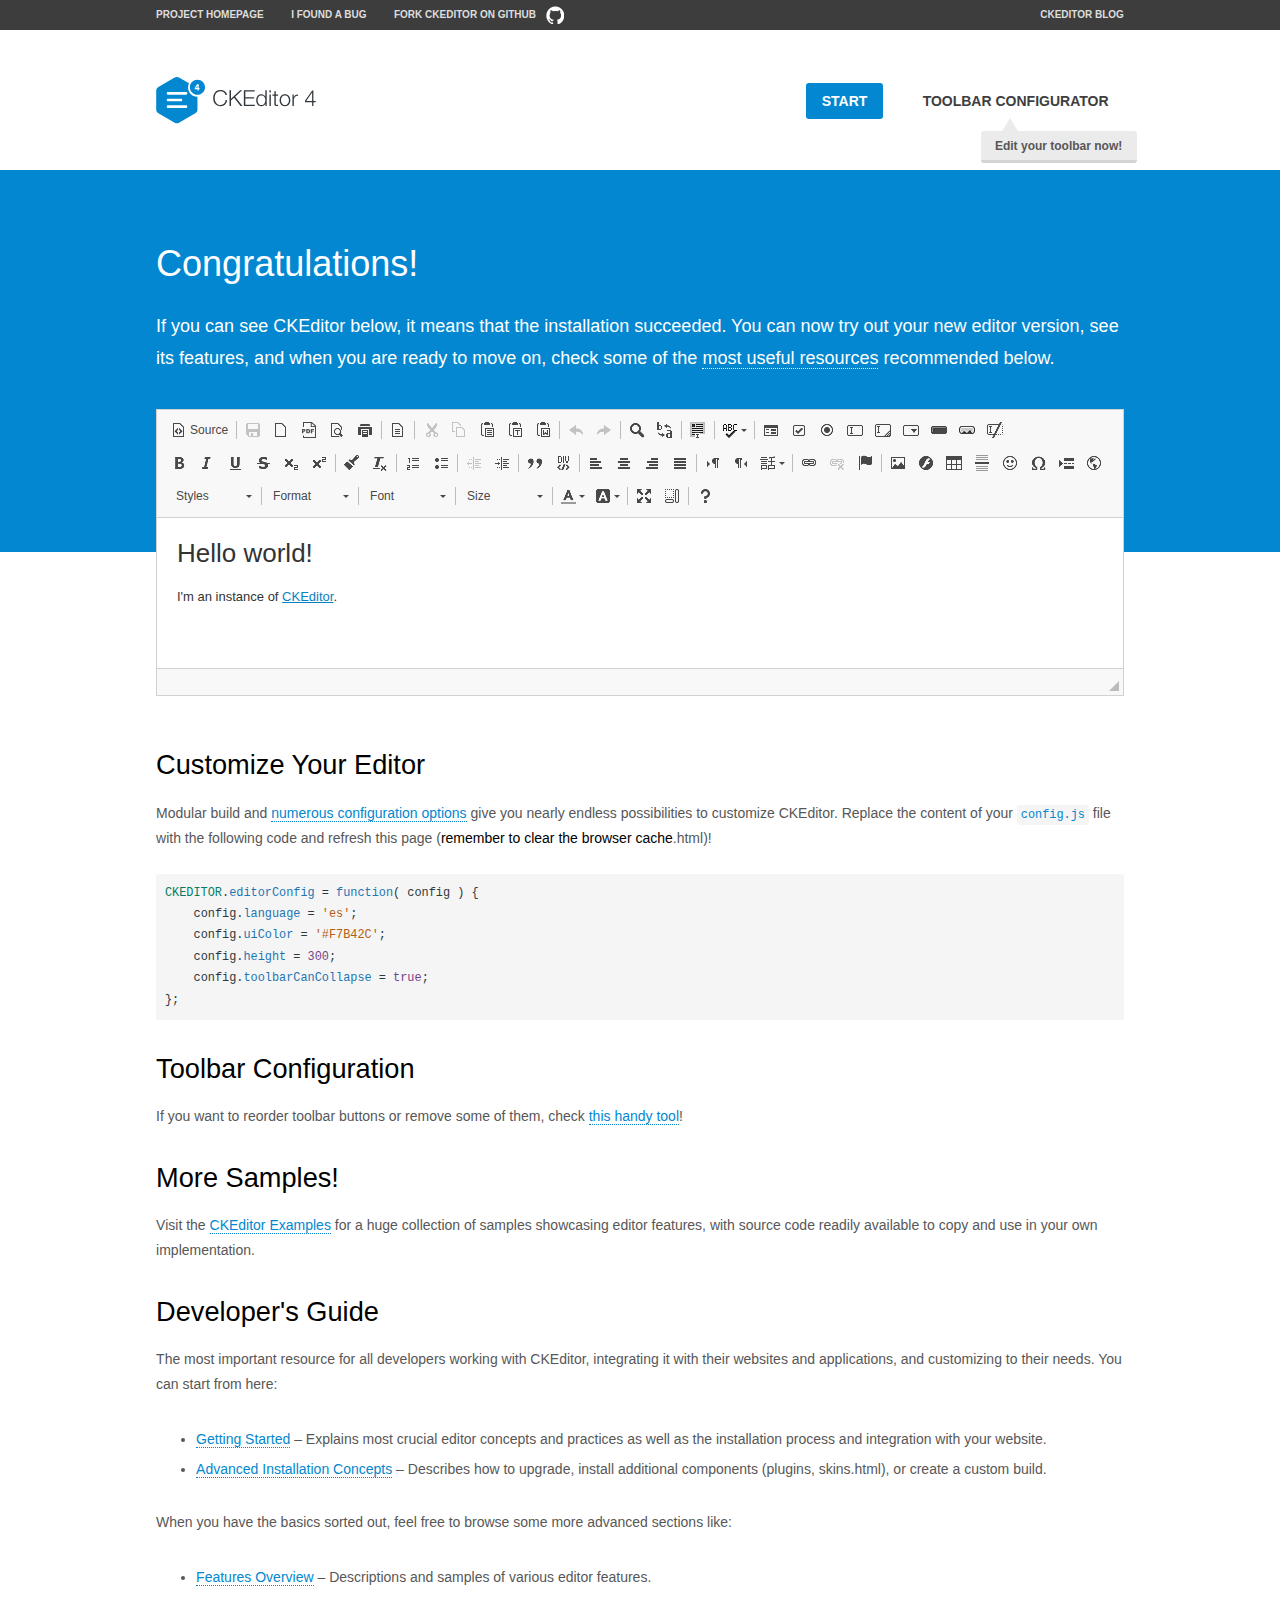
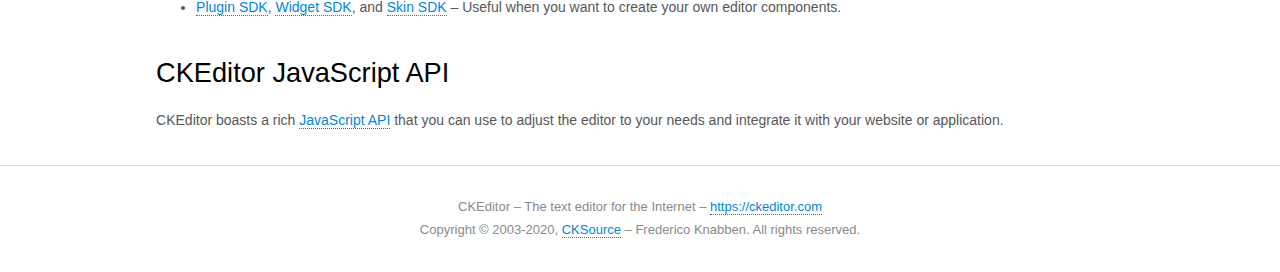
<file: webapp/admin_page/lib/ckeditor/samples/index.html>
<!DOCTYPE html>
<!--
Copyright (c) 2003-2020, CKSource - Frederico Knabben. All rights reserved.
For licensing, see LICENSE.md or https://ckeditor.com/legal/ckeditor-oss-license
-->
<html lang="en">
<head>
	<meta charset="utf-8">
	<title>CKEditor Sample</title>
	<script src="../ckeditor.js"></script>
	<script src="js/sample.js"></script>
	<link rel="stylesheet" href="css/samples.css">
	<link rel="stylesheet" href="toolbarconfigurator/lib/codemirror/neo.css">
	<meta name="viewport" content="width=device-width,initial-scale=1">
	<meta name="description" content="Try the latest sample of CKEditor 4 and learn more about customizing your WYSIWYG editor with endless possibilities.">
</head>
<body id="main">

<nav class="navigation-a">
	<div class="grid-container">
		<ul class="navigation-a-left grid-width-70">
			<li><a href="https://ckeditor.com/ckeditor-4/">Project Homepage</a></li>
			<li><a href="https://github.com/ckeditor/ckeditor4/issues">I found a bug</a></li>
			<li><a href="https://github.com/ckeditor/ckeditor4" class="icon-pos-right icon-navigation-a-github">Fork CKEditor on GitHub</a></li>
		</ul>
		<ul class="navigation-a-right grid-width-30">
			<li><a href="https://ckeditor.com/blog/">CKEditor Blog</a></li>
		</ul>
	</div>
</nav>

<header class="header-a">
	<div class="grid-container">
		<h1 class="header-a-logo grid-width-30">
			<a href="index.html"><img src="img/logo.svg" onerror="this.src='img/logo.png'; this.onerror=null;" alt="CKEditor Sample"></a>
		</h1>

		<nav class="navigation-b grid-width-70">
			<ul>
				<li><a href="index.html" class="button-a button-a-background">Start</a></li>
				<li><a href="toolbarconfigurator/index.html" class="button-a">Toolbar configurator <span class="balloon-a balloon-a-nw">Edit your toolbar now!</span></a></li>
			</ul>
		</nav>
	</div>
</header>

<main>
	<div class="adjoined-top">
		<div class="grid-container">
			<div class="content grid-width-100">
				<h1>Congratulations!</h1>
				<p>
					If you can see CKEditor below, it means that the installation succeeded.
					You can now try out your new editor version, see its features, and when you are ready to move on, check some of the <a href="#sample-customize">most useful resources</a> recommended below.
				</p>
			</div>
		</div>
	</div>
	<div class="adjoined-bottom">
		<div class="grid-container">
			<div class="grid-width-100">
				<div id="editor">
					<h1>Hello world!</h1>
					<p>I'm an instance of <a href="https://ckeditor.com">CKEditor</a>.</p>
				</div>
			</div>
		</div>
	</div>

	<div class="grid-container">
		<div class="content grid-width-100">
			<section id="sample-customize">
				<h2>Customize Your Editor</h2>
				<p>Modular build and <a href="https://ckeditor.com/docs/ckeditor4/latest/guide/dev_configuration.html">numerous configuration options</a> give you nearly endless possibilities to customize CKEditor. Replace the content of your <code><a href="../config.js">config.js</a></code> file with the following code and refresh this page (<strong>remember to clear the browser cache</strong>.html)!</p>
		<pre class="cm-s-neo CodeMirror"><code><span style="padding-right: 0.1px;"><span class="cm-variable">CKEDITOR</span>.<span class="cm-property">editorConfig</span> <span class="cm-operator">=</span> <span class="cm-keyword">function</span>( <span class="cm-def">config</span> ) {</span>
<span style="padding-right: 0.1px;"><span class="cm-tab">	</span><span class="cm-variable-2">config</span>.<span class="cm-property">language</span> <span class="cm-operator">=</span> <span class="cm-string">'es'</span>;</span>
<span style="padding-right: 0.1px;"><span class="cm-tab">	</span><span class="cm-variable-2">config</span>.<span class="cm-property">uiColor</span> <span class="cm-operator">=</span> <span class="cm-string">'#F7B42C'</span>;</span>
<span style="padding-right: 0.1px;"><span class="cm-tab">	</span><span class="cm-variable-2">config</span>.<span class="cm-property">height</span> <span class="cm-operator">=</span> <span class="cm-number">300</span>;</span>
<span style="padding-right: 0.1px;"><span class="cm-tab">	</span><span class="cm-variable-2">config</span>.<span class="cm-property">toolbarCanCollapse</span> <span class="cm-operator">=</span> <span class="cm-atom">true</span>;</span>
<span style="padding-right: 0.1px;">};</span></code></pre>
			</section>

			<section>
				<h2>Toolbar Configuration</h2>
				<p>If you want to reorder toolbar buttons or remove some of them, check <a href="toolbarconfigurator/index.html">this handy tool</a>!</p>
			</section>

			<section>
				<h2>More Samples!</h2>
				<p>Visit the <a href="https://ckeditor.com/docs/ckeditor4/latest/examples/index.html">CKEditor Examples</a> for a huge collection of samples showcasing editor features, with source code readily available to copy and use in your own implementation.</p>
			</section>

			<section>
				<h2>Developer's Guide</h2>
				<p>The most important resource for all developers working with CKEditor, integrating it with their websites and applications, and customizing to their needs. You can start from here:</p>
				<ul>
					<li><a href="https://ckeditor.com/docs/ckeditor4/latest/guide/dev_installation.html">Getting Started</a> &ndash; Explains most crucial editor concepts and practices as well as the installation process and integration with your website.</li>
					<li><a href="https://ckeditor.com/docs/ckeditor4/latest/guide/dev_advanced_installation.html">Advanced Installation Concepts</a> &ndash; Describes how to upgrade, install additional components (plugins, skins.html), or create a custom build.</li>
				</ul>
					<p>When you have the basics sorted out, feel free to browse some more advanced sections like:</p>
				<ul>
					<li><a href="https://ckeditor.com/docs/ckeditor4/latest/features/index.html">Features Overview</a> &ndash; Descriptions and samples of various editor features.</li>
					<li><a href="https://ckeditor.com/docs/ckeditor4/latest/guide/plugin_sdk_intro.html">Plugin SDK</a>, <a href="https://ckeditor.com/docs/ckeditor4/latest/guide/widget_sdk_intro.html">Widget SDK</a>, and <a href="https://ckeditor.com/docs/ckeditor4/latest/guide/skin_sdk_intro.html">Skin SDK</a> &ndash; Useful when you want to create your own editor components.</li>
				</ul>
			</section>

			<section>
				<h2>CKEditor JavaScript API</h2>
				<p>CKEditor boasts a rich <a href="https://ckeditor.com/docs/ckeditor4/latest/api/index.html">JavaScript API</a> that you can use to adjust the editor to your needs and integrate it with your website or application.</p>
			</section>
		</div>
	</div>
</main>

<footer class="footer-a grid-container">
	<div class="grid-container">
		<p class="grid-width-100">
			CKEditor &ndash; The text editor for the Internet &ndash; <a class="samples" href="https://ckeditor.com/">https://ckeditor.com</a>
		</p>
		<p class="grid-width-100" id="copy">
			Copyright &copy; 2003-2020, <a class="samples" href="https://cksource.com/">CKSource</a> &ndash; Frederico Knabben. All rights reserved.
		</p>
	</div>
</footer>
<script>
	initSample();
</script>

</body>
</html>
</file>
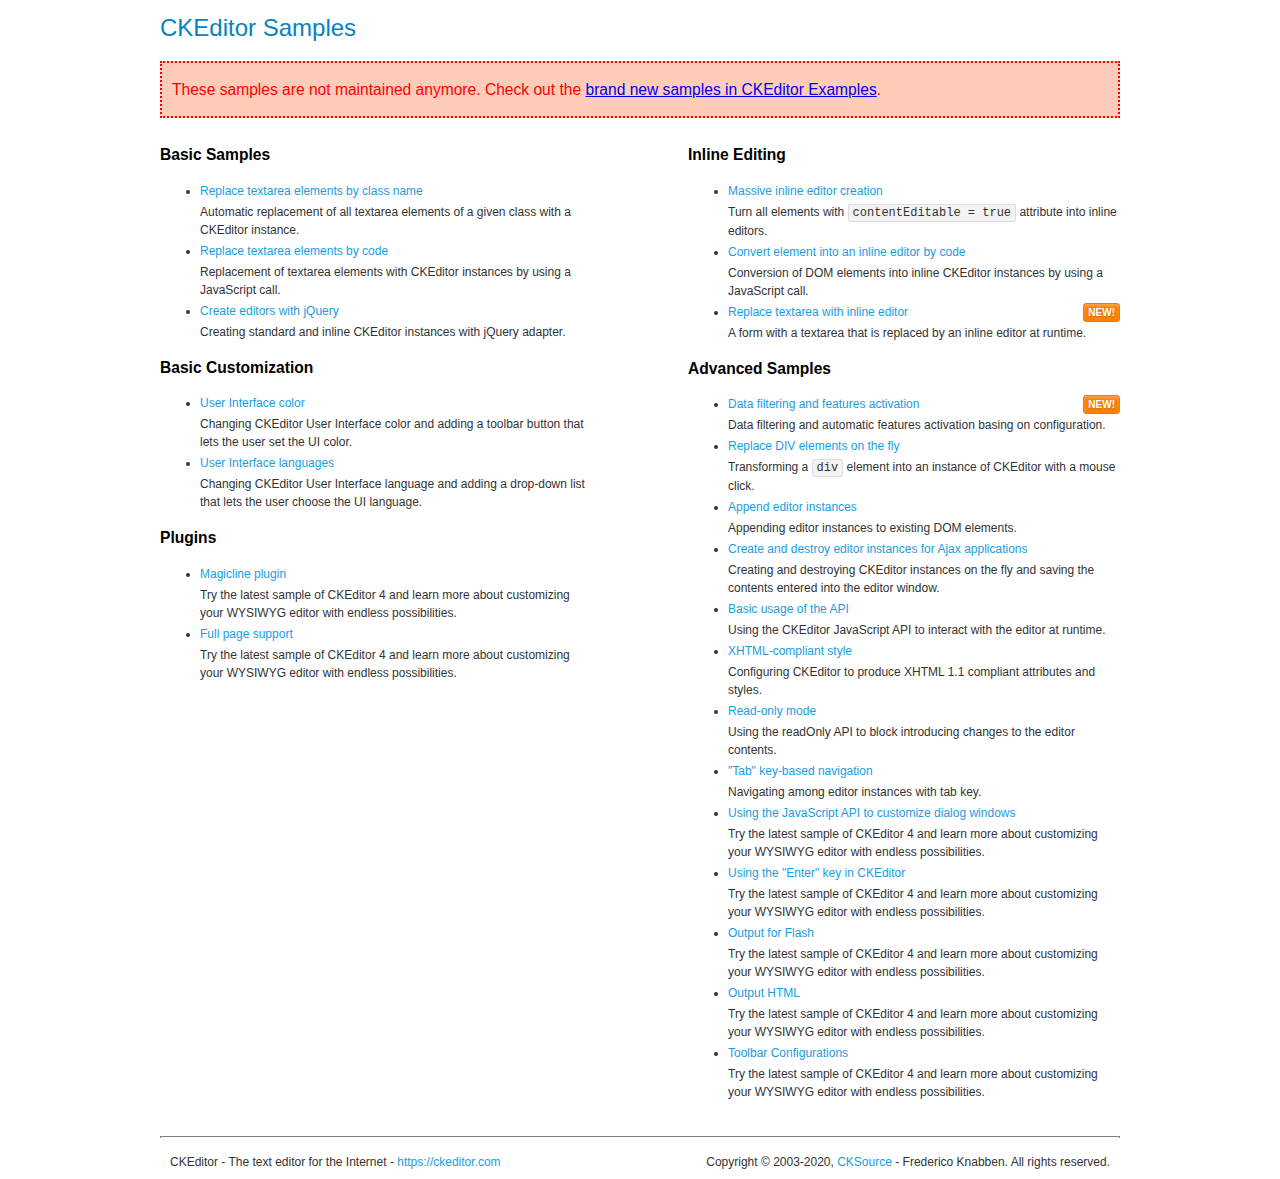
<file: webapp/admin_page/lib/ckeditor/samples/old/index.html>
<!DOCTYPE html>
<!--
Copyright (c) 2003-2020, CKSource - Frederico Knabben. All rights reserved.
For licensing, see LICENSE.md or https://ckeditor.com/legal/ckeditor-oss-license
-->
<html lang="en">
<head>
	<meta charset="utf-8">
	<title>CKEditor Samples</title>
	<link rel="stylesheet" href="sample.css">
	<meta name="description" content="Try the latest sample of CKEditor 4 and learn more about customizing your WYSIWYG editor with endless possibilities.">
</head>
<body>
	<h1 class="samples">
		CKEditor Samples
	</h1>
	<div class="warning deprecated">
		These samples are not maintained anymore. Check out the <a href="https://ckeditor.com/docs/ckeditor4/latest/examples/index.html">brand new samples in CKEditor Examples</a>.
	</div>
	<div class="twoColumns">
		<div class="twoColumnsLeft">
			<h2 class="samples">
				Basic Samples
			</h2>
			<dl class="samples">
				<dt><a class="samples" href="replacebyclass.html">Replace textarea elements by class name</a></dt>
				<dd>Automatic replacement of all textarea elements of a given class with a CKEditor instance.</dd>

				<dt><a class="samples" href="replacebycode.html">Replace textarea elements by code</a></dt>
				<dd>Replacement of textarea elements with CKEditor instances by using a JavaScript call.</dd>

				<dt><a class="samples" href="jquery.html">Create editors with jQuery</a></dt>
				<dd>Creating standard and inline CKEditor instances with jQuery adapter.</dd>
			</dl>

			<h2 class="samples">
				Basic Customization
			</h2>
			<dl class="samples">
				<dt><a class="samples" href="uicolor.html">User Interface color</a></dt>
				<dd>Changing CKEditor User Interface color and adding a toolbar button that lets the user set the UI color.</dd>

				<dt><a class="samples" href="uilanguages.html">User Interface languages</a></dt>
				<dd>Changing CKEditor User Interface language and adding a drop-down list that lets the user choose the UI language.</dd>
			</dl>


			<h2 class="samples">Plugins</h2>
<dl class="samples">
<dt><a class="samples" href="magicline/magicline.html">Magicline plugin</a></dt>
<dd>Try the latest sample of CKEditor 4 and learn more about customizing your WYSIWYG editor with endless possibilities.</dd>

<dt><a class="samples" href="wysiwygarea/fullpage.html">Full page support</a></dt>
<dd>Try the latest sample of CKEditor 4 and learn more about customizing your WYSIWYG editor with endless possibilities.</dd>
</dl>
		</div>
		<div class="twoColumnsRight">
			<h2 class="samples">
				Inline Editing
			</h2>
			<dl class="samples">
				<dt><a class="samples" href="inlineall.html">Massive inline editor creation</a></dt>
				<dd>Turn all elements with <code>contentEditable = true</code> attribute into inline editors.</dd>

				<dt><a class="samples" href="inlinebycode.html">Convert element into an inline editor by code</a></dt>
				<dd>Conversion of DOM elements into inline CKEditor instances by using a JavaScript call.</dd>

				<dt><a class="samples" href="inlinetextarea.html">Replace textarea with inline editor</a> <span class="new">New!</span></dt>
				<dd>A form with a textarea that is replaced by an inline editor at runtime.</dd>

				
			</dl>

			<h2 class="samples">
				Advanced Samples
			</h2>
			<dl class="samples">
				<dt><a class="samples" href="datafiltering.html">Data filtering and features activation</a> <span class="new">New!</span></dt>
				<dd>Data filtering and automatic features activation basing on configuration.</dd>

				<dt><a class="samples" href="divreplace.html">Replace DIV elements on the fly</a></dt>
				<dd>Transforming a <code>div</code> element into an instance of CKEditor with a mouse click.</dd>

				<dt><a class="samples" href="appendto.html">Append editor instances</a></dt>
				<dd>Appending editor instances to existing DOM elements.</dd>

				<dt><a class="samples" href="ajax.html">Create and destroy editor instances for Ajax applications</a></dt>
				<dd>Creating and destroying CKEditor instances on the fly and saving the contents entered into the editor window.</dd>

				<dt><a class="samples" href="api.html">Basic usage of the API</a></dt>
				<dd>Using the CKEditor JavaScript API to interact with the editor at runtime.</dd>

				<dt><a class="samples" href="xhtmlstyle.html">XHTML-compliant style</a></dt>
				<dd>Configuring CKEditor to produce XHTML 1.1 compliant attributes and styles.</dd>

				<dt><a class="samples" href="readonly.html">Read-only mode</a></dt>
				<dd>Using the readOnly API to block introducing changes to the editor contents.</dd>

				<dt><a class="samples" href="tabindex.html">"Tab" key-based navigation</a></dt>
				<dd>Navigating among editor instances with tab key.</dd>


				
<dt><a class="samples" href="dialog/dialog.html">Using the JavaScript API to customize dialog windows</a></dt>
<dd>Try the latest sample of CKEditor 4 and learn more about customizing your WYSIWYG editor with endless possibilities.</dd>

<dt><a class="samples" href="enterkey/enterkey.html">Using the &quot;Enter&quot; key in CKEditor</a></dt>
<dd>Try the latest sample of CKEditor 4 and learn more about customizing your WYSIWYG editor with endless possibilities.</dd>

<dt><a class="samples" href="htmlwriter/outputforflash.html">Output for Flash</a></dt>
<dd>Try the latest sample of CKEditor 4 and learn more about customizing your WYSIWYG editor with endless possibilities.</dd>

<dt><a class="samples" href="htmlwriter/outputhtml.html">Output HTML</a></dt>
<dd>Try the latest sample of CKEditor 4 and learn more about customizing your WYSIWYG editor with endless possibilities.</dd>

<dt><a class="samples" href="toolbar/toolbar.html">Toolbar Configurations</a></dt>
<dd>Try the latest sample of CKEditor 4 and learn more about customizing your WYSIWYG editor with endless possibilities.</dd>

			</dl>
		</div>
	</div>
	<div id="footer">
		<hr>
		<p>
			CKEditor - The text editor for the Internet - <a class="samples" href="https://ckeditor.com/">https://ckeditor.com</a>
		</p>
		<p id="copy">
			Copyright &copy; 2003-2020, <a class="samples" href="https://cksource.com/">CKSource</a> - Frederico Knabben. All rights reserved.
		</p>
	</div>
</body>
</html>
</file>
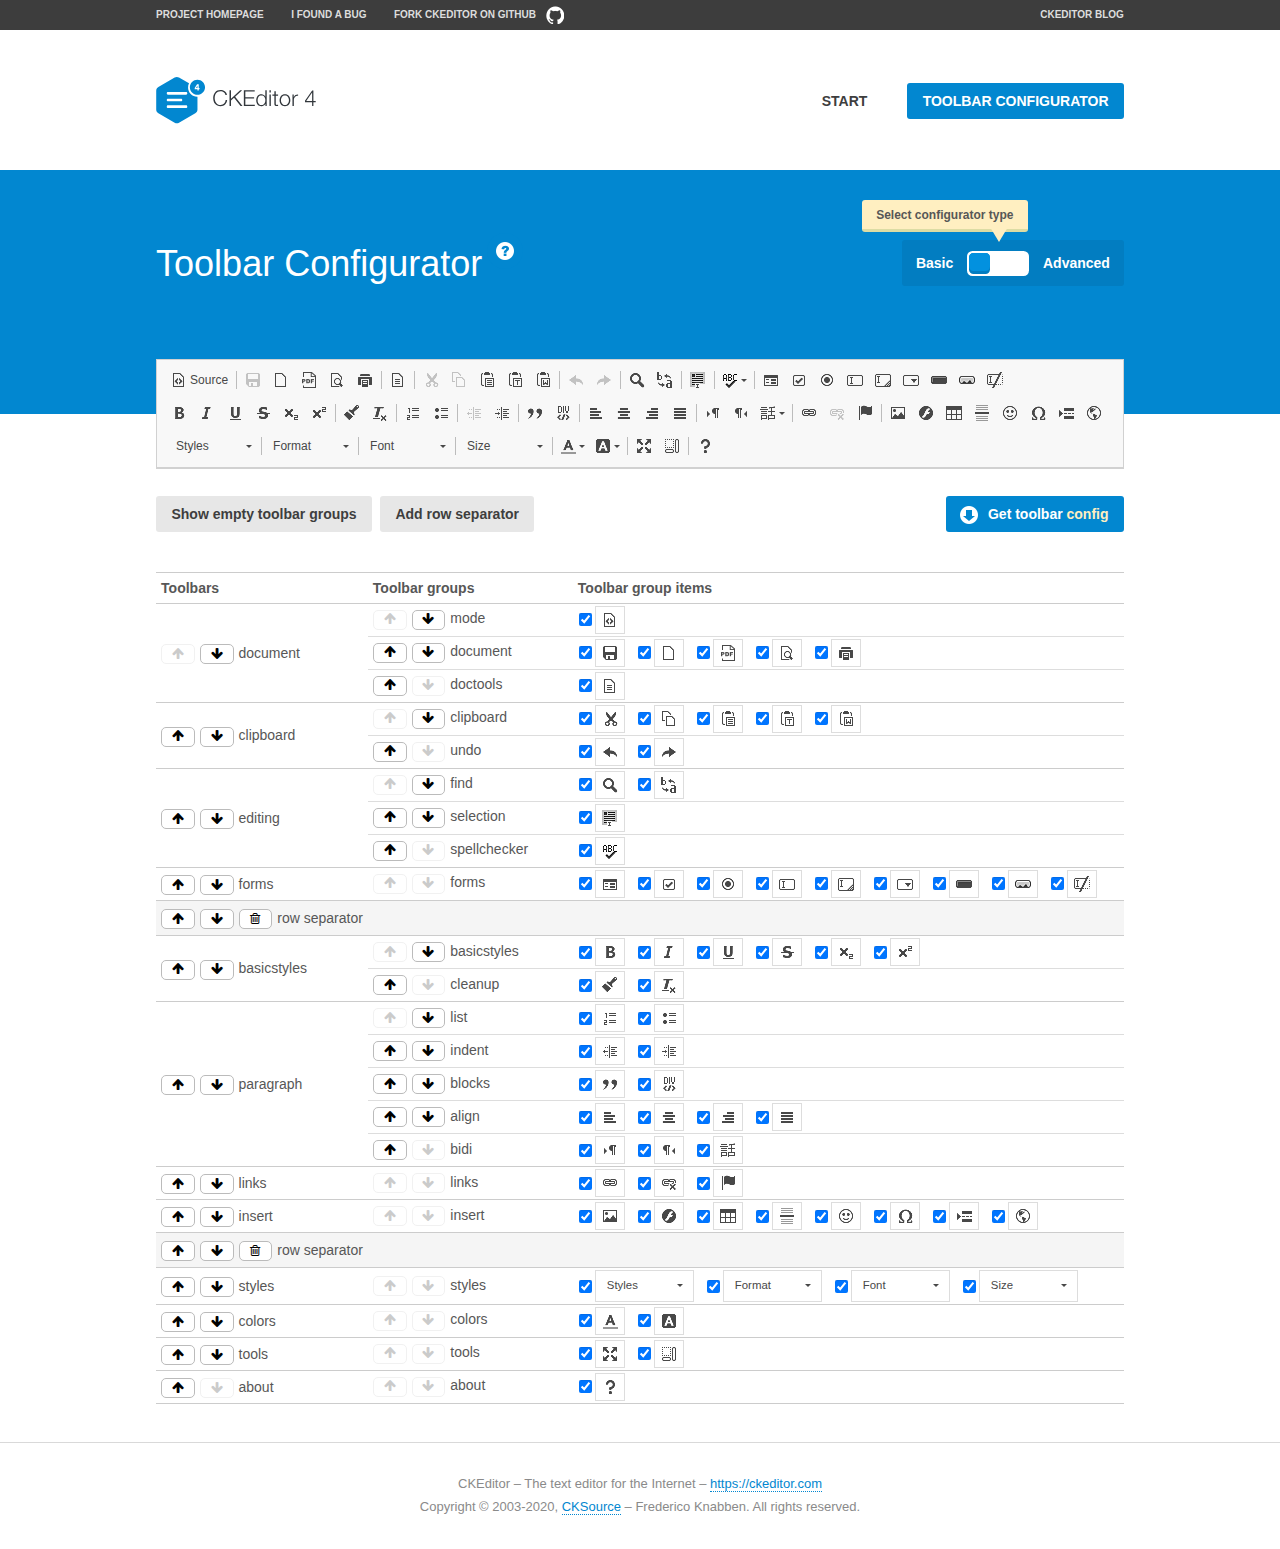
<file: webapp/admin_page/lib/ckeditor/samples/toolbarconfigurator/index.html>
<!DOCTYPE html>
<!--
Copyright (c) 2003-2020, CKSource - Frederico Knabben. All rights reserved.
For licensing, see LICENSE.md or https://ckeditor.com/legal/ckeditor-oss-license
-->
<!--[if IE 8]><html class="ie8"><![endif]-->
<!--[if gt IE 8]><html><![endif]-->
<!--[if !IE]><!--><html lang="en"><!--<![endif]-->
<head>
	<meta charset="utf-8">
	<title>Toolbar Configurator</title>
	<script src="../../ckeditor.js"></script>
	<script>
		if ( CKEDITOR.env.ie && CKEDITOR.env.version < 9 )
			CKEDITOR.tools.enableHtml5Elements( document );
	</script>
	<link rel="stylesheet" href="lib/codemirror/codemirror.css">
	<link rel="stylesheet" href="lib/codemirror/show-hint.css">
	<link rel="stylesheet" href="lib/codemirror/neo.css">
	<link rel="stylesheet" href="css/fontello.css">
	<link rel="stylesheet" href="../css/samples.css">
	<meta name="description" content="Try the latest sample of CKEditor 4 and learn more about customizing your WYSIWYG editor with endless possibilities.">
</head>
<body id="toolbar">

<nav class="navigation-a">
	<div class="grid-container">
		<ul class="navigation-a-left grid-width-70">
			<li><a href="https://ckeditor.com/ckeditor-4/">Project Homepage</a></li>
			<li><a href="https://github.com/ckeditor/ckeditor4/issues">I found a bug</a></li>
			<li><a href="https://github.com/ckeditor/ckeditor4" class="icon-pos-right icon-navigation-a-github">Fork CKEditor on GitHub</a></li>
		</ul>
		<ul class="navigation-a-right grid-width-30">
			<li><a href="https://ckeditor.com/blog/">CKEditor Blog</a></li>
		</ul>
	</div>
</nav>

<header class="header-a">
	<div class="grid-container">
		<h1 class="header-a-logo grid-width-30">
			<a href="../index.html"><img src="../img/logo.svg" onerror="this.src='../img/logo.png'; this.onerror=null;" alt="CKEditor Logo"></a>
		</h1>
		<nav class="navigation-b grid-width-70">
			<ul>
				<li><a href="../index.html"  class="button-a">Start</a></li>
				<li><a href="index.html"  class="button-a button-a-background">Toolbar configurator</a></li>
			</ul>
		</nav>
	</div>
</header>

<main>
	<div class="adjoined-top">
		<div class="grid-container">
			<div class="content grid-width-100">
				<div class="grid-container-nested">
					<h1 class="grid-width-60">
						Toolbar Configurator
						<a href="#help-content" type="button" title="Configurator help" id="help" class="button-a button-a-background button-a-no-text icon-pos-left icon-question-mark">Help</a>
					</h1>

					<div class="grid-width-40 grid-switch-magic">
						<div class="switch">
							<span class="balloon-a balloon-a-se">Select configurator type</span>
							<input type="radio" name="radio" data-num="1" id="radio-basic" />
							<input type="radio" name="radio" data-num="2" id="radio-advanced" />
							<label data-for="1" for="radio-basic">Basic</label>
							<span class="switch-inner">
								<span class="handler"></span>
							</span>
							<label data-for="2" for="radio-advanced">Advanced</label>
						</div>
					</div>
				</div>
			</div>
		</div>
	</div>
	<div class="adjoined-bottom">
		<div class="grid-container">
			<div class="grid-width-100">
				<div class="editors-container">
					<div id="editor-basic"></div>
					<div id="editor-advanced"></div>
				</div>
			</div>
		</div>
	</div>

	<div class="grid-container configurator">
		<div class="content grid-width-100">
			<div class="configurator">
				<div>
					<div id="toolbarModifierWrapper"></div>
				</div>
			</div>
		</div>
	</div>

	<div id="help-content">
		<div class="grid-container">
			<div class="grid-width-100">
				<h2>What Am I Doing Here?</h2>

				<div class="grid-container grid-container-nested">
					<div class="basic">
						<div class="grid-width-50">
							<p>Arrange <a href="https://ckeditor.com/docs/ckeditor4/latest/api/CKEDITOR_config.html#cfg-toolbarGroups">toolbar groups</a>, toggle <a href="https://ckeditor.com/docs/ckeditor4/latest/api/CKEDITOR_config.html#cfg-removeButtons">button visibility</a> according to your needs and get your toolbar configuration.</p>
							<p>You can replace the content of the <a href="../../config.js"><code>config.js</code></a> file with the generated configuration. If you already set some configuration options you will need to merge both configurations.</p>
						</div>
						<div class="grid-width-50">
							<p>Read more about different ways of <a href="https://ckeditor.com/docs/ckeditor4/latest/guide/dev_configuration.html">setting configuration</a> and do not forget about <strong>clearing browser cache</strong>.</p>
							<p>Arranging toolbar groups is the recommended way of configuring the toolbar, but if you need more freedom you can use the <a href="#advanced">advanced configurator</a>.</p>
						</div>
					</div>
					<div class="advanced" style="display: none;">
						<div class="grid-width-50">
							<p>With this code editor you can edit your <a href="https://ckeditor.com/docs/ckeditor4/latest/api/CKEDITOR_config.html#cfg-toolbar">toolbar configuration</a> live.</p>
							<p>You can replace the content of the <a href="../../config.js"><code>config.js</code></a> file with the generated configuration. If you already set some configuration options you will need to merge both configurations.</p>
						</div>
						<div class="grid-width-50">
							<p>Read more about different ways of <a href="https://ckeditor.com/docs/ckeditor4/latest/guide/dev_configuration.html">setting configuration</a> and do not forget about <strong>clearing browser cache</strong>.</p>
						</div>
					</div>
				</div>

				<p class="grid-container grid-container-nested">
					<button type="button" class="help-content-close grid-width-100 button-a button-a-background">Got it. Let's play!</button>
				</p>
			</div>
		</div>
	</div>
</main>

<footer class="footer-a grid-container">
	<p class="grid-width-100">
		CKEditor &ndash; The text editor for the Internet &ndash; <a class="samples" href="https://ckeditor.com/">https://ckeditor.com</a>
	</p>
	<p class="grid-width-100" id="copy">
		Copyright &copy; 2003-2020, <a class="samples" href="https://cksource.com/">CKSource</a> &ndash; Frederico Knabben. All rights reserved.
	</p>
</footer>

<script src="lib/codemirror/codemirror.js"></script>
<script src="lib/codemirror/javascript.js"></script>
<script src="lib/codemirror/show-hint.js"></script>

<script src="js/fulltoolbareditor.js"></script>
<script src="js/abstracttoolbarmodifier.js"></script>
<script src="js/toolbarmodifier.js"></script>
<script src="js/toolbartextmodifier.js"></script>
<script src="../js/sf.js"></script>

<script>
	( function() {
		'use strict';

		var mode = ( window.location.hash.substr( 1 ) === 'advanced' ) ? 'advanced' : 'basic',
			configuratorSection = CKEDITOR.document.findOne( 'main > .grid-container.configurator' ),
			basicInstruction = CKEDITOR.document.findOne( '#help-content .basic' ),
			advancedInstruction = CKEDITOR.document.findOne( '#help-content .advanced' ),

			// Configurator mode switcher.
			modeSwitchBasic = CKEDITOR.document.getById( 'radio-basic' ),
			modeSwitchAdvanced = CKEDITOR.document.getById( 'radio-advanced' );

		// Initial setup
		function updateSwitcher() {
			if ( mode === 'advanced' ) {
				modeSwitchAdvanced.$.checked = true;
			} else {
				modeSwitchBasic.$.checked = true;
			}
		}

		updateSwitcher();

		CKEDITOR.document.getWindow().on( 'hashchange', function( e ) {
			var hash = window.location.hash.substr( 1 );
			if ( !( hash === 'advanced' || hash === 'basic' ) ) {
				return;
			}
			mode = hash;
			onToolbarsDone( mode );
		} );

		CKEDITOR.document.getWindow().on( 'resize', function() {
			updateToolbar( ( mode === 'basic' ? toolbarModifier : toolbarTextModifier )[ 'editorInstance' ] );
		} );

		function onRefresh( modifier ) {
			modifier = modifier || this;

			if ( mode === 'basic' && modifier instanceof ToolbarConfigurator.ToolbarTextModifier ) {
				return;
			}

			// CodeMirror container becomes visible, so we need to refresh and to avoid rendering problems.
			if ( mode === 'advanced' && modifier instanceof ToolbarConfigurator.ToolbarTextModifier ) {
				modifier.codeContainer.refresh();
			}

			updateToolbar( modifier.editorInstance );
		}

		function updateToolbar( editor ) {
			var editorContainer = editor.container;

			// Not always editor is loaded.
			if ( !editorContainer ) {
				return;
			}

			var displayStyle = editorContainer.getStyle( 'display' );

			editorContainer.setStyle( 'display', 'block' );

			var newHeight = editorContainer.getSize( 'height' );

			var newMarginTop = parseInt( editorContainer.getComputedStyle( 'margin-top' ), 10 );
			newMarginTop = ( isNaN( newMarginTop ) ? 0 : Number( newMarginTop ) );

			var newMarginBottom = parseInt( editorContainer.getComputedStyle( 'margin-bottom' ), 10 );
			newMarginBottom = ( isNaN( newMarginBottom ) ? 0 : Number( newMarginBottom ) );

			var result = newHeight + newMarginTop + newMarginBottom;

			editorContainer.setStyle( 'display', displayStyle );

			editor.container.getAscendant( 'div' ).setStyle( 'height', result + 'px' );
		}

		var toolbarModifier = new ToolbarConfigurator.ToolbarModifier( 'editor-basic' );

		var done = 0;
		toolbarModifier.init( onToolbarInit );
		toolbarModifier.onRefresh = onRefresh;

		CKEDITOR.document.getById( 'toolbarModifierWrapper' ).append( toolbarModifier.mainContainer );

		var toolbarTextModifier = new ToolbarConfigurator.ToolbarTextModifier( 'editor-advanced' );
		toolbarTextModifier.init( onToolbarInit );
		toolbarTextModifier.onRefresh = onRefresh;

		function onToolbarInit() {
			if ( ++done === 2 ) {
				onToolbarsDone();

				positionSticky.watch( CKEDITOR.document.findOne( '.toolbar' ), function() {
					return mode === 'advanced';
				} );
			}
		}

		function onToolbarsDone() {
			if ( mode === 'basic' ) {
				toggleModeBasic( false );
			} else {
				toggleModeAdvanced( false );
			}

			updateSwitcher();

			setTimeout( function() {
				CKEDITOR.document.findOne( '.editors-container' ).addClass( 'active' );
				CKEDITOR.document.findOne( '#toolbarModifierWrapper' ).addClass( 'active' );
			}, 200 );
		}

		CKEDITOR.document.getById( 'toolbarModifierWrapper' ).append( toolbarTextModifier.mainContainer );

		function toogleModeSwitch( onElement, offElement, onModifier, offModifier ) {
			onElement.addClass( 'fancy-button-active' );
			offElement.removeClass( 'fancy-button-active' );

			onModifier.showUI();
			offModifier.hideUI();
		}

		function toggleModeBasic( callOnRefresh ) {
			callOnRefresh = ( callOnRefresh !== false );
			mode = 'basic';
			window.location.hash = '#basic';
			toogleModeSwitch( modeSwitchBasic, modeSwitchAdvanced, toolbarModifier, toolbarTextModifier );

			configuratorSection.removeClass( 'freed-width' );
			basicInstruction.show();
			advancedInstruction.hide();

			callOnRefresh && onRefresh( toolbarModifier );
		}

		function toggleModeAdvanced( callOnRefresh ) {
			callOnRefresh = ( callOnRefresh !== false );
			mode = 'advanced';
			window.location.hash = '#advanced';
			toogleModeSwitch( modeSwitchAdvanced, modeSwitchBasic, toolbarTextModifier, toolbarModifier );

			configuratorSection.addClass( 'freed-width' );
			advancedInstruction.show();
			basicInstruction.hide();

			callOnRefresh && onRefresh( toolbarTextModifier );
		}

		modeSwitchBasic.on( 'click', toggleModeBasic );
		modeSwitchAdvanced.on( 'click', toggleModeAdvanced );

		//
		// Position:sticky for the toolbar.
		//

		// Will make elements behave like they were styled with position:sticky.
		var positionSticky = {
			// Store object: {
			// 		element: CKEDITOR.dom.element, // Element which will float.
			// 		placeholder: CKEDITOR.dom.element, // Placeholder which is place to prevent page bounce.
			// 		isFixed: boolean // Whether element float now.
			// }
			watched: [],

			active: [],

			staticContainer: null,

			init: function() {
				var element = CKEDITOR.dom.element.createFromHtml(
					'<div class="staticContainer">' +
						'<div class="grid-container" >' +
							'<div class="grid-width-100">' +
								'<div class="inner"></div>' +
							'</div>' +
						'</div>' +
					'</div>' );

				this.staticContainer = element.findOne( '.inner' );

				CKEDITOR.document.getBody().append( element );
			},

			watch: function( element, preventFunc ) {
				this.watched.push( {
					element: element,
					placeholder: new CKEDITOR.dom.element( 'div' ),
					isFixed: false,
					preventFunc: preventFunc
				} );
			},

			checkAll: function() {
				for ( var i = 0; i < this.watched.length; i++ ) {
					this.check( this.watched[ i ] );
				}
			},

			check: function( element ) {
				var isFixed = element.isFixed;
				var shouldBeFixed = this.shouldBeFixed( element );

				// Nothing to be done.
				if ( isFixed === shouldBeFixed ) {
					return;
				}

				var placeholder = element.placeholder;

				if ( isFixed ) {
					// Unfixing.

					element.element.insertBefore( placeholder );
					placeholder.remove();

					element.element.removeStyle( 'margin' );

					this.active.splice( CKEDITOR.tools.indexOf( this.active, element ), 1 );

				} else {
					// Fixing.
					placeholder.setStyle( 'width', element.element.getSize( 'width' ) + 'px' );
					placeholder.setStyle( 'height', element.element.getSize( 'height' ) + 'px' );
					placeholder.setStyle( 'margin-bottom', element.element.getComputedStyle( 'margin-bottom' ) );
					placeholder.setStyle( 'display', element.element.getComputedStyle( 'display' ) );
					placeholder.insertAfter( element.element );

					this.staticContainer.append( element.element );

					this.active.push( element );
				}

				element.isFixed = !element.isFixed;
			},

			shouldBeFixed: function( element ) {
				if ( element.preventFunc && element.preventFunc() ) {
					return false;
				}

				// If element is already fixed we are checking it's placeholder.
				var related = ( element.isFixed ? element.placeholder : element.element ),
					clientRect = related.$.getBoundingClientRect(),
					staticHeight = this.staticContainer.getSize('height' ),
					elemHeight = element.element.getSize( 'height' );

				if ( element.isFixed ) {
					return ( clientRect.top + elemHeight < staticHeight );
				} else {
					return ( clientRect.top < staticHeight );
				}
			}
		};

		positionSticky.init();

		CKEDITOR.document.getWindow().on( 'scroll',
			CKEDITOR.tools.eventsBuffer( 100, positionSticky.checkAll, positionSticky ).input
		);

		// Make the toolbar sticky.
		positionSticky.watch( CKEDITOR.document.findOne( '.editors-container' ) );

		// Help button and help-content.
		( function() {
			var helpButton = CKEDITOR.document.getById( 'help' ),
				helpContent = CKEDITOR.document.getById( 'help-content' );

			// Don't show help button on IE8 because it's unsupported by Pico Modal.
			if ( CKEDITOR.env.ie && CKEDITOR.env.version == 8 ) {
				helpButton.hide();
			} else {
				// Display help modal when the button is clicked.
				helpButton.on( 'click', function( evt ) {
					SF.modal( {
						// Clone modal content from DOM.
						content: helpContent.getHtml(),

						afterCreate: function( modal ) {
							// Enable modal content button to close the modal.
							new CKEDITOR.dom.element( modal.modalElem() ).findOne( '.help-content-close' ).once( 'click', modal.close );
						}
					} ).show();
				} );
			}
		} )();
	} )();
</script>
</body>
</html>
</file>
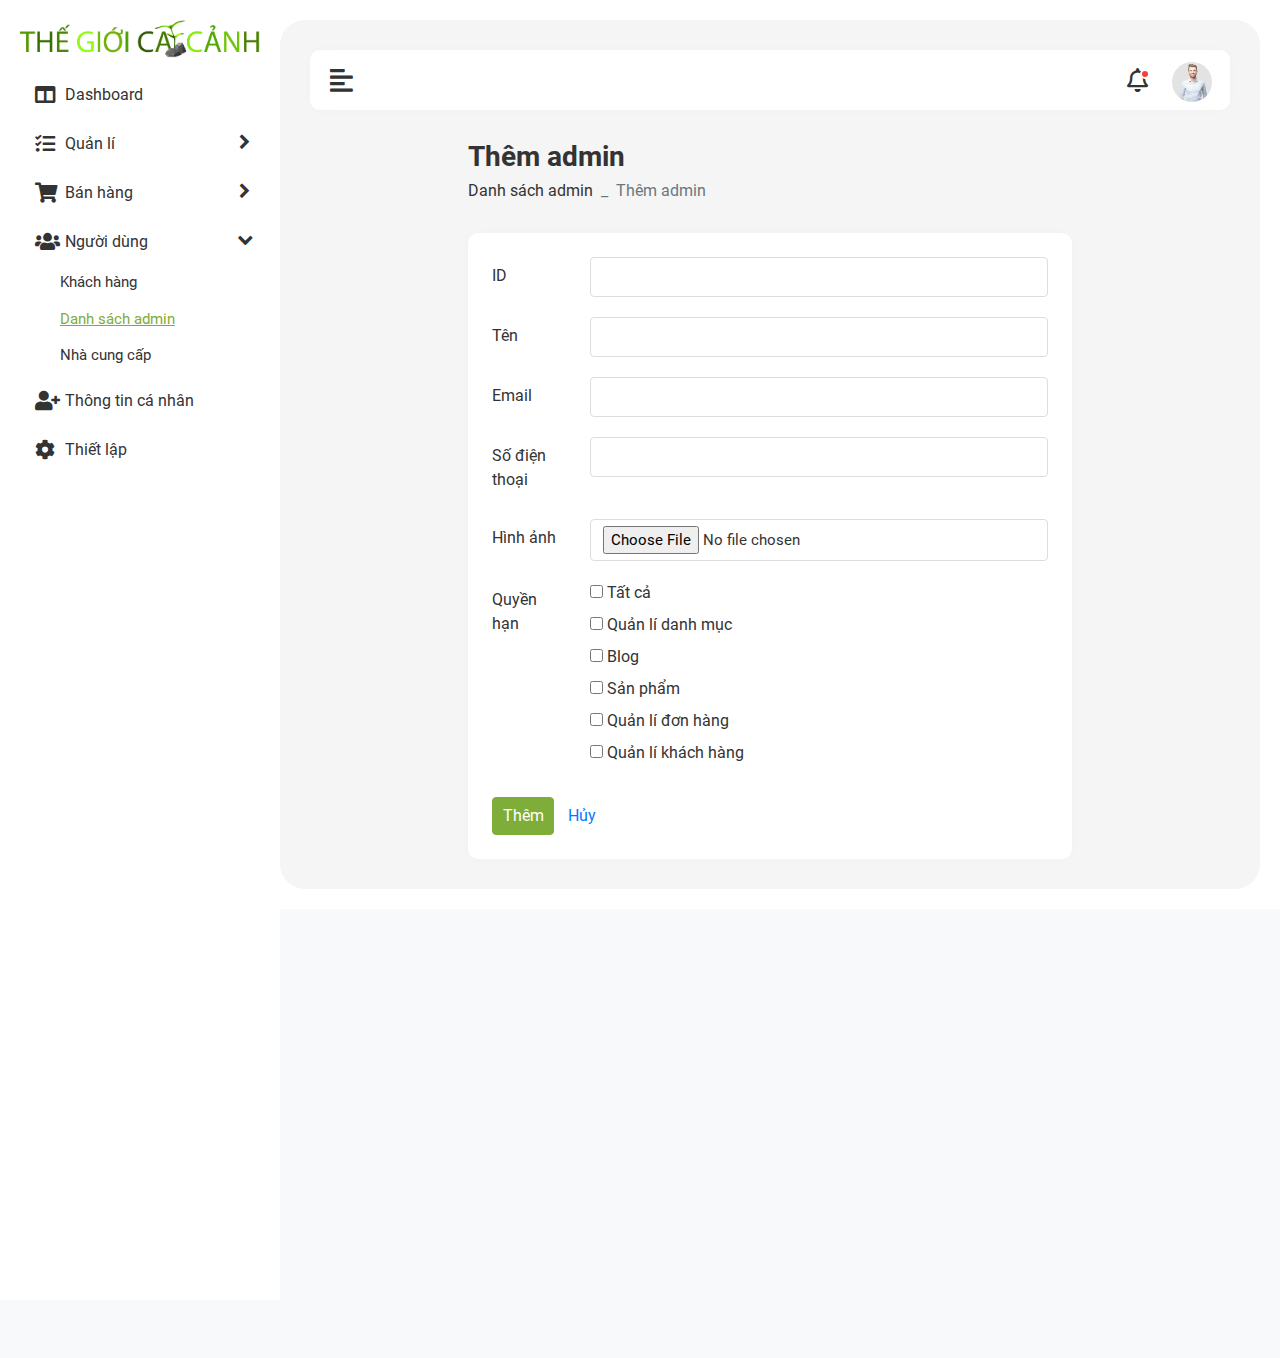
<file: webapp/admin_page/add-admin.html>
<!DOCTYPE html>
<html lang="vi-VN">
<head>
	<meta charset="utf-8">
	<meta name="viewport" content="width=device-width, initial-scale=1.0, user-scalable=0">
	<title>Thêm admin</title>
	<link href="assets/img/icon/icon-logo.png" rel="shortcut icon">
	<!-- Bootstrap CSS -->
	<link rel="stylesheet" href="assets/plugins/bootstrap/css/bootstrap.min.css">

	<!-- Fontawesome CSS -->
	<link rel="stylesheet" href="assets/plugins/fontawesome/css/fontawesome.min.css">
	<link rel="stylesheet" href="assets/plugins/fontawesome/css/all.min.css">
	<link rel="stylesheet" href="assets/css/font-awesome.min.css">

	<!-- Animate CSS -->
	<link rel="stylesheet" href="assets/css/animate.min.css">

	<!-- Main CSS -->
	<link rel="stylesheet" href="assets/css/admin.css">

</head>

<body>
	<div class="main-wrapper">
	
		<!-- Header -->
		<div class="header">
			<div class="header-left"> 
				<a href="dashboard.html" class="logo logo-small">
					<img src="assets/img/logo-icon.png" alt="Logo" width="30" height="30">
				</a>
			</div>
			<a href="javascript:void(0);" id="toggle_btn">
				<i class="fas fa-align-left"></i>
			</a>
			<a class="mobile_btn" id="mobile_btn" href="javascript:void(0);">
				<i class="fas fa-align-left"></i>
			</a>
			
			<ul class="nav user-menu">
								<!-- Notifications -->
								<li class="nav-item dropdown noti-dropdown">
									<a href="#" class="dropdown-toggle nav-link" data-toggle="dropdown">
										<i class="far fa-bell"></i>  <span class="badge badge-pill"></span>
									</a>
									<div class="dropdown-menu dropdown-menu-right notifications">
										<div class="topnav-dropdown-header">
											<span class="notification-title">Thông Báo</span>
											<a href="javascript:void(0)" class="clear-noti"> xóa tất cả </a>
										</div>
										<div class="noti-content">
											<ul class="notification-list">
												<li class="notification-message">
													<a href="admin-notification.html">
														<div class="media">
															<span class="avatar avatar-sm">
																<img class="avatar-img rounded-circle" alt="" src="assets/img/customer/ong.jpg">
															</span>
															<div class="media-body">
																<p class="noti-details">
																	<span class="noti-title">Ung Thành Vũ đã gửi phản hồi</span>
																</p>
																<p class="noti-time">
																	<span class="notification-time">15 Tháng Chín 2020 10:20</span>
																</p>
															</div>
														</div>
													</a>
												</li>
												<li class="notification-message">
													<a href="notification-detail.html">
														<div class="media">
															<span class="avatar avatar-sm">
																<img class="avatar-img rounded-circle" alt="" src="assets/img/customer/user21.jpg">
															</span>
															<div class="media-body">
																<p class="noti-details">
																	<span class="noti-title">Nguyễn Hoàng Sơn đã gửi phản hồi</span>
																</p>
																<p class="noti-time">
																	<span class="notification-time">13 Tháng Chín 2020 15:56</span>
																</p>
															</div>
														</div>
													</a>
												</li>
												<li class="notification-message">
													<a href="admin-notification.html">
														<div class="media">
															<span class="avatar avatar-sm">
																<img class="avatar-img rounded-circle" alt="" src="assets/img/customer/user22.jpg">
															</span>
															<div class="media-body">
																<p class="noti-details">
																	<span class="noti-title">Biên Bá Hiền đã gửi phản hồi</span>
																</p>
																<p class="noti-time">
																	<span class="notification-time">12 Tháng Chín 2020 06:05 </span>
																</p>
															</div>
														</div>
													</a>
												</li>
												<li class="notification-message">
													<a href="admin-notification.html">
														<div class="media">
															<span class="avatar avatar-sm">
																<img class="avatar-img rounded-circle" alt="User Image" src="assets/img/customer/user23.jpg">
															</span>
															<div class="media-body">
																<p class="noti-details">
																	<span class="noti-title">Ngô Thế Huân đã gửi phản hồi</span>
																</p>
																<p class="noti-time">
																	<span class="notification-time">11 Tháng Chín 2020 12:04 </span>
																</p>
															</div>
														</div>
													</a>
												</li>
												<li class="notification-message">
													<a href="admin-notification.html">
														<div class="media">
															<span class="avatar avatar-sm">
																<img class="avatar-img rounded-circle" alt="User Image" src="assets/img/customer/user24.jpg">
															</span>
															<div class="media-body">
																<p class="noti-details">
																	<span class="noti-title">Dương Dĩnh đã gửi phản hồi</span>
																</p>
																<p class="noti-time">
																	<span class="notification-time">10 Tháng Chín 2020 08:42</span>
																</p>
															</div>
														</div>
													</a>
												</li>
												<li class="notification-message">
													<a href="admin-notification.html">
														<div class="media">
															<span class="avatar avatar-sm">
																<img class="avatar-img rounded-circle" alt="User Image" src="assets/img/customer/user25.jpg">
															</span>
															<div class="media-body">
																<p class="noti-details">
																	<span class="noti-title">Lưu Thi Thi đã gửi phản hồi</span>
																</p>
																<p class="noti-time">
																	<span class="notification-time">9 Tháng Chín 2020 11:01 </span>
																</p>
															</div>
														</div>
													</a>
												</li>
												<li class="notification-message">
													<a href="admin-notification.html">
														<div class="media">
															<span class="avatar avatar-sm">
																<img class="avatar-img rounded-circle" alt="User Image" src="assets/img/customer/user26.jpg">
															</span>
															<div class="media-body">
																<p class="noti-details">
																	<span class="noti-title">Trương Tân Thành đã gửi phản hồi</span>
																</p>
																<p class="noti-time">
																	<span class="notification-time">8 Tháng Chín 2020 06:23 </span>
																</p>
															</div>
														</div>
													</a>
												</li>
											</ul>
										</div>
										<div class="topnav-dropdown-footer">
											<a href="admin-notification.html">Tất cả Thông báo</a>
										</div>
									</div>
								</li>
								<!-- /Notifications -->
				<!-- User Menu -->
				<li class="nav-item dropdown">
					<a href="javascript:void(0)" class="dropdown-toggle user-link  nav-link" data-toggle="dropdown">
						<span class="user-img">
							<img class="rounded-circle" src="assets/img/user.jpg" width="40" alt="Admin">
						</span>
					</a>
					<div class="dropdown-menu dropdown-menu-right">
						<a class="dropdown-item" href="admin-profile.html">Thông tin cá nhân</a>
						<a class="dropdown-item" href="login.html">Đăng xuất</a>
					</div>
				</li>
				<!-- /User Menu -->
				
			</ul>
		</div>
		<!-- /Header -->
		
				 <!-- Sidebar -->
				 <div class="sidebar" id="sidebar">
					<div class="sidebar-logo">
						<a href="dashboard.html">
							<img src="assets/img/logo-icon.png" class="img-fluid" alt="">
						</a>
					</div>
					<div class="sidebar-inner slimscroll">
						<div id="sidebar-menu" class="sidebar-menu">
							<ul>
								<li>
									<a href="dashboard.html"><i class="fas fa-columns"></i> <span>Dashboard</span></a>
								</li>
								<li class="submenu">
									<a href="#"><i class="fas fa-tasks"></i> <span>Quản lí</span> <span class="menu-arrow"></span></a>
									<ul style="display: none;">
										<li ><a href="categories.html">Danh mục</a></li>
										<li><a href="product.html">Sản phẩm</a></li>
										<li><a href="blog.html">Blog</a></li>
										<li><a href="coupon-code-type.html">Loại mã giảm giá</a></li>
										<li><a href="coupon-code.html">Mã giảm giá</a></li>
										<li><a href="ratingstype.html">Loại đánh giá</a></li>
										<li><a href="email.html">Email</a></li>
									
									</ul>
								</li>
		
								<li class="submenu">
									<a href="#"><i class="fas fa-shopping-cart"></i><span>Bán hàng</span> <span class="menu-arrow"></span></a>
									<ul style="display: none;">
										<li><a href="total-report.html">Danh sách đặt hàng</a></li>
										<li><a href="shipments.html">Vận chuyển</a></li>
										<li><a href="return-request.html">Bảo hành</a></li>
										<li><a href="review-reports.html">Đánh giá sản phẩm</a></li>
										
										
									</ul>
								</li>
								
								<li class="submenu">
									<a href="#"><i class="fas fa-users"></i><span>Người dùng</span> <span class="menu-arrow"></span></a>
									<ul style="display: none;">
										<li><a href="users.html" >Khách hàng</a></li>
										<li><a href="admin-list.html" class="active">Danh sách admin</a></li>
										<li><a href="service-list.html">Nhà cung cấp</a></li>
									</ul>
								</li>
								<li> 
									<a href="admin-profile.html"><i class="fas fa-user-plus"></i> <span>Thông tin cá nhân</span></a>
								</li>
								<li>
									<a href="settings.html"><i class="fas fa-cog"></i> <span>Thiết lập</span></a>
								</li>
							</ul>
						</div>
					</div>
				</div>
				<!-- /Sidebar -->
		
		<div class="page-wrapper">
			<div class="content container-fluid">
				<div class="row">
					<div class="col-xl-8 offset-xl-2">
					
						<!-- Page Header -->
						<div class="page-header">
							<div class="row">
								<div class="col">
									<h3 class="page-title">Thêm admin</h3>
									<ul class="breadcrumb">
										<li class="breadcrumb-item"><a href="admin-list.html">Danh sách admin</a></li>
										<li class="breadcrumb-item active">Thêm admin</li>
									</ul>
								</div>
							</div>
						</div>
						<!-- /Page Header -->
						
						<div class="card">
							<div class="card-body">
							
								<!-- Form -->
								<form action="admin-list.html">
                                    <div class="form-group row">
                                        <label class="col-form-label col-md-2">ID</label>
                                        <div class="col-md-10">
                                            <input type="text" class="form-control">
                                        </div>
                                    </div>
                                    <div class="form-group row">
                                        <label class="col-form-label col-md-2">Tên</label>
                                        <div class="col-md-10">
                                            <input type="text" class="form-control">
                                        </div>
                                    </div>
                                    <div class="form-group row">
                                        <label class="col-form-label col-md-2">Email</label>
                                        <div class="col-md-10">
                                            <input type="email" class="form-control">
                                        </div>
									</div>
									<div class="form-group row">
                                        <label class="col-form-label col-md-2">Số điện thoại</label>
                                        <div class="col-md-10">
                                            <input type="number" class="form-control">
                                        </div>
									</div>
									<div class="form-group row">
										<label class="col-form-label col-md-2">Hình ảnh</label>
										<div class="col-md-10">
											<input class="form-control" type="file">
										</div>
									</div>
                                    <div class="form-group row">
                                        <label class="col-form-label col-md-2">Quyền hạn</label>
                                        <div class="col-md-10">
                                            <div class="checkbox">
                                                <label>
                                                    <input type="checkbox" name="checkbox"> Tất cả
                                                </label>
                                            </div>
                                            <div class="checkbox">
                                                <label>
                                                    <input type="checkbox" name="checkbox"> Quản lí danh mục
                                                </label>
                                            </div>
                                            <div class="checkbox">
                                                <label>
                                                    <input type="checkbox" name="checkbox"> Blog
                                                </label>
                                            </div>
                                            <div class="checkbox">
                                                <label>
                                                    <input type="checkbox" name="checkbox"> Sản phẩm
                                                </label>
                                            </div>
                                            <div class="checkbox">
                                                <label>
                                                    <input type="checkbox" name="checkbox"> Quản lí đơn hàng
                                                </label>
                                            </div>
                                            <div class="checkbox">
                                                <label>
                                                    <input type="checkbox" name="checkbox"> Quản lí khách hàng
                                                </label>
                                            </div>
                                        </div>
                                    </div>
                                    <div class="mt-4">
										<button class="btn btn-primary" type="submit">Thêm</button>
										<a href="add-admin.html" class="btn btn-link">Hủy</a>
									</div>
                                </form>
								<!-- /Form -->
								
							</div>
						</div>
					</div>
				</div>
			</div>
		</div>
	</div>

	<!-- jQuery -->
	<script src="assets/js/jquery-3.5.0.min.js"></script>

	<!-- Bootstrap Core JS -->
	<script src="assets/js/popper.min.js"></script>
	<script src="assets/plugins/bootstrap/js/bootstrap.min.js"></script>

	<script src="assets/js/admin.js"></script>

</body>

</html>
</file>
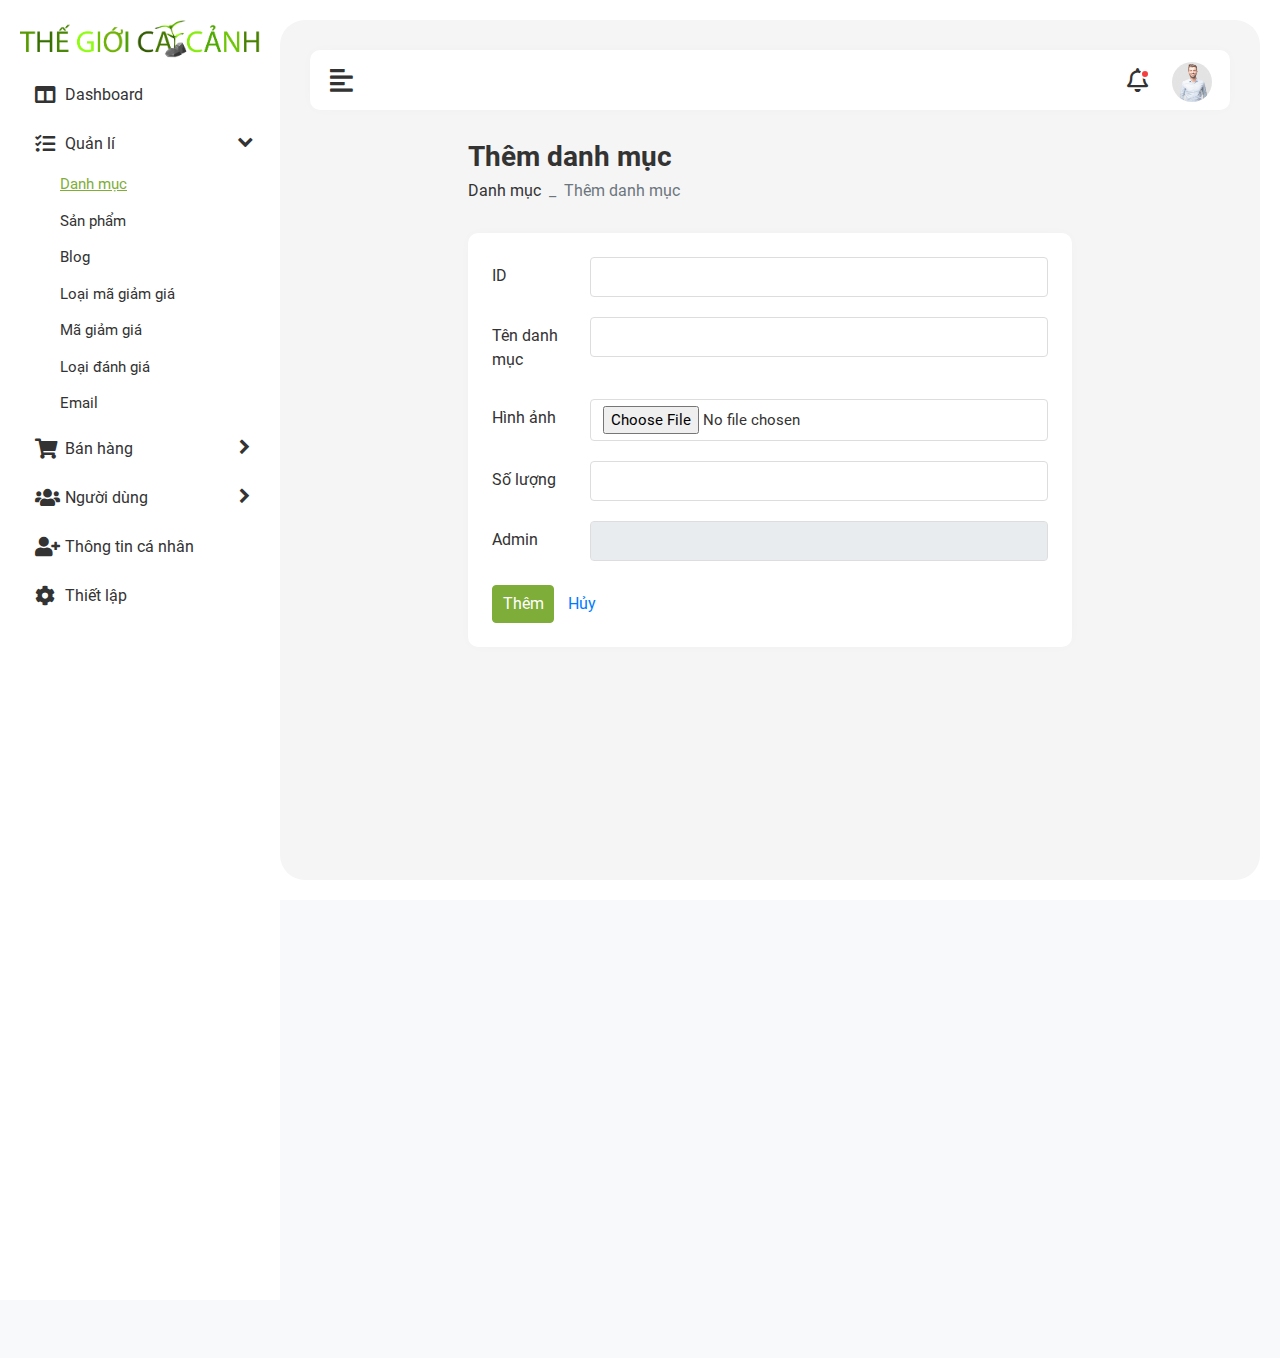
<file: webapp/admin_page/add-category.html>
<!DOCTYPE html>
<html lang="vi-VN">
<head>
	<meta charset="utf-8">
	<meta name="viewport" content="width=device-width, initial-scale=1.0, user-scalable=0">
	<title>Thêm danh mục</title>
	<link href="assets/img/icon/icon-logo.png" rel="shortcut icon">

	<!-- Bootstrap CSS -->
	<link rel="stylesheet" href="assets/plugins/bootstrap/css/bootstrap.min.css">

	<!-- Fontawesome CSS -->
	<link rel="stylesheet" href="assets/plugins/fontawesome/css/fontawesome.min.css">
	<link rel="stylesheet" href="assets/plugins/fontawesome/css/all.min.css">
	<link rel="stylesheet" href="assets/css/font-awesome.min.css">

	<!-- Animate CSS -->
	<link rel="stylesheet" href="assets/css/animate.min.css">

	<!-- Main CSS -->
	<link rel="stylesheet" href="assets/css/admin.css">

</head>

<body>
	<div class="main-wrapper">
	
		<!-- Header -->
		<div class="header">
			<div class="header-left"> 
				<a href="dashboard.html" class="logo logo-small">
					<img src="assets/img/logo-icon.png" alt="Logo" width="30" height="30">
				</a>
			</div>
			<a href="javascript:void(0);" id="toggle_btn">
				<i class="fas fa-align-left"></i>
			</a>
			<a class="mobile_btn" id="mobile_btn" href="javascript:void(0);">
				<i class="fas fa-align-left"></i>
			</a>
			
			<ul class="nav user-menu">
								<!-- Notifications -->
								<li class="nav-item dropdown noti-dropdown">
									<a href="#" class="dropdown-toggle nav-link" data-toggle="dropdown">
										<i class="far fa-bell"></i>  <span class="badge badge-pill"></span>
									</a>
									<div class="dropdown-menu dropdown-menu-right notifications">
										<div class="topnav-dropdown-header">
											<span class="notification-title">Thông Báo</span>
											<a href="javascript:void(0)" class="clear-noti"> xóa tất cả </a>
										</div>
										<div class="noti-content">
											<ul class="notification-list">
												<li class="notification-message">
													<a href="admin-notification.html">
														<div class="media">
															<span class="avatar avatar-sm">
																<img class="avatar-img rounded-circle" alt="" src="assets/img/customer/ong.jpg">
															</span>
															<div class="media-body">
																<p class="noti-details">
																	<span class="noti-title">Ung Thành Vũ đã gửi phản hồi</span>
																</p>
																<p class="noti-time">
																	<span class="notification-time">15 Tháng Chín 2020 10:20</span>
																</p>
															</div>
														</div>
													</a>
												</li>
												<li class="notification-message">
													<a href="notification-detail.html">
														<div class="media">
															<span class="avatar avatar-sm">
																<img class="avatar-img rounded-circle" alt="" src="assets/img/customer/user21.jpg">
															</span>
															<div class="media-body">
																<p class="noti-details">
																	<span class="noti-title">Nguyễn Hoàng Sơn đã gửi phản hồi</span>
																</p>
																<p class="noti-time">
																	<span class="notification-time">13 Tháng Chín 2020 15:56</span>
																</p>
															</div>
														</div>
													</a>
												</li>
												<li class="notification-message">
													<a href="admin-notification.html">
														<div class="media">
															<span class="avatar avatar-sm">
																<img class="avatar-img rounded-circle" alt="" src="assets/img/customer/user22.jpg">
															</span>
															<div class="media-body">
																<p class="noti-details">
																	<span class="noti-title">Biên Bá Hiền đã gửi phản hồi</span>
																</p>
																<p class="noti-time">
																	<span class="notification-time">12 Tháng Chín 2020 06:05 </span>
																</p>
															</div>
														</div>
													</a>
												</li>
												<li class="notification-message">
													<a href="admin-notification.html">
														<div class="media">
															<span class="avatar avatar-sm">
																<img class="avatar-img rounded-circle" alt="User Image" src="assets/img/customer/user23.jpg">
															</span>
															<div class="media-body">
																<p class="noti-details">
																	<span class="noti-title">Ngô Thế Huân đã gửi phản hồi</span>
																</p>
																<p class="noti-time">
																	<span class="notification-time">11 Tháng Chín 2020 12:04 </span>
																</p>
															</div>
														</div>
													</a>
												</li>
												<li class="notification-message">
													<a href="admin-notification.html">
														<div class="media">
															<span class="avatar avatar-sm">
																<img class="avatar-img rounded-circle" alt="User Image" src="assets/img/customer/user24.jpg">
															</span>
															<div class="media-body">
																<p class="noti-details">
																	<span class="noti-title">Dương Dĩnh đã gửi phản hồi</span>
																</p>
																<p class="noti-time">
																	<span class="notification-time">10 Tháng Chín 2020 08:42</span>
																</p>
															</div>
														</div>
													</a>
												</li>
												<li class="notification-message">
													<a href="admin-notification.html">
														<div class="media">
															<span class="avatar avatar-sm">
																<img class="avatar-img rounded-circle" alt="User Image" src="assets/img/customer/user25.jpg">
															</span>
															<div class="media-body">
																<p class="noti-details">
																	<span class="noti-title">Lưu Thi Thi đã gửi phản hồi</span>
																</p>
																<p class="noti-time">
																	<span class="notification-time">9 Tháng Chín 2020 11:01 </span>
																</p>
															</div>
														</div>
													</a>
												</li>
												<li class="notification-message">
													<a href="admin-notification.html">
														<div class="media">
															<span class="avatar avatar-sm">
																<img class="avatar-img rounded-circle" alt="User Image" src="assets/img/customer/user26.jpg">
															</span>
															<div class="media-body">
																<p class="noti-details">
																	<span class="noti-title">Trương Tân Thành đã gửi phản hồi</span>
																</p>
																<p class="noti-time">
																	<span class="notification-time">8 Tháng Chín 2020 06:23 </span>
																</p>
															</div>
														</div>
													</a>
												</li>
											</ul>
										</div>
										<div class="topnav-dropdown-footer">
											<a href="admin-notification.html">Tất cả Thông báo</a>
										</div>
									</div>
								</li>
								<!-- /Notifications -->		
				<!-- User Menu -->
				<li class="nav-item dropdown">
					<a href="javascript:void(0)" class="dropdown-toggle user-link  nav-link" data-toggle="dropdown">
						<span class="user-img">
							<img class="rounded-circle" src="assets/img/user.jpg" width="40" alt="Admin">
						</span>
					</a>
					<div class="dropdown-menu dropdown-menu-right">
						<a class="dropdown-item" href="admin-profile.html">Thông tin cá nhân</a>
						<a class="dropdown-item" href="login.html">Đăng xuất</a>
					</div>
				</li>
				<!-- /User Menu -->
				
			</ul>
		</div>
		<!-- /Header -->
		
		 <!-- Sidebar -->
		 <div class="sidebar" id="sidebar">
            <div class="sidebar-logo">
                <a href="dashboard.html">
                    <img src="assets/img/logo-icon.png" class="img-fluid" alt="">
                </a>
            </div>
            <div class="sidebar-inner slimscroll">
                <div id="sidebar-menu" class="sidebar-menu">
                    <ul>
                        <li>
                            <a href="dashboard.html"><i class="fas fa-columns"></i> <span>Dashboard</span></a>
                        </li>
                        <li class="submenu">
                            <a href="#"><i class="fas fa-tasks"></i> <span>Quản lí</span> <span class="menu-arrow"></span></a>
                            <ul style="display: none;">
                                <li ><a href="categories.html" class="active">Danh mục</a></li>
                                <li><a href="product.html">Sản phẩm</a></li>
                                <li><a href="blog.html">Blog</a></li>
                                <li><a href="coupon-code-type.html">Loại mã giảm giá</a></li>
                                <li><a href="coupon-code.html">Mã giảm giá</a></li>
                                <li><a href="ratingstype.html">Loại đánh giá</a></li>
								<li><a href="email.html">Email</a></li>
                            
                            </ul>
                        </li>

                        <li class="submenu">
                            <a href="#"><i class="fas fa-shopping-cart"></i><span>Bán hàng</span> <span class="menu-arrow"></span></a>
                            <ul style="display: none;">
                                <li><a href="total-report.html">Danh sách đặt hàng</a></li>
                                <li><a href="shipments.html">Vận chuyển</a></li>
                                <li><a href="return-request.html">Bảo hành</a></li>
                                <li><a href="review-reports.html">Đánh giá sản phẩm</a></li>
                                
                                
                            </ul>
                        </li>
                        
                        <li class="submenu">
                            <a href="#"><i class="fas fa-users"></i><span>Người dùng</span> <span class="menu-arrow"></span></a>
                            <ul style="display: none;">
                                <li><a href="users.html">Khách hàng</a></li>
								<li><a href="admin-list.html">Danh sách admin</a></li>
								<li><a href="service-list.html">Nhà cung cấp</a></li>
                                
                            </ul>
                        </li>
                        <li> 
                            <a href="admin-profile.html"><i class="fas fa-user-plus"></i> <span>Thông tin cá nhân</span></a>
                        </li>
                        <li>
                            <a href="settings.html"><i class="fas fa-cog"></i> <span>Thiết lập</span></a>
                        </li>
                    </ul>
                </div>
            </div>
        </div>
		<!-- /Sidebar -->
		
		<div class="page-wrapper">
			<div class="content container-fluid">
				<div class="row">
					<div class="col-xl-8 offset-xl-2">
					
						<!-- Page Header -->
						<div class="page-header">
							<div class="row">
								<div class="col">
									<h3 class="page-title">Thêm danh mục</h3>
									<ul class="breadcrumb">
										<li class="breadcrumb-item"><a href="categories.html">Danh mục</a></li>
										<li class="breadcrumb-item active">Thêm danh mục</li>
									</ul>
								</div>
							</div>
						</div>
						<!-- /Page Header -->
						
						<div class="card">
							<div class="card-body">
							
								<!-- Form -->
								<form action="categories.html">
                                    <div class="form-group row">
                                        <label class="col-form-label col-md-2">ID</label>
                                        <div class="col-md-10">
                                            <input type="text" class="form-control">
                                        </div>
                                    </div>
                                    <div class="form-group row">
                                        <label class="col-form-label col-md-2">Tên danh mục</label>
                                        <div class="col-md-10">
                                            <input type="text" class="form-control">
                                        </div>
									</div>
									<div class="form-group row">
										<label class="col-form-label col-md-2">Hình ảnh</label>
										<div class="col-md-10">
											<input class="form-control" type="file">
										</div>
									</div>
                                    <div class="form-group row">
                                        <label class="col-form-label col-md-2">Số lượng</label>
                                        <div class="col-md-10">
                                            <input type="number" class="form-control">
                                        </div>
									</div>
									<div class="form-group row">
                                        <label class="col-form-label col-md-2">Admin</label>
                                        <div class="col-md-10">
                                            <input type="text" class="form-control" disabled>
                                        </div>
									</div>

                                    <div class="mt-4">
										<button class="btn btn-primary" type="submit">Thêm</button>
										<a href="add-admin.html" class="btn btn-link">Hủy</a>
									</div>
                                </form>
								<!-- /Form -->
								<!-- Form -->
								
							</div>
						</div>
					</div>
				</div>
			</div>
		</div>
	</div>

	<!-- jQuery -->
	<script src="assets/js/jquery-3.5.0.min.js"></script>

	<!-- Bootstrap Core JS -->
	<script src="assets/js/popper.min.js"></script>
	<script src="assets/plugins/bootstrap/js/bootstrap.min.js"></script>

	<!-- Custom JS -->
	<script src="assets/js/admin.js"></script>

</body>

</html>
</file>
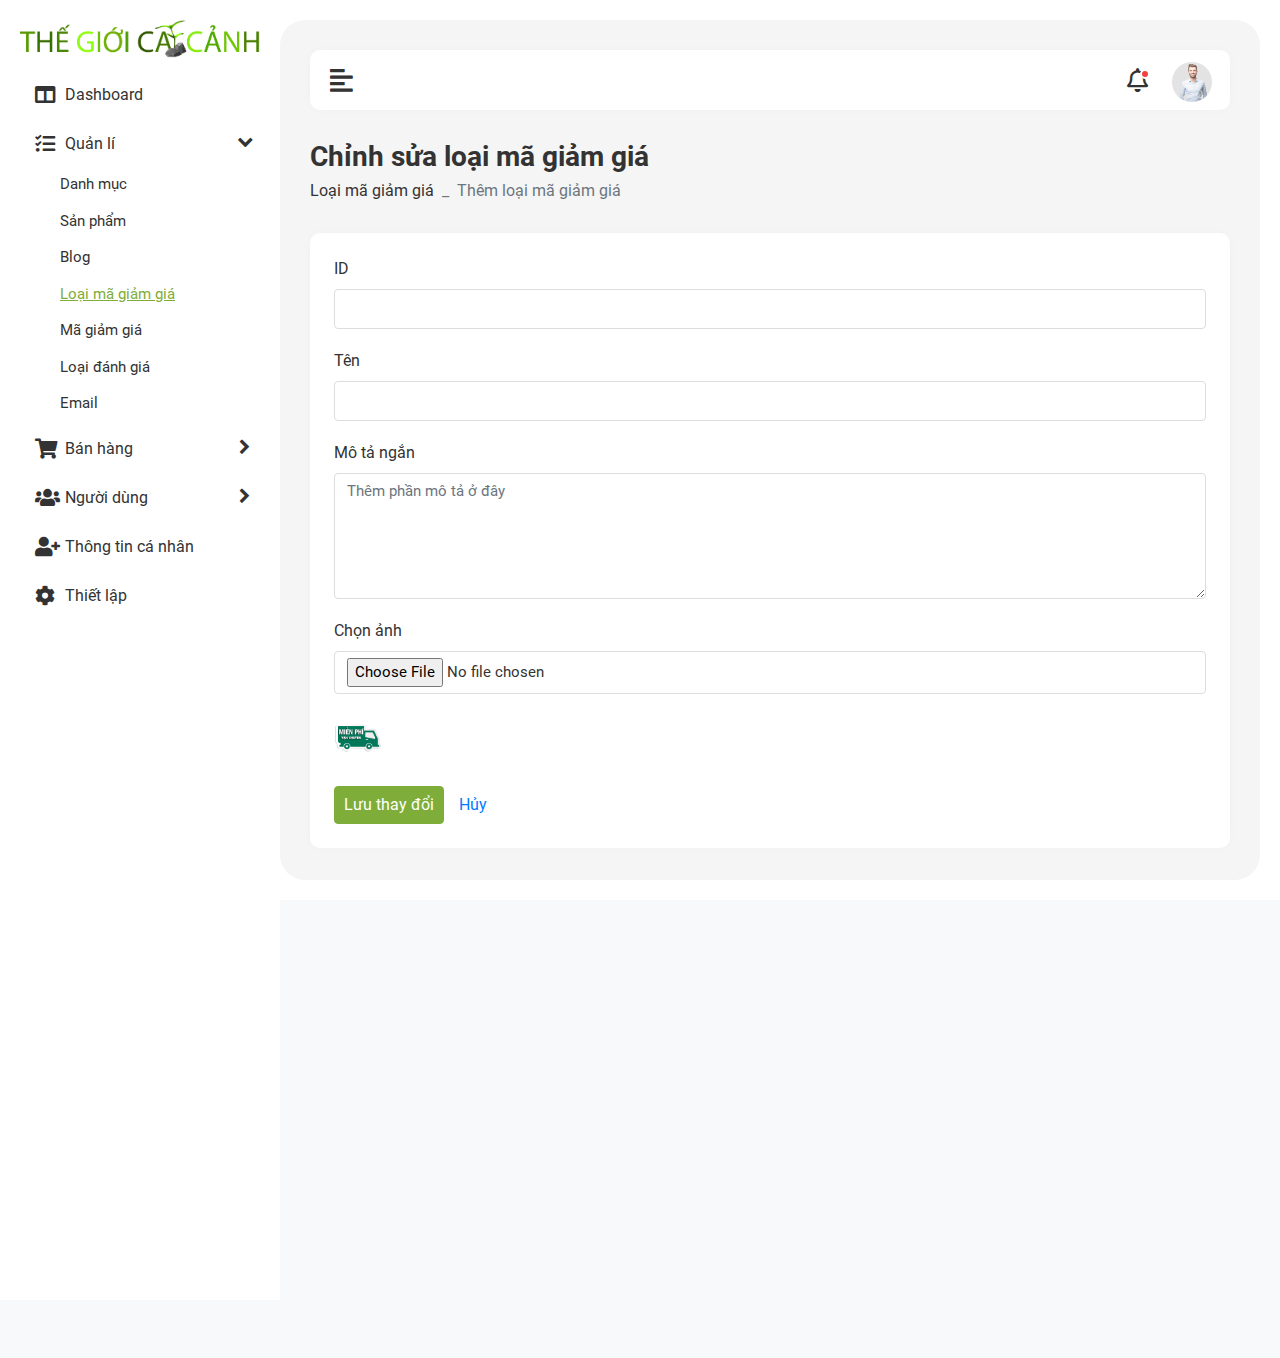
<file: webapp/admin_page/add-coupon-code-type.html>
<!DOCTYPE html>
<html lang="vi-VN">
<head>
	<meta charset="utf-8">
	<meta name="viewport" content="width=device-width, initial-scale=1.0, user-scalable=0">
	<title>Chỉnh sửa loại mã giảm giá</title>
	<link href="assets/img/icon/icon-logo.png" rel="shortcut icon">

	<!-- Bootstrap CSS -->
	<link rel="stylesheet" href="assets/plugins/bootstrap/css/bootstrap.min.css">

	<!-- Fontawesome CSS -->
	<link rel="stylesheet" href="assets/plugins/fontawesome/css/fontawesome.min.css">
	<link rel="stylesheet" href="assets/plugins/fontawesome/css/all.min.css">
	<link rel="stylesheet" href="assets/css/font-awesome.min.css">

	<!-- Animate CSS -->
	<link rel="stylesheet" href="assets/css/animate.min.css">

	<!-- Main CSS -->
	<link rel="stylesheet" href="assets/css/admin.css">

</head>

<body>
	<div class="main-wrapper">
	
		<!-- Header -->
		<div class="header">
			<div class="header-left"> 
				<a href="dashboard.html" class="logo logo-small">
					<img src="assets/img/logo-icon.png" alt="Logo" width="30" height="30">
				</a>
			</div>
			<a href="javascript:void(0);" id="toggle_btn">
				<i class="fas fa-align-left"></i>
			</a>
			<a class="mobile_btn" id="mobile_btn" href="javascript:void(0);">
				<i class="fas fa-align-left"></i>
			</a>
			
			<ul class="nav user-menu">
								<!-- Notifications -->
                                <li class="nav-item dropdown noti-dropdown">
                                    <a href="#" class="dropdown-toggle nav-link" data-toggle="dropdown">
                                        <i class="far fa-bell"></i>  <span class="badge badge-pill"></span>
                                    </a>
                                    <div class="dropdown-menu dropdown-menu-right notifications">
                                        <div class="topnav-dropdown-header">
                                            <span class="notification-title">Thông Báo</span>
                                            <a href="javascript:void(0)" class="clear-noti"> xóa tất cả </a>
                                        </div>
                                        <div class="noti-content">
                                            <ul class="notification-list">
                                                <li class="notification-message">
                                                    <a href="admin-notification.html">
                                                        <div class="media">
                                                            <span class="avatar avatar-sm">
                                                                <img class="avatar-img rounded-circle" alt="" src="assets/img/customer/ong.jpg">
                                                            </span>
                                                            <div class="media-body">
                                                                <p class="noti-details">
                                                                    <span class="noti-title">Ung Thành Vũ đã gửi phản hồi</span>
                                                                </p>
                                                                <p class="noti-time">
                                                                    <span class="notification-time">15 Tháng Chín 2020 10:20</span>
                                                                </p>
                                                            </div>
                                                        </div>
                                                    </a>
                                                </li>
                                                <li class="notification-message">
                                                    <a href="notification-detail.html">
                                                        <div class="media">
                                                            <span class="avatar avatar-sm">
                                                                <img class="avatar-img rounded-circle" alt="" src="assets/img/customer/user21.jpg">
                                                            </span>
                                                            <div class="media-body">
                                                                <p class="noti-details">
                                                                    <span class="noti-title">Nguyễn Hoàng Sơn đã gửi phản hồi</span>
                                                                </p>
                                                                <p class="noti-time">
                                                                    <span class="notification-time">13 Tháng Chín 2020 15:56</span>
                                                                </p>
                                                            </div>
                                                        </div>
                                                    </a>
                                                </li>
                                                <li class="notification-message">
                                                    <a href="admin-notification.html">
                                                        <div class="media">
                                                            <span class="avatar avatar-sm">
                                                                <img class="avatar-img rounded-circle" alt="" src="assets/img/customer/user22.jpg">
                                                            </span>
                                                            <div class="media-body">
                                                                <p class="noti-details">
                                                                    <span class="noti-title">Biên Bá Hiền đã gửi phản hồi</span>
                                                                </p>
                                                                <p class="noti-time">
                                                                    <span class="notification-time">12 Tháng Chín 2020 06:05 </span>
                                                                </p>
                                                            </div>
                                                        </div>
                                                    </a>
                                                </li>
                                                <li class="notification-message">
                                                    <a href="admin-notification.html">
                                                        <div class="media">
                                                            <span class="avatar avatar-sm">
                                                                <img class="avatar-img rounded-circle" alt="User Image" src="assets/img/customer/user23.jpg">
                                                            </span>
                                                            <div class="media-body">
                                                                <p class="noti-details">
                                                                    <span class="noti-title">Ngô Thế Huân đã gửi phản hồi</span>
                                                                </p>
                                                                <p class="noti-time">
                                                                    <span class="notification-time">11 Tháng Chín 2020 12:04 </span>
                                                                </p>
                                                            </div>
                                                        </div>
                                                    </a>
                                                </li>
                                                <li class="notification-message">
                                                    <a href="admin-notification.html">
                                                        <div class="media">
                                                            <span class="avatar avatar-sm">
                                                                <img class="avatar-img rounded-circle" alt="User Image" src="assets/img/customer/user24.jpg">
                                                            </span>
                                                            <div class="media-body">
                                                                <p class="noti-details">
                                                                    <span class="noti-title">Dương Dĩnh đã gửi phản hồi</span>
                                                                </p>
                                                                <p class="noti-time">
                                                                    <span class="notification-time">10 Tháng Chín 2020 08:42</span>
                                                                </p>
                                                            </div>
                                                        </div>
                                                    </a>
                                                </li>
                                                <li class="notification-message">
                                                    <a href="admin-notification.html">
                                                        <div class="media">
                                                            <span class="avatar avatar-sm">
                                                                <img class="avatar-img rounded-circle" alt="User Image" src="assets/img/customer/user25.jpg">
                                                            </span>
                                                            <div class="media-body">
                                                                <p class="noti-details">
                                                                    <span class="noti-title">Lưu Thi Thi đã gửi phản hồi</span>
                                                                </p>
                                                                <p class="noti-time">
                                                                    <span class="notification-time">9 Tháng Chín 2020 11:01 </span>
                                                                </p>
                                                            </div>
                                                        </div>
                                                    </a>
                                                </li>
                                                <li class="notification-message">
                                                    <a href="admin-notification.html">
                                                        <div class="media">
                                                            <span class="avatar avatar-sm">
                                                                <img class="avatar-img rounded-circle" alt="User Image" src="assets/img/customer/user26.jpg">
                                                            </span>
                                                            <div class="media-body">
                                                                <p class="noti-details">
                                                                    <span class="noti-title">Trương Tân Thành đã gửi phản hồi</span>
                                                                </p>
                                                                <p class="noti-time">
                                                                    <span class="notification-time">8 Tháng Chín 2020 06:23 </span>
                                                                </p>
                                                            </div>
                                                        </div>
                                                    </a>
                                                </li>
                                            </ul>
                                        </div>
                                        <div class="topnav-dropdown-footer">
                                            <a href="admin-notification.html">Tất cả Thông báo</a>
                                        </div>
                                    </div>
                                </li>
                                <!-- /Notifications -->
				<!-- User Menu -->
				<li class="nav-item dropdown">
					<a href="javascript:void(0)" class="dropdown-toggle user-link  nav-link" data-toggle="dropdown">
						<span class="user-img">
							<img class="rounded-circle" src="assets/img/user.jpg" width="40" alt="Admin">
						</span>
					</a>
					<div class="dropdown-menu dropdown-menu-right">
						<a class="dropdown-item" href="admin-profile.html">Thông tin cá nhân</a>
						<a class="dropdown-item" href="login.html">Đăng xuất</a>
					</div>
				</li>
				<!-- /User Menu -->
				
			</ul>
		</div>
		<!-- /Header -->
		
        <!-- Sidebar -->
        <div class="sidebar" id="sidebar">
            <div class="sidebar-logo">
                <a href="dashboard.html">
                    <img src="assets/img/logo-icon.png" class="img-fluid" alt="">
                </a>
            </div>
            <div class="sidebar-inner">
                <div id="sidebar-menu" class="sidebar-menu">
                    <ul>
                        <li>
                            <a href="dashboard.html"><i class="fas fa-columns"></i> <span>Dashboard</span></a>
                        </li>
                        <li class="submenu">
                            <a href="#"><i class="fas fa-tasks"></i> <span>Quản lí</span> <span class="menu-arrow"></span></a>
                            <ul style="display: none;">
                                <li><a href="categories.html">Danh mục</a></li>
                                <li><a href="product.html" >Sản phẩm</a></li>
                                <li><a href="blog.html" >Blog</a></li>
                                <li><a href="coupon-code-type.html " class="active">Loại mã giảm giá</a></li>
                                <li><a href="coupon-code.html">Mã giảm giá</a></li>
                                <li><a href="ratingstype.html">Loại đánh giá</a></li>
                                <li><a href="email.html">Email</a></li>
                            
                            </ul>
                        </li>

                        <li class="submenu">
                            <a href="#"><i class="fas fa-shopping-cart"></i><span>Bán hàng</span> <span class="menu-arrow"></span></a>
                            <ul style="display: none;">
                                <li><a href="total-report.html">Danh sách đặt hàng</a></li>
                                <li><a href="shipments.html">Vận chuyển</a></li>
                                <li><a href="return-request.html">Bảo hành</a></li>
                                <li><a href="review-reports.html">Đánh giá sản phẩm</a></li>
                                
                                
                            </ul>
                        </li>
                        
                        <li class="submenu">
                            <a href="#"><i class="fas fa-users"></i><span>Người dùng</span> <span class="menu-arrow"></span></a>
                            <ul style="display: none;">
                                <li><a href="users.html">Khách hàng</a></li>
                                <li><a href="admin-list.html">Danh sách admin</a></li>
                                
                            </ul>
                        </li>
                        <li> 
                            <a href="admin-profile.html"><i class="fas fa-user-plus"></i> <span>Thông tin cá nhân</span></a>
                        </li>
                        <li>
                            <a href="settings.html"><i class="fas fa-cog"></i> <span>Thiết lập</span></a>
                        </li>
                    </ul>
                </div>
            </div>
        </div>
        <!-- /Sidebar -->
        
        <div class="page-wrapper">
			<div class="content container-fluid">
			
				<!-- Page Header -->
				<div class="page-header">
					<div class="row">
						<div class="col">
                            <h3 class="page-title">Chỉnh sửa loại mã giảm giá</h3>
                            <ul class="breadcrumb">
								<li class="breadcrumb-item"><a href="coupon-code-type.html">Loại mã giảm giá</a></li>
								<li class="breadcrumb-item active">Thêm loại mã giảm giá</li>
							</ul>
						</div>
					</div>
				</div>
				<!-- /Page Header -->
                <div class="card">
                    <div class="card-body">
                    
                        <!-- Form -->
                        <form action="subcategories.html">
                            
                            <div class="form-group">
                                <label>ID</label>
                                <input class="form-control" type="text" value="">
                            </div>
                            <div class="form-group">
                                <label>Tên</label>
                                <input class="form-control" type="text" value="">
                            </div>
                            <div class="form-group">
                                <label >Mô tả ngắn</label>
                                <textarea rows="5" cols="5" class="form-control" placeholder="Thêm phần mô tả ở đây"></textarea>
                                
                            </div>
                            <div class="form-group">
                                <label>Chọn ảnh</label>
                                <input class="form-control" type="file">
                            </div>
                            <div class="form-group">
                                <div class="avatar">
                                    <img class="avatar-img rounded" alt="" src="assets/img/coupon/free_ship.png">
                                </div>
                            </div>

                            <div class="mt-4">
                                <button class="btn btn-primary" type="submit">Lưu thay đổi</button>
                                <a href="subcategories" class="btn btn-link">Hủy</a>
                            </div>
                        </form>
                        <!-- /Form -->
                        
                    </div>
                </div>
			</div>
		</div>
	</div>
	
	<!-- jQuery -->
	<script src="assets/js/jquery-3.5.0.min.js"></script>

	<!-- Bootstrap Core JS -->
	<script src="assets/js/popper.min.js"></script>
	<script src="assets/plugins/bootstrap/js/bootstrap.min.js"></script>

	<!-- Custom JS -->
	<script src="assets/js/admin.js"></script>

</body>

</html>
</file>
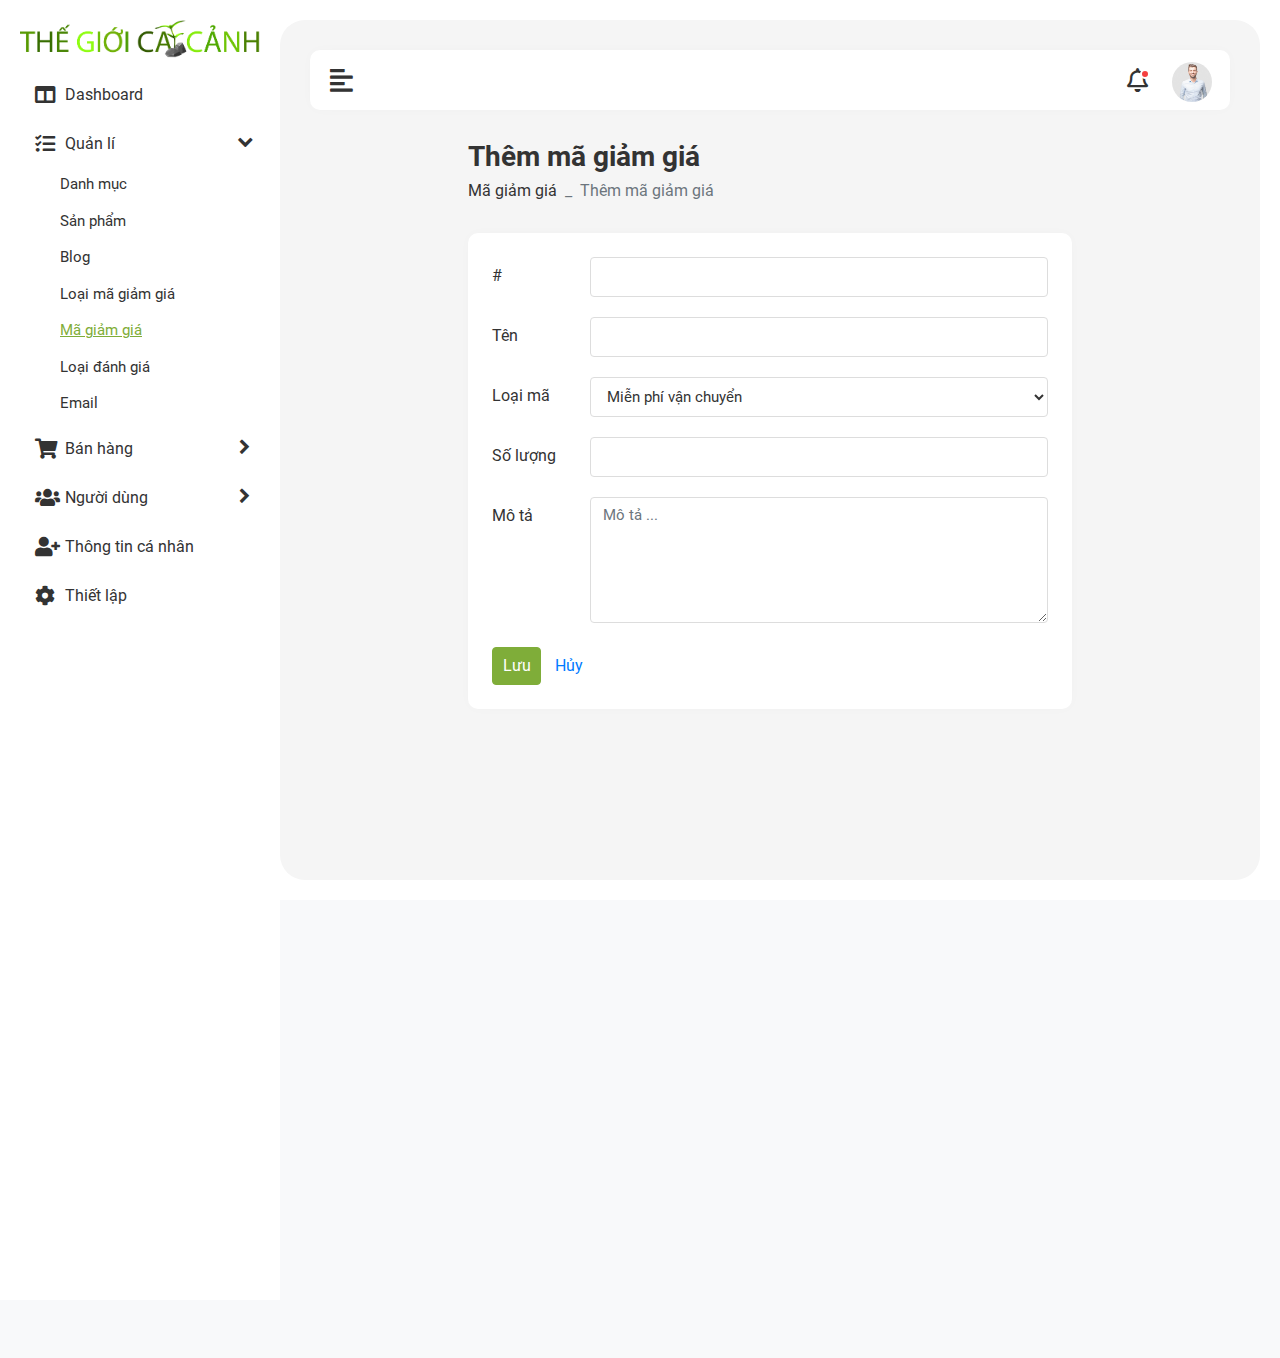
<file: webapp/admin_page/add-coupon-code.html>
<!DOCTYPE html>
<html lang="vi-VN">
<head>
	<meta charset="utf-8">
	<meta name="viewport" content="width=device-width, initial-scale=1.0, user-scalable=0">
	<title>Thêm mã giảm giá</title>
	<link href="assets/img/icon/icon-logo.png" rel="shortcut icon">
	<!-- Bootstrap CSS -->
	<link rel="stylesheet" href="assets/plugins/bootstrap/css/bootstrap.min.css">

	<!-- Fontawesome CSS -->
	<link rel="stylesheet" href="assets/plugins/fontawesome/css/fontawesome.min.css">
	<link rel="stylesheet" href="assets/plugins/fontawesome/css/all.min.css">
	<link rel="stylesheet" href="assets/css/font-awesome.min.css">

	<!-- Animate CSS -->
	<link rel="stylesheet" href="assets/css/animate.min.css">

	<!-- Main CSS -->
	<link rel="stylesheet" href="assets/css/admin.css">

</head>

<body>
	<div class="main-wrapper">
	
		<!-- Header -->
				<!-- Header -->
				<div class="header">
					<div class="header-left"> 
						<a href="dashboard.html" class="logo logo-small">
							<img src="assets/img/logo-icon.png" alt="Logo" width="30" height="30">
						</a>
					</div>
					<a href="javascript:void(0);" id="toggle_btn">
						<i class="fas fa-align-left"></i>
					</a>
					<a class="mobile_btn" id="mobile_btn" href="javascript:void(0);">
						<i class="fas fa-align-left"></i>
					</a>
					
					<ul class="nav user-menu">
										<!-- Notifications -->
				<li class="nav-item dropdown noti-dropdown">
					<a href="#" class="dropdown-toggle nav-link" data-toggle="dropdown">
						<i class="far fa-bell"></i>  <span class="badge badge-pill"></span>
					</a>
					<div class="dropdown-menu dropdown-menu-right notifications">
						<div class="topnav-dropdown-header">
							<span class="notification-title">Thông Báo</span>
							<a href="javascript:void(0)" class="clear-noti"> xóa tất cả </a>
						</div>
						<div class="noti-content">
							<ul class="notification-list">
								<li class="notification-message">
									<a href="admin-notification.html">
										<div class="media">
											<span class="avatar avatar-sm">
												<img class="avatar-img rounded-circle" alt="" src="assets/img/customer/ong.jpg">
											</span>
											<div class="media-body">
												<p class="noti-details">
													<span class="noti-title">Ung Thành Vũ đã gửi phản hồi</span>
												</p>
												<p class="noti-time">
													<span class="notification-time">15 Tháng Chín 2020 10:20</span>
												</p>
											</div>
										</div>
									</a>
								</li>
								<li class="notification-message">
									<a href="notification-detail.html">
										<div class="media">
											<span class="avatar avatar-sm">
												<img class="avatar-img rounded-circle" alt="" src="assets/img/customer/user21.jpg">
											</span>
											<div class="media-body">
												<p class="noti-details">
													<span class="noti-title">Nguyễn Hoàng Sơn đã gửi phản hồi</span>
												</p>
												<p class="noti-time">
													<span class="notification-time">13 Tháng Chín 2020 15:56</span>
												</p>
											</div>
										</div>
									</a>
								</li>
								<li class="notification-message">
									<a href="admin-notification.html">
										<div class="media">
											<span class="avatar avatar-sm">
												<img class="avatar-img rounded-circle" alt="" src="assets/img/customer/user22.jpg">
											</span>
											<div class="media-body">
												<p class="noti-details">
													<span class="noti-title">Biên Bá Hiền đã gửi phản hồi</span>
												</p>
												<p class="noti-time">
													<span class="notification-time">12 Tháng Chín 2020 06:05 </span>
												</p>
											</div>
										</div>
									</a>
								</li>
								<li class="notification-message">
									<a href="admin-notification.html">
										<div class="media">
											<span class="avatar avatar-sm">
												<img class="avatar-img rounded-circle" alt="User Image" src="assets/img/customer/user23.jpg">
											</span>
											<div class="media-body">
												<p class="noti-details">
													<span class="noti-title">Ngô Thế Huân đã gửi phản hồi</span>
												</p>
												<p class="noti-time">
													<span class="notification-time">11 Tháng Chín 2020 12:04 </span>
												</p>
											</div>
										</div>
									</a>
								</li>
								<li class="notification-message">
									<a href="admin-notification.html">
										<div class="media">
											<span class="avatar avatar-sm">
												<img class="avatar-img rounded-circle" alt="User Image" src="assets/img/customer/user24.jpg">
											</span>
											<div class="media-body">
												<p class="noti-details">
													<span class="noti-title">Dương Dĩnh đã gửi phản hồi</span>
												</p>
												<p class="noti-time">
													<span class="notification-time">10 Tháng Chín 2020 08:42</span>
												</p>
											</div>
										</div>
									</a>
								</li>
								<li class="notification-message">
									<a href="admin-notification.html">
										<div class="media">
											<span class="avatar avatar-sm">
												<img class="avatar-img rounded-circle" alt="User Image" src="assets/img/customer/user25.jpg">
											</span>
											<div class="media-body">
												<p class="noti-details">
													<span class="noti-title">Lưu Thi Thi đã gửi phản hồi</span>
												</p>
												<p class="noti-time">
													<span class="notification-time">9 Tháng Chín 2020 11:01 </span>
												</p>
											</div>
										</div>
									</a>
								</li>
								<li class="notification-message">
									<a href="admin-notification.html">
										<div class="media">
											<span class="avatar avatar-sm">
												<img class="avatar-img rounded-circle" alt="User Image" src="assets/img/customer/user26.jpg">
											</span>
											<div class="media-body">
												<p class="noti-details">
													<span class="noti-title">Trương Tân Thành đã gửi phản hồi</span>
												</p>
												<p class="noti-time">
													<span class="notification-time">8 Tháng Chín 2020 06:23 </span>
												</p>
											</div>
										</div>
									</a>
								</li>
							</ul>
						</div>
						<div class="topnav-dropdown-footer">
							<a href="admin-notification.html">Tất cả Thông báo</a>
						</div>
					</div>
				</li>
				<!-- /Notifications -->	
						<!-- User Menu -->
						<li class="nav-item dropdown">
							<a href="javascript:void(0)" class="dropdown-toggle user-link  nav-link" data-toggle="dropdown">
								<span class="user-img">
									<img class="rounded-circle" src="assets/img/user.jpg" width="40" alt="Admin">
								</span>
							</a>
							<div class="dropdown-menu dropdown-menu-right">
								<a class="dropdown-item" href="admin-profile.html">Thông tin cá nhân</a>
								<a class="dropdown-item" href="login.html">Đăng xuất</a>
							</div>
						</li>
						<!-- /User Menu -->
						
					</ul>
				</div>
				<!-- /Header -->
				
        <!-- Sidebar -->
        <div class="sidebar" id="sidebar">
            <div class="sidebar-logo">
                <a href="dashboard.html">
                    <img src="assets/img/logo-icon.png" class="img-fluid" alt="">
                </a>
            </div>
            <div class="sidebar-inner slimscroll">
                <div id="sidebar-menu" class="sidebar-menu">
                    <ul>
                        <li>
                            <a href="dashboard.html"><i class="fas fa-columns"></i> <span>Dashboard</span></a>
                        </li>
                        <li class="submenu">
                            <a href="#"><i class="fas fa-tasks"></i> <span>Quản lí</span> <span class="menu-arrow"></span></a>
                            <ul style="display: none;">
                                <li><a href="categories.html">Danh mục</a></li>
                                <li><a href="product.html" >Sản phẩm</a></li>
                                <li><a href="blog.html" >Blog</a></li>
                                <li><a href="coupon-code-type.html " >Loại mã giảm giá</a></li>
                                <li><a href="coupon-code.html" class="active">Mã giảm giá</a></li>
                                <li><a href="ratingstype.html">Loại đánh giá</a></li>
								<li><a href="email.html">Email</a></li>
                            
                            </ul>
                        </li>

                        <li class="submenu">
                            <a href="#"><i class="fas fa-shopping-cart"></i><span>Bán hàng</span> <span class="menu-arrow"></span></a>
                            <ul style="display: none;">
                                <li><a href="total-report.html">Danh sách đặt hàng</a></li>
                                <li><a href="shipments.html">Vận chuyển</a></li>
                                <li><a href="return-request.html">Bảo hành</a></li>
                                <li><a href="review-reports.html">Đánh giá sản phẩm</a></li>
                                
                                
                            </ul>
                        </li>
                        
                        <li class="submenu">
                            <a href="#"><i class="fas fa-users"></i><span>Người dùng</span> <span class="menu-arrow"></span></a>
                            <ul style="display: none;">
                                <li><a href="users.html">Khách hàng</a></li>
								<li><a href="admin-list.html">Danh sách admin</a></li>
								<li><a href="service-list.html">Nhà cung cấp</a></li>
                                
                            </ul>
                        </li>
                        <li> 
                            <a href="admin-profile.html"><i class="fas fa-user-plus"></i> <span>Thông tin cá nhân</span></a>
                        </li>
                        <li>
                            <a href="settings.html"><i class="fas fa-cog"></i> <span>Thiết lập</span></a>
                        </li>
                    </ul>
                </div>
            </div>
        </div>
        <!-- /Sidebar -->
		
		<div class="page-wrapper">
			<div class="content container-fluid">
				<div class="row">
					<div class="col-xl-8 offset-xl-2">
					
						<!-- Page Header -->
						<div class="page-header">
							<div class="row">
								<div class="col">
									<h3 class="page-title">Thêm mã giảm giá</h3>
									<ul class="breadcrumb">
										<li class="breadcrumb-item"><a href="coupon-code.html">Mã giảm giá</a></li>
										<li class="breadcrumb-item active">Thêm mã giảm giá</li>
									</ul>
								</div>
							</div>
						</div>
						<!-- /Page Header -->
						
						<div class="card">
							<div class="card-body">
							
								<!-- Form -->
								<form action="#">
                                    <div class="form-group row">
                                        <label class="col-form-label col-md-2">#</label>
                                        <div class="col-md-10">
                                            <input type="text" class="form-control">
                                        </div>
                                    </div>
                                    <div class="form-group row">
                                        <label class="col-form-label col-md-2">Tên</label>
                                        <div class="col-md-10">
                                            <input type="text" class="form-control">
                                        </div>
                                    </div>
                                    <div class="form-group row">
                                        <label class="col-form-label col-md-2">Loại mã</label>
                                        <div class="col-md-10">
                                            <select class="form-control">
                                                <option>Miễn phí vận chuyển</option>
                                                <option>Giảm giá momo</option>
                                                <option>Giảm giá %</option>
                                            </select>
                                        </div>
                                    </div>
                                    <div class="form-group row">
                                        <label class="col-form-label col-md-2">Số lượng</label>
                                        <div class="col-md-10">
                                            <input type="text" class="form-control">
                                        </div>
                                    </div>
                                    <div class="form-group row">
                                        <label class="col-form-label col-md-2">Mô tả</label>
                                        <div class="col-md-10">
                                            <textarea rows="5" cols="5" class="form-control" placeholder="Mô tả ..."></textarea>
                                        </div>
                                    </div>
                                    <div class="mt-4">
										<button class="btn btn-primary" type="submit">Lưu</button>
										<a href="categories.html" class="btn btn-link">Hủy</a>
									</div>
                                </form>
								<!-- /Form -->
								
							</div>
						</div>
					</div>
				</div>
			</div>
		</div>
	</div>

	<!-- jQuery -->
	<script src="assets/js/jquery-3.5.0.min.js"></script>

	<!-- Bootstrap Core JS -->
	<script src="assets/js/popper.min.js"></script>
	<script src="assets/plugins/bootstrap/js/bootstrap.min.js"></script>

	<!-- Slimscroll JS -->
	<script src="assets/plugins/slimscroll/jquery.slimscroll.min.js"></script>

	<!-- Custom JS -->
	<script src="assets/js/admin.js"></script>

</body>

</html>
</file>
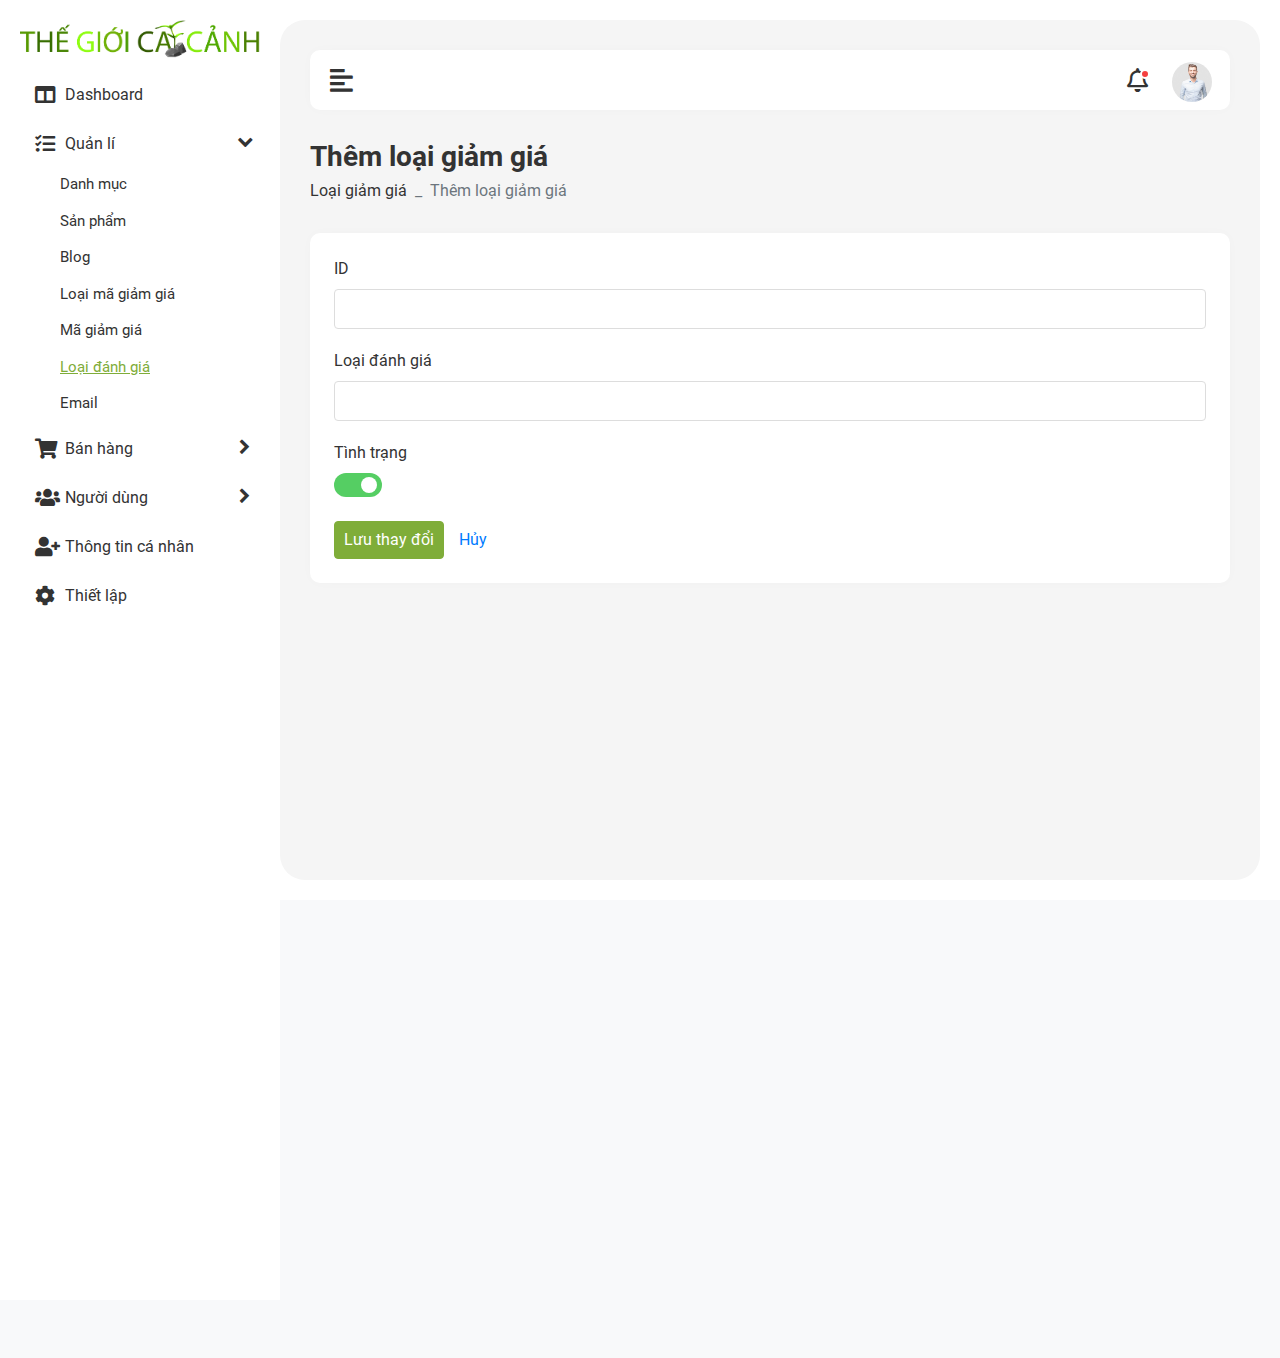
<file: webapp/admin_page/add-ratingstype.html>
<!DOCTYPE html>
<html lang="vi-VN">
<head>
	<meta charset="utf-8">
	<meta name="viewport" content="width=device-width, initial-scale=1.0, user-scalable=0">
	<title>Thêm loại đánh giá</title>
	<link href="assets/img/icon/icon-logo.png" rel="shortcut icon">

	<!-- Bootstrap CSS -->
	<link rel="stylesheet" href="assets/plugins/bootstrap/css/bootstrap.min.css">

	<!-- Fontawesome CSS -->
	<link rel="stylesheet" href="assets/plugins/fontawesome/css/fontawesome.min.css">
	<link rel="stylesheet" href="assets/plugins/fontawesome/css/all.min.css">
	<link rel="stylesheet" href="assets/css/font-awesome.min.css">
	<!-- Animate CSS -->
	<link rel="stylesheet" href="assets/css/animate.min.css">

	<!-- Main CSS -->
	<link rel="stylesheet" href="assets/css/admin.css">

</head>

<body>
	<div class="main-wrapper">
	
		<!-- Header -->
		<div class="header">
			<div class="header-left"> 
				<a href="dashboard.html" class="logo logo-small">
					<img src="assets/img/logo-icon.png" alt="Logo" width="30" height="30">
				</a>
			</div>
			<a href="javascript:void(0);" id="toggle_btn">
				<i class="fas fa-align-left"></i>
			</a>
			<a class="mobile_btn" id="mobile_btn" href="javascript:void(0);">
				<i class="fas fa-align-left"></i>
			</a>
			
			<ul class="nav user-menu">
                <!-- Notifications -->
                <li class="nav-item dropdown noti-dropdown">
                    <a href="#" class="dropdown-toggle nav-link" data-toggle="dropdown">
                        <i class="far fa-bell"></i>  <span class="badge badge-pill"></span>
                    </a>
                    <div class="dropdown-menu dropdown-menu-right notifications">
                        <div class="topnav-dropdown-header">
                            <span class="notification-title">Thông Báo</span>
                            <a href="javascript:void(0)" class="clear-noti"> xóa tất cả </a>
                        </div>
                        <div class="noti-content">
                            <ul class="notification-list">
                                <li class="notification-message">
                                    <a href="admin-notification.html">
                                        <div class="media">
                                            <span class="avatar avatar-sm">
                                                <img class="avatar-img rounded-circle" alt="" src="assets/img/customer/ong.jpg">
                                            </span>
                                            <div class="media-body">
                                                <p class="noti-details">
                                                    <span class="noti-title">Ung Thành Vũ đã gửi phản hồi</span>
                                                </p>
                                                <p class="noti-time">
                                                    <span class="notification-time">15 Tháng Chín 2020 10:20</span>
                                                </p>
                                            </div>
                                        </div>
                                    </a>
                                </li>
                                <li class="notification-message">
                                    <a href="notification-detail.html">
                                        <div class="media">
                                            <span class="avatar avatar-sm">
                                                <img class="avatar-img rounded-circle" alt="" src="assets/img/customer/user21.jpg">
                                            </span>
                                            <div class="media-body">
                                                <p class="noti-details">
                                                    <span class="noti-title">Nguyễn Hoàng Sơn đã gửi phản hồi</span>
                                                </p>
                                                <p class="noti-time">
                                                    <span class="notification-time">13 Tháng Chín 2020 15:56</span>
                                                </p>
                                            </div>
                                        </div>
                                    </a>
                                </li>
                                <li class="notification-message">
                                    <a href="admin-notification.html">
                                        <div class="media">
                                            <span class="avatar avatar-sm">
                                                <img class="avatar-img rounded-circle" alt="" src="assets/img/customer/user22.jpg">
                                            </span>
                                            <div class="media-body">
                                                <p class="noti-details">
                                                    <span class="noti-title">Biên Bá Hiền đã gửi phản hồi</span>
                                                </p>
                                                <p class="noti-time">
                                                    <span class="notification-time">12 Tháng Chín 2020 06:05 </span>
                                                </p>
                                            </div>
                                        </div>
                                    </a>
                                </li>
                                <li class="notification-message">
                                    <a href="admin-notification.html">
                                        <div class="media">
                                            <span class="avatar avatar-sm">
                                                <img class="avatar-img rounded-circle" alt="User Image" src="assets/img/customer/user23.jpg">
                                            </span>
                                            <div class="media-body">
                                                <p class="noti-details">
                                                    <span class="noti-title">Ngô Thế Huân đã gửi phản hồi</span>
                                                </p>
                                                <p class="noti-time">
                                                    <span class="notification-time">11 Tháng Chín 2020 12:04 </span>
                                                </p>
                                            </div>
                                        </div>
                                    </a>
                                </li>
                                <li class="notification-message">
                                    <a href="admin-notification.html">
                                        <div class="media">
                                            <span class="avatar avatar-sm">
                                                <img class="avatar-img rounded-circle" alt="User Image" src="assets/img/customer/user24.jpg">
                                            </span>
                                            <div class="media-body">
                                                <p class="noti-details">
                                                    <span class="noti-title">Dương Dĩnh đã gửi phản hồi</span>
                                                </p>
                                                <p class="noti-time">
                                                    <span class="notification-time">10 Tháng Chín 2020 08:42</span>
                                                </p>
                                            </div>
                                        </div>
                                    </a>
                                </li>
                                <li class="notification-message">
                                    <a href="admin-notification.html">
                                        <div class="media">
                                            <span class="avatar avatar-sm">
                                                <img class="avatar-img rounded-circle" alt="User Image" src="assets/img/customer/user25.jpg">
                                            </span>
                                            <div class="media-body">
                                                <p class="noti-details">
                                                    <span class="noti-title">Lưu Thi Thi đã gửi phản hồi</span>
                                                </p>
                                                <p class="noti-time">
                                                    <span class="notification-time">9 Tháng Chín 2020 11:01 </span>
                                                </p>
                                            </div>
                                        </div>
                                    </a>
                                </li>
                                <li class="notification-message">
                                    <a href="admin-notification.html">
                                        <div class="media">
                                            <span class="avatar avatar-sm">
                                                <img class="avatar-img rounded-circle" alt="User Image" src="assets/img/customer/user26.jpg">
                                            </span>
                                            <div class="media-body">
                                                <p class="noti-details">
                                                    <span class="noti-title">Trương Tân Thành đã gửi phản hồi</span>
                                                </p>
                                                <p class="noti-time">
                                                    <span class="notification-time">8 Tháng Chín 2020 06:23 </span>
                                                </p>
                                            </div>
                                        </div>
                                    </a>
                                </li>
                            </ul>
                        </div>
                        <div class="topnav-dropdown-footer">
                            <a href="admin-notification.html">Tất cả Thông báo</a>
                        </div>
                    </div>
                </li>
                <!-- /Notifications -->
				<!-- User Menu -->
				<li class="nav-item dropdown">
					<a href="javascript:void(0)" class="dropdown-toggle user-link  nav-link" data-toggle="dropdown">
						<span class="user-img">
							<img class="rounded-circle" src="assets/img/user.jpg" width="40" alt="Admin">
						</span>
					</a>
					<div class="dropdown-menu dropdown-menu-right">
						<a class="dropdown-item" href="admin-profile.html">Thông tin cá nhân</a>
						<a class="dropdown-item" href="login.html">Đăng xuất</a>
					</div>
				</li>
				<!-- /User Menu -->
				
			</ul>
		</div>
		<!-- /Header -->
		
        <!-- Sidebar -->
        <div class="sidebar" id="sidebar">
            <div class="sidebar-logo">
                <a href="dashboard.html">
                    <img src="assets/img/logo-icon.png" class="img-fluid" alt="">
                </a>
            </div>
            <div class="sidebar-inner ">
                <div id="sidebar-menu" class="sidebar-menu">
                    <ul>
                        <li>
                            <a href="dashboard.html"><i class="fas fa-columns"></i> <span>Dashboard</span></a>
                        </li>
                        <li class="submenu">
                            <a href="#"><i class="fas fa-tasks"></i> <span>Quản lí</span> <span class="menu-arrow"></span></a>
                            <ul style="display: none;">
                                <li><a href="categories.html">Danh mục</a></li>
                                <li><a href="product.html" >Sản phẩm</a></li>
                                <li><a href="blog.html" >Blog</a></li>
                                <li><a href="coupon-code-type.html ">Loại mã giảm giá</a></li>
                                <li><a href="coupon-code.html">Mã giảm giá</a></li>
                                <li><a href="ratingstype.html"  class="active">Loại đánh giá</a></li>
                                <li><a href="email.html">Email</a></li>
                            
                            </ul>
                        </li>

                        <li class="submenu">
                            <a href="#"><i class="fas fa-shopping-cart"></i><span>Bán hàng</span> <span class="menu-arrow"></span></a>
                            <ul style="display: none;">
                                <li><a href="total-report.html">Danh sách đặt hàng</a></li>
                                <li><a href="shipments.html">Vận chuyển</a></li>
                                <li><a href="return-request.html">Bảo hành</a></li>
                                <li><a href="review-reports.html">Đánh giá sản phẩm</a></li>
                                
                                
                            </ul>
                        </li>
                        
                        <li class="submenu">
                            <a href="#"><i class="fas fa-users"></i><span>Người dùng</span> <span class="menu-arrow"></span></a>
                            <ul style="display: none;">
                                <li><a href="users.html">Khách hàng</a></li>
                                <li><a href="admin-list.html">Danh sách admin</a></li>
                                
                            </ul>
                        </li>
                        <li> 
                            <a href="admin-profile.html"><i class="fas fa-user-plus"></i> <span>Thông tin cá nhân</span></a>
                        </li>
                        <li>
                            <a href="settings.html"><i class="fas fa-cog"></i> <span>Thiết lập</span></a>
                        </li>
                    </ul>
                </div>
            </div>
        </div>
        <!-- /Sidebar -->
        
        <div class="page-wrapper">
			<div class="content container-fluid">
			
				<!-- Page Header -->
				<div class="page-header">
					<div class="row">
						<div class="col">
                            <h3 class="page-title">Thêm loại giảm giá</h3>
                            <ul class="breadcrumb">
								<li class="breadcrumb-item"><a href="ratingstype.html">Loại giảm giá</a></li>
								<li class="breadcrumb-item active">Thêm loại giảm giá</li>
							</ul>
						</div>
					</div>
				</div>
				<!-- /Page Header -->
                <div class="card">
                    <div class="card-body">
                    
                        <!-- Form -->
                        <form action="subcategories.html">
                            
                            <div class="form-group">
                                <label>ID</label>
                                <input class="form-control" type="text" value="">
                            </div>
                            <div class="form-group">
                                <label>Loại đánh giá</label>
                                <input class="form-control" type="text" value="">
                            </div>
                            <div class="status-toggle">
                                <label>Tình trạng</label>
                                <input id="rating_1" class="check" type="checkbox" checked="">
                                <label for="rating_1" class="checktoggle">checkbox</label>
                            </div>
                            <div class="mt-4">
                                <button class="btn btn-primary" type="submit">Lưu thay đổi</button>
                                <a href="subcategories" class="btn btn-link">Hủy</a>
                            </div>
                        </form>
                        <!-- /Form -->
                        
                    </div>
                </div>
			</div>
		</div>
	</div>
	
	<!-- jQuery -->
	<script src="assets/js/jquery-3.5.0.min.js"></script>

	<!-- Bootstrap Core JS -->
	<script src="assets/js/popper.min.js"></script>
	<script src="assets/plugins/bootstrap/js/bootstrap.min.js"></script>

	<!-- Custom JS -->
	<script src="assets/js/admin.js"></script>

</body>

</html>
</file>
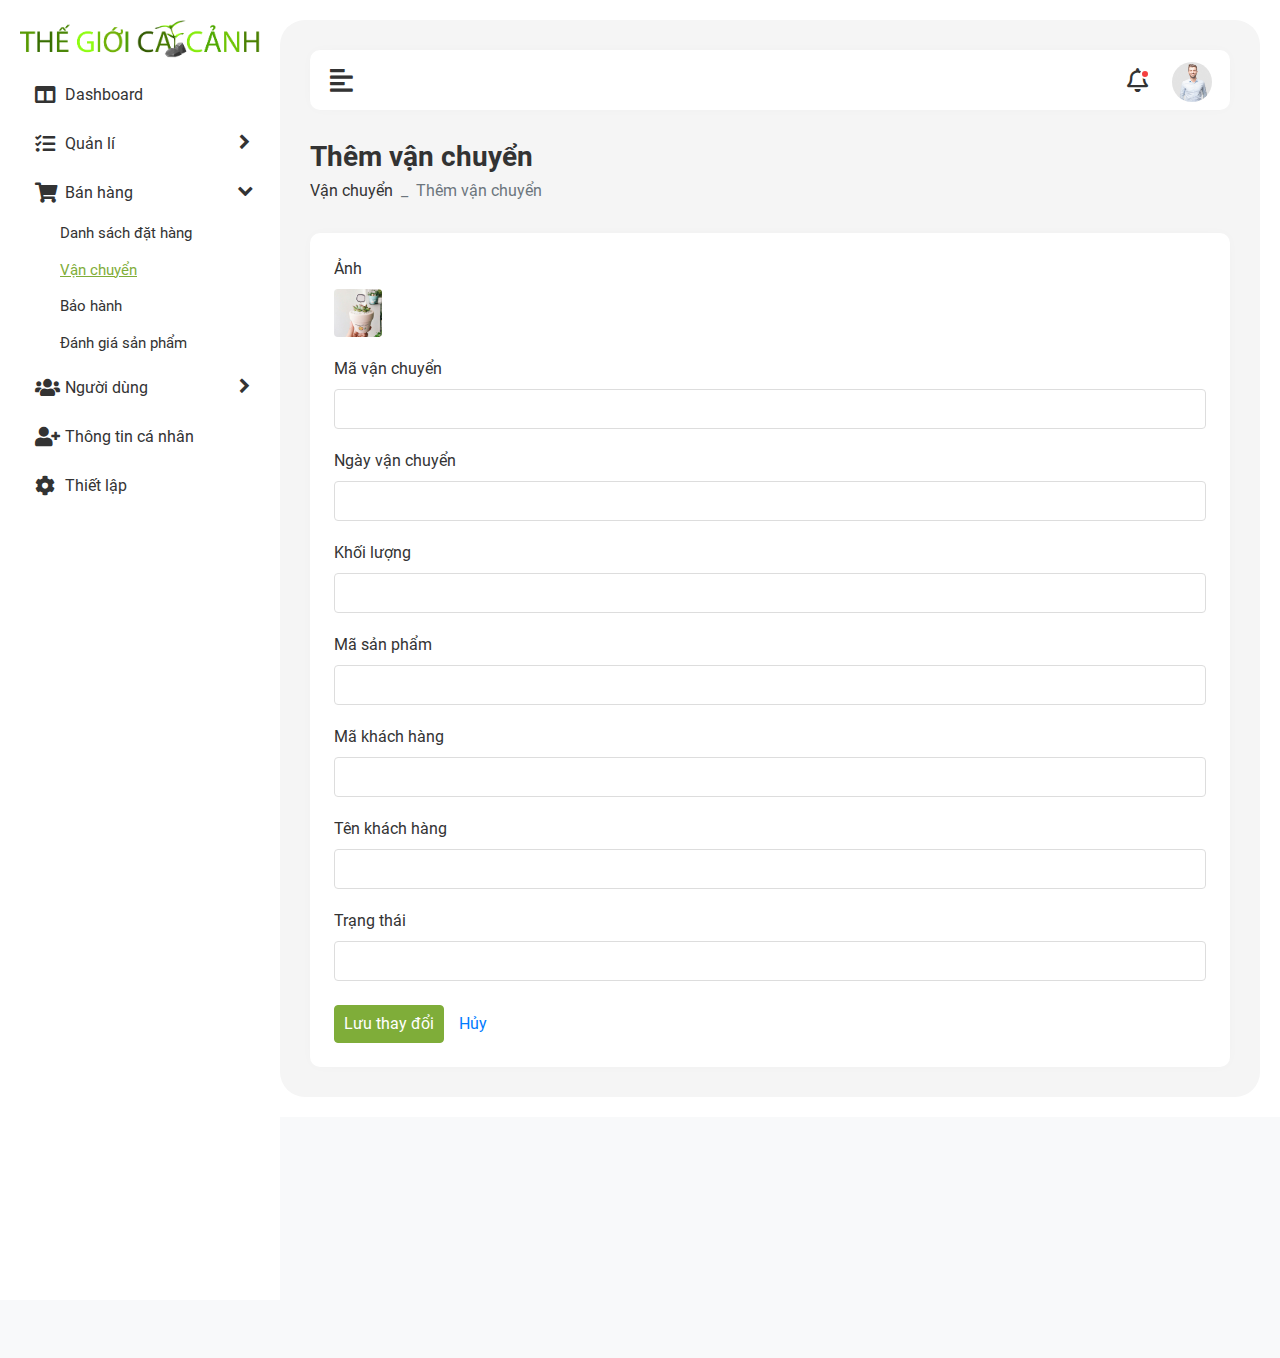
<file: webapp/admin_page/add-shipments.html>
<!DOCTYPE html>
<html lang="vi-VN">
<head>
	<meta charset="utf-8">
	<meta name="viewport" content="width=device-width, initial-scale=1.0, user-scalable=0">
	<title>Thêm vận chuyển</title>
	<link href="assets/img/icon/icon-logo.png" rel="shortcut icon">

	

	<!-- Bootstrap CSS -->
	<link rel="stylesheet" href="assets/plugins/bootstrap/css/bootstrap.min.css">

	<!-- Fontawesome CSS -->
	<link rel="stylesheet" href="assets/plugins/fontawesome/css/fontawesome.min.css">
	<link rel="stylesheet" href="assets/plugins/fontawesome/css/all.min.css">
	<link rel="stylesheet" href="assets/css/font-awesome.min.css">


	<!-- Animate CSS -->
	<link rel="stylesheet" href="assets/css/animate.min.css">
	<!-- Main CSS -->
	<link rel="stylesheet" href="assets/css/admin.css">

</head>

<body>
	<div class="main-wrapper">
	
		<!-- Header -->
		<div class="header">
			<div class="header-left"> 
				<a href="dashboard.html" class="logo logo-small">
					<img src="assets/img/logo-icon.png" alt="Logo" width="30" height="30">
				</a>
			</div>
			<a href="javascript:void(0);" id="toggle_btn">
				<i class="fas fa-align-left"></i>
			</a>
			<a class="mobile_btn" id="mobile_btn" href="javascript:void(0);">
				<i class="fas fa-align-left"></i>
			</a>
			
			<ul class="nav user-menu">
				<!-- Notifications -->
				<li class="nav-item dropdown noti-dropdown">
					<a href="#" class="dropdown-toggle nav-link" data-toggle="dropdown">
						<i class="far fa-bell"></i>  <span class="badge badge-pill"></span>
					</a>
					<div class="dropdown-menu dropdown-menu-right notifications">
						<div class="topnav-dropdown-header">
							<span class="notification-title">Thông Báo</span>
							<a href="javascript:void(0)" class="clear-noti"> xóa tất cả </a>
						</div>
						<div class="noti-content">
							<ul class="notification-list">
								<li class="notification-message">
									<a href="admin-notification.html">
										<div class="media">
											<span class="avatar avatar-sm">
												<img class="avatar-img rounded-circle" alt="" src="assets/img/customer/ong.jpg">
											</span>
											<div class="media-body">
												<p class="noti-details">
													<span class="noti-title">Ung Thành Vũ đã gửi phản hồi</span>
												</p>
												<p class="noti-time">
													<span class="notification-time">15 Tháng Chín 2020 10:20</span>
												</p>
											</div>
										</div>
									</a>
								</li>
								<li class="notification-message">
									<a href="notification-detail.html">
										<div class="media">
											<span class="avatar avatar-sm">
												<img class="avatar-img rounded-circle" alt="" src="assets/img/customer/user21.jpg">
											</span>
											<div class="media-body">
												<p class="noti-details">
													<span class="noti-title">Nguyễn Hoàng Sơn đã gửi phản hồi</span>
												</p>
												<p class="noti-time">
													<span class="notification-time">13 Tháng Chín 2020 15:56</span>
												</p>
											</div>
										</div>
									</a>
								</li>
								<li class="notification-message">
									<a href="admin-notification.html">
										<div class="media">
											<span class="avatar avatar-sm">
												<img class="avatar-img rounded-circle" alt="" src="assets/img/customer/user22.jpg">
											</span>
											<div class="media-body">
												<p class="noti-details">
													<span class="noti-title">Biên Bá Hiền đã gửi phản hồi</span>
												</p>
												<p class="noti-time">
													<span class="notification-time">12 Tháng Chín 2020 06:05 </span>
												</p>
											</div>
										</div>
									</a>
								</li>
								<li class="notification-message">
									<a href="admin-notification.html">
										<div class="media">
											<span class="avatar avatar-sm">
												<img class="avatar-img rounded-circle" alt="User Image" src="assets/img/customer/user23.jpg">
											</span>
											<div class="media-body">
												<p class="noti-details">
													<span class="noti-title">Ngô Thế Huân đã gửi phản hồi</span>
												</p>
												<p class="noti-time">
													<span class="notification-time">11 Tháng Chín 2020 12:04 </span>
												</p>
											</div>
										</div>
									</a>
								</li>
								<li class="notification-message">
									<a href="admin-notification.html">
										<div class="media">
											<span class="avatar avatar-sm">
												<img class="avatar-img rounded-circle" alt="User Image" src="assets/img/customer/user24.jpg">
											</span>
											<div class="media-body">
												<p class="noti-details">
													<span class="noti-title">Dương Dĩnh đã gửi phản hồi</span>
												</p>
												<p class="noti-time">
													<span class="notification-time">10 Tháng Chín 2020 08:42</span>
												</p>
											</div>
										</div>
									</a>
								</li>
								<li class="notification-message">
									<a href="admin-notification.html">
										<div class="media">
											<span class="avatar avatar-sm">
												<img class="avatar-img rounded-circle" alt="User Image" src="assets/img/customer/user25.jpg">
											</span>
											<div class="media-body">
												<p class="noti-details">
													<span class="noti-title">Lưu Thi Thi đã gửi phản hồi</span>
												</p>
												<p class="noti-time">
													<span class="notification-time">9 Tháng Chín 2020 11:01 </span>
												</p>
											</div>
										</div>
									</a>
								</li>
								<li class="notification-message">
									<a href="admin-notification.html">
										<div class="media">
											<span class="avatar avatar-sm">
												<img class="avatar-img rounded-circle" alt="User Image" src="assets/img/customer/user26.jpg">
											</span>
											<div class="media-body">
												<p class="noti-details">
													<span class="noti-title">Trương Tân Thành đã gửi phản hồi</span>
												</p>
												<p class="noti-time">
													<span class="notification-time">8 Tháng Chín 2020 06:23 </span>
												</p>
											</div>
										</div>
									</a>
								</li>
							</ul>
						</div>
						<div class="topnav-dropdown-footer">
							<a href="admin-notification.html">Tất cả Thông báo</a>
						</div>
					</div>
				</li>
				<!-- /Notifications -->				
				<!-- User Menu -->
				<li class="nav-item dropdown">
					<a href="javascript:void(0)" class="dropdown-toggle user-link  nav-link" data-toggle="dropdown">
						<span class="user-img">
							<img class="rounded-circle" src="assets/img/user.jpg" width="40" alt="Admin">
						</span>
					</a>
					<div class="dropdown-menu dropdown-menu-right">
						<a class="dropdown-item" href="admin-profile.html">Thông tin cá nhân</a>
						<a class="dropdown-item" href="login.html">Đăng xuất</a>
					</div>
				</li>
				<!-- /User Menu -->
				
			</ul>
		</div>
		<!-- /Header -->
		
        <!-- Sidebar -->
        <div class="sidebar" id="sidebar">
            <div class="sidebar-logo">
                <a href="dashboard.html">
                    <img src="assets/img/logo-icon.png" class="img-fluid" alt="">
                </a>
            </div>
            <div class="sidebar-inner slimscroll">
                <div id="sidebar-menu" class="sidebar-menu">
                    <ul>
                        <li>
                            <a href="dashboard.html"><i class="fas fa-columns"></i> <span>Dashboard</span></a>
                        </li>
                        <li class="submenu">
                            <a href="#"><i class="fas fa-tasks"></i> <span>Quản lí</span> <span class="menu-arrow"></span></a>
                            <ul style="display: none;">
                                <li><a href="categories.html">Danh mục</a></li>
                                <li><a href="product.html" >Sản phẩm</a></li>
                                <li><a href="blog.html">Blog</a></li>
                                <li><a href="coupon-code-type.html">Loại mã giảm giá</a></li>
                                <li><a href="coupon-code.html">Mã giảm giá</a></li>
                                <li><a href="ratingstype.html">Loại đánh giá</a></li>
                                <li><a href="email.html">Email</a></li>
                            
                            </ul>
                        </li>

                        <li class="submenu">
                            <a href="#"><i class="fas fa-shopping-cart"></i><span>Bán hàng</span> <span class="menu-arrow"></span></a>
                            <ul style="display: none;">
                                <li><a href="total-report.html">Danh sách đặt hàng</a></li>
                                <li><a href="shipments.html" class="active">Vận chuyển</a></li>
                                <li><a href="return-request.html">Bảo hành</a></li>
                                <li><a href="review-reports.html">Đánh giá sản phẩm</a></li>
                                
                                
                            </ul>
                        </li>
                        
                        <li class="submenu">
                            <a href="#"><i class="fas fa-users"></i><span>Người dùng</span> <span class="menu-arrow"></span></a>
                            <ul style="display: none;">
                                <li><a href="users.html">Khách hàng</a></li>
                                <li><a href="admin-list.html">Danh sách admin</a></li>
                                <li><a href="service-list.html">Nhà cung cấp</a></li>
                            </ul>
                        </li>
                        <li> 
                            <a href="admin-profile.html"><i class="fas fa-user-plus"></i> <span>Thông tin cá nhân</span></a>
                        </li>
                        <li>
                            <a href="settings.html"><i class="fas fa-cog"></i> <span>Thiết lập</span></a>
                        </li>
                    </ul>
                </div>
            </div>
        </div>
        <!-- /Sidebar -->
        
        <div class="page-wrapper">
			<div class="content container-fluid">
			
				<!-- Page Header -->
				<div class="page-header">
					<div class="row">
						<div class="col">
                            <h3 class="page-title">Thêm vận chuyển</h3>
                            <ul class="breadcrumb">
                                <li class="breadcrumb-item"><a href="shipments.html">Vận chuyển</a></li>
                                <li class="breadcrumb-item active">Thêm vận chuyển</li>
                            </ul>
						</div>
					</div>
				</div>
				<!-- /Page Header -->
				
				<!-- Search Filter -->
				<div class="card filter-card" id="filter_inputs">
					<div class="card-body pb-0">
						<form action="#" method="post">
							<div class="row filter-row">

								<!-- thay đổi ở đây ************************ -->
								<div class="col-sm-6 col-md-3">
									<div class="form-group">
										<label>Mã sản phẩm</label>
										<input class="form-control" type="text">
									</div>
								</div>
								<div class="col-sm-6 col-md-3">
									<div class="form-group">
										<label>Tên sản phẩm</label>
										<input class="form-control" type="text">
									</div>
								</div>
                                <!-- Thay đổi theo danh sách đề mục -->
								<div class="col-sm-6 col-md-3">
									<div class="form-group">
										<label>Category</label>
										<select class="form-control select">
											<option>Chọn Danh Mục</option>
											<option>Cây để bàn</option>
											<option>Cây dây leo</option>
											<option>Cây tết</option>
											<option>Cây thủy sinh</option>
											<option>Cây trong nhà</option>
											<option>Cây ngoài vườn</option>
										</select>
									</div>
								</div>
								<div class="col-sm-6 col-md-3">
									<div class="form-group">
										<label>Từ Ngày</label>
										<div class="cal-icon">
											<input class="form-control datetimepicker" type="text">
										</div>
									</div>
								</div>
								<div class="col-sm-6 col-md-3">
									<div class="form-group">
										<label>Đến Ngày</label>
										<div class="cal-icon">
											<input class="form-control datetimepicker" type="text">
										</div>
									</div>
								</div>
								<div class="col-sm-6 col-md-3">
									<div class="form-group">
										<button class="btn btn-primary btn-block" type="submit">Chọn</button>
									</div>
								</div>
							</div>
						</form>
					</div>
				</div>
				<!-- /Search Filter -->
				
				<div class="row">
					<div class="col-md-12">
						<div class="card">
							<div class="card-body">
								<div class="table-responsive">
									<table class="table table-hover table-center mb-0 datatable">
                                        <!-- Thay đổi code ở đây Thay đổi theo file word -->
                                        <!-- Form -->
								<form action="categories.html">
									<div class="form-group">
                                        <label>Ảnh</label><br>
										<img class=" avatar avatar-img rounded" alt="" src="assets/img/categories/cay-de-ban.jpg">
									</div>
                                    <div class="form-group">
										<label>Mã vận chuyển</label>
										<input class="form-control" type="text" >
                                    </div>
                                    <div class="form-group">
										<label>Ngày vận chuyển</label>
										<input class="form-control" type="text" >
                                    </div>
                                    <div class="form-group">
										<label>Khối lượng</label>
										<input class="form-control" type="text" >
                                    </div>
                                    <div class="form-group">
										<label>Mã sản phẩm</label>
										<input class="form-control" type="text" >
                                    </div>
                                    <div class="form-group">
										<label>Mã khách hàng</label>
										<input class="form-control" type="text" >
                                    </div>
                                    <div class="form-group">
										<label>Tên khách hàng</label>
										<input class="form-control" type="text" >
                                    </div>
                                    <div class="form-group">
										<label>Trạng thái</label>
										<input class="form-control" type="text">  
                                    </div>
									<div class="mt-4">
										<button class="btn btn-primary" type="submit">Lưu thay đổi</button>
										<a href="categories.html" class="btn btn-link">Hủy</a>
									</div>
								</form>
								<!-- /Form -->
                                        <!-- Thêm vào nội dung ở đây -->
									</table>
								</div>
							</div>
						</div>
					</div>
				</div>
			</div>
		</div>
	</div>
	
	<!-- jQuery -->
	<script src="assets/js/jquery-3.5.0.min.js"></script>

	<!-- Bootstrap Core JS -->
	<script src="assets/js/popper.min.js"></script>
	<script src="assets/plugins/bootstrap/js/bootstrap.min.js"></script>



	<!-- Custom JS -->
	<script src="assets/js/admin.js"></script>

</body>

</html>
</file>
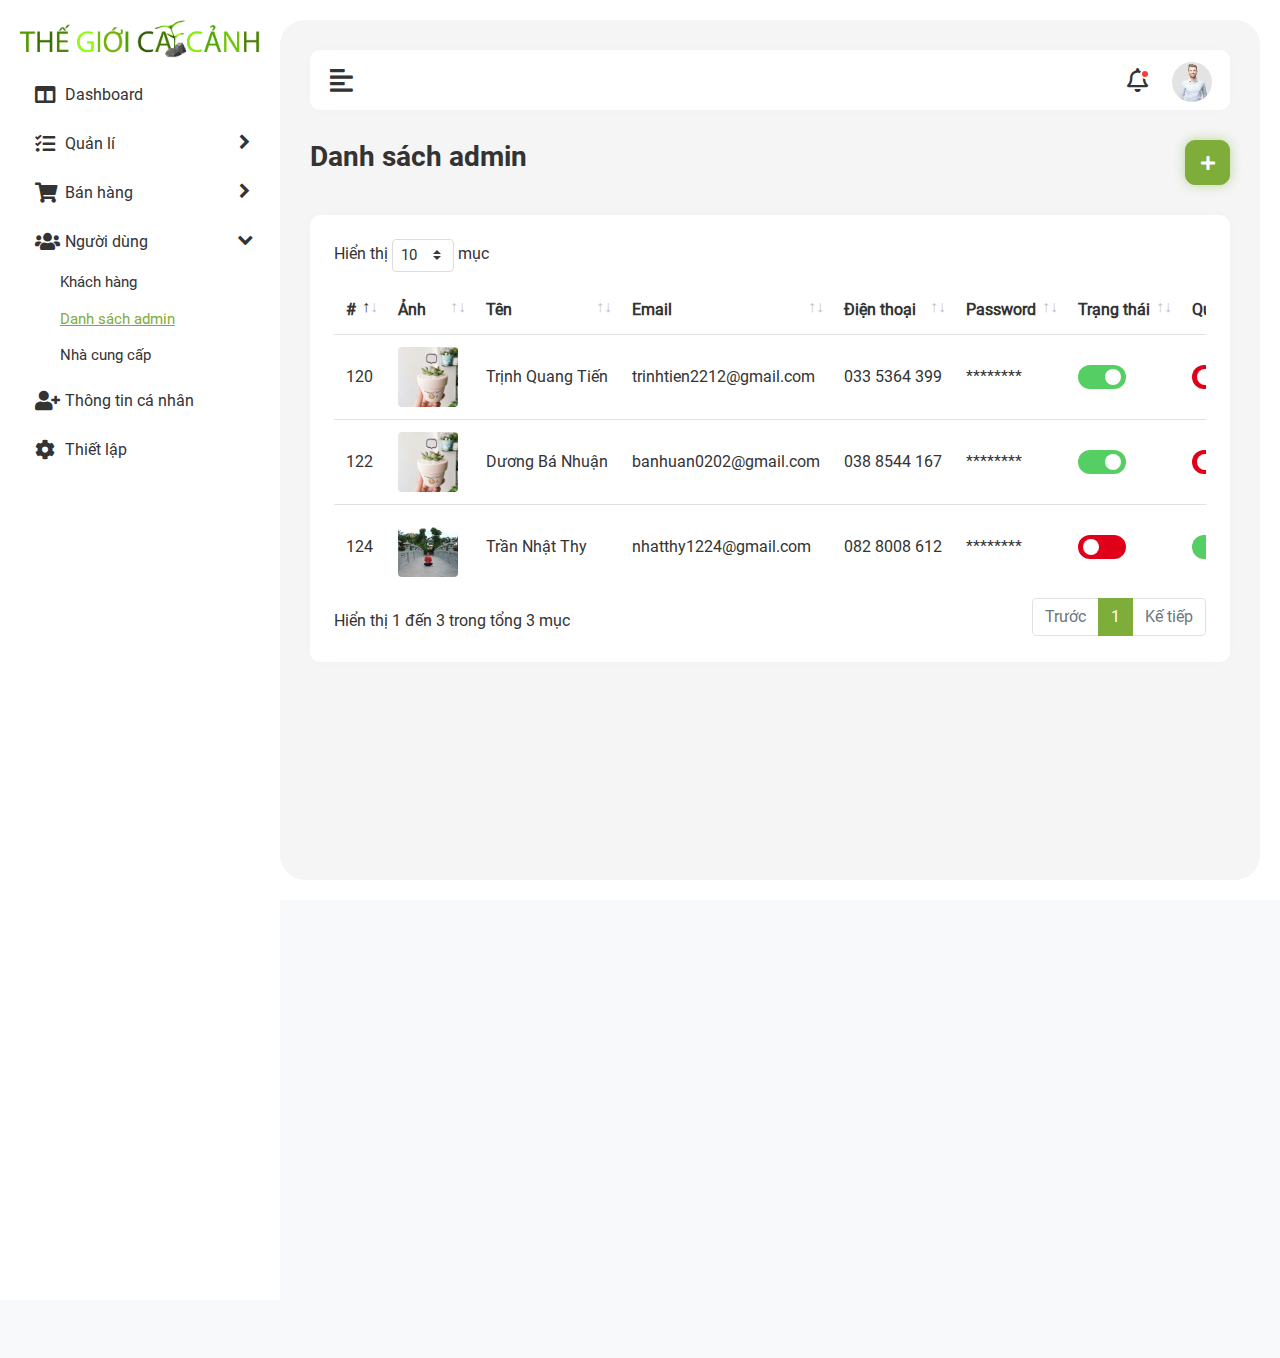
<file: webapp/admin_page/admin-list.html>
<!DOCTYPE html>
<html lang="vi-VN">
<head>
	<meta charset="utf-8">
	<meta name="viewport" content="width=device-width, initial-scale=1.0, user-scalable=0">
	<title>Danh sách admin</title>
	<link href="assets/img/icon/icon-logo.png" rel="shortcut icon">

	<!-- Bootstrap CSS -->
	<link rel="stylesheet" href="assets/plugins/bootstrap/css/bootstrap.min.css">

	<!-- Fontawesome CSS -->
	<link rel="stylesheet" href="assets/plugins/fontawesome/css/fontawesome.min.css">
	<link rel="stylesheet" href="assets/plugins/fontawesome/css/all.min.css">
	<link rel="stylesheet" href="assets/css/font-awesome.min.css">

	<!-- Datatables CSS -->
	<link rel="stylesheet" href="assets/plugins/datatables/datatables.min.css">

	<!-- Animate CSS -->
	<link rel="stylesheet" href="assets/css/animate.min.css">

	<!-- Main CSS -->
	<link rel="stylesheet" href="assets/css/admin.css">

</head>

<body>
	<div class="main-wrapper">
	
		<!-- Header -->
		<div class="header">
			<div class="header-left"> 
				<a href="dashboard.html" class="logo logo-small">
					<img src="assets/img/logo-icon.png" alt="Logo" width="30" height="30">
				</a>
			</div>
			<a href="javascript:void(0);" id="toggle_btn">
				<i class="fas fa-align-left"></i>
			</a>
			<a class="mobile_btn" id="mobile_btn" href="javascript:void(0);">
				<i class="fas fa-align-left"></i>
			</a>
			
			<ul class="nav user-menu">
								<!-- Notifications -->
								<li class="nav-item dropdown noti-dropdown">
									<a href="#" class="dropdown-toggle nav-link" data-toggle="dropdown">
										<i class="far fa-bell"></i>  <span class="badge badge-pill"></span>
									</a>
									<div class="dropdown-menu dropdown-menu-right notifications">
										<div class="topnav-dropdown-header">
											<span class="notification-title">Thông Báo</span>
											<a href="javascript:void(0)" class="clear-noti"> xóa tất cả </a>
										</div>
										<div class="noti-content">
											<ul class="notification-list">
												<li class="notification-message">
													<a href="admin-notification.html">
														<div class="media">
															<span class="avatar avatar-sm">
																<img class="avatar-img rounded-circle" alt="" src="assets/img/customer/ong.jpg">
															</span>
															<div class="media-body">
																<p class="noti-details">
																	<span class="noti-title">Ung Thành Vũ đã gửi phản hồi</span>
																</p>
																<p class="noti-time">
																	<span class="notification-time">15 Tháng Chín 2020 10:20</span>
																</p>
															</div>
														</div>
													</a>
												</li>
												<li class="notification-message">
													<a href="notification-detail.html">
														<div class="media">
															<span class="avatar avatar-sm">
																<img class="avatar-img rounded-circle" alt="" src="assets/img/customer/user21.jpg">
															</span>
															<div class="media-body">
																<p class="noti-details">
																	<span class="noti-title">Nguyễn Hoàng Sơn đã gửi phản hồi</span>
																</p>
																<p class="noti-time">
																	<span class="notification-time">13 Tháng Chín 2020 15:56</span>
																</p>
															</div>
														</div>
													</a>
												</li>
												<li class="notification-message">
													<a href="admin-notification.html">
														<div class="media">
															<span class="avatar avatar-sm">
																<img class="avatar-img rounded-circle" alt="" src="assets/img/customer/user22.jpg">
															</span>
															<div class="media-body">
																<p class="noti-details">
																	<span class="noti-title">Biên Bá Hiền đã gửi phản hồi</span>
																</p>
																<p class="noti-time">
																	<span class="notification-time">12 Tháng Chín 2020 06:05 </span>
																</p>
															</div>
														</div>
													</a>
												</li>
												<li class="notification-message">
													<a href="admin-notification.html">
														<div class="media">
															<span class="avatar avatar-sm">
																<img class="avatar-img rounded-circle" alt="User Image" src="assets/img/customer/user23.jpg">
															</span>
															<div class="media-body">
																<p class="noti-details">
																	<span class="noti-title">Ngô Thế Huân đã gửi phản hồi</span>
																</p>
																<p class="noti-time">
																	<span class="notification-time">11 Tháng Chín 2020 12:04 </span>
																</p>
															</div>
														</div>
													</a>
												</li>
												<li class="notification-message">
													<a href="admin-notification.html">
														<div class="media">
															<span class="avatar avatar-sm">
																<img class="avatar-img rounded-circle" alt="User Image" src="assets/img/customer/user24.jpg">
															</span>
															<div class="media-body">
																<p class="noti-details">
																	<span class="noti-title">Dương Dĩnh đã gửi phản hồi</span>
																</p>
																<p class="noti-time">
																	<span class="notification-time">10 Tháng Chín 2020 08:42</span>
																</p>
															</div>
														</div>
													</a>
												</li>
												<li class="notification-message">
													<a href="admin-notification.html">
														<div class="media">
															<span class="avatar avatar-sm">
																<img class="avatar-img rounded-circle" alt="User Image" src="assets/img/customer/user25.jpg">
															</span>
															<div class="media-body">
																<p class="noti-details">
																	<span class="noti-title">Lưu Thi Thi đã gửi phản hồi</span>
																</p>
																<p class="noti-time">
																	<span class="notification-time">9 Tháng Chín 2020 11:01 </span>
																</p>
															</div>
														</div>
													</a>
												</li>
												<li class="notification-message">
													<a href="admin-notification.html">
														<div class="media">
															<span class="avatar avatar-sm">
																<img class="avatar-img rounded-circle" alt="User Image" src="assets/img/customer/user26.jpg">
															</span>
															<div class="media-body">
																<p class="noti-details">
																	<span class="noti-title">Trương Tân Thành đã gửi phản hồi</span>
																</p>
																<p class="noti-time">
																	<span class="notification-time">8 Tháng Chín 2020 06:23 </span>
																</p>
															</div>
														</div>
													</a>
												</li>
											</ul>
										</div>
										<div class="topnav-dropdown-footer">
											<a href="admin-notification.html">Tất cả Thông báo</a>
										</div>
									</div>
								</li>
								<!-- /Notifications -->
				<!-- User Menu -->
				<li class="nav-item dropdown">
					<a href="javascript:void(0)" class="dropdown-toggle user-link  nav-link" data-toggle="dropdown">
						<span class="user-img">
							<img class="rounded-circle" src="assets/img/user.jpg" width="40" alt="Admin">
						</span>
					</a>
					<div class="dropdown-menu dropdown-menu-right">
						<a class="dropdown-item" href="admin-profile.html">Thông tin cá nhân</a>
						<a class="dropdown-item" href="login.html">Đăng xuất</a>
					</div>
				</li>
				<!-- /User Menu -->
				
			</ul>
		</div>
		<!-- /Header -->
		
		 <!-- Sidebar -->
		 <div class="sidebar" id="sidebar">
            <div class="sidebar-logo">
                <a href="dashboard.html">
                    <img src="assets/img/logo-icon.png" class="img-fluid" alt="">
                </a>
            </div>
            <div class="sidebar-inner slimscroll">
                <div id="sidebar-menu" class="sidebar-menu">
                    <ul>
                        <li>
                            <a href="dashboard.html"><i class="fas fa-columns"></i> <span>Dashboard</span></a>
                        </li>
                        <li class="submenu">
                            <a href="#"><i class="fas fa-tasks"></i> <span>Quản lí</span> <span class="menu-arrow"></span></a>
                            <ul style="display: none;">
                                <li ><a href="categories.html">Danh mục</a></li>
                                <li><a href="product.html">Sản phẩm</a></li>
                                <li><a href="blog.html">Blog</a></li>
                                <li><a href="coupon-code-type.html">Loại mã giảm giá</a></li>
                                <li><a href="coupon-code.html">Mã giảm giá</a></li>
                                <li><a href="ratingstype.html">Loại đánh giá</a></li>
								<li><a href="email.html">Email</a></li>
                            
                            </ul>
                        </li>

                        <li class="submenu">
                            <a href="#"><i class="fas fa-shopping-cart"></i><span>Bán hàng</span> <span class="menu-arrow"></span></a>
                            <ul style="display: none;">
                                <li><a href="total-report.html">Danh sách đặt hàng</a></li>
                                <li><a href="shipments.html">Vận chuyển</a></li>
                                <li><a href="return-request.html">Bảo hành</a></li>
                                <li><a href="review-reports.html">Đánh giá sản phẩm</a></li>
                                
                                
                            </ul>
                        </li>
                        
                        <li class="submenu">
                            <a href="#"><i class="fas fa-users"></i><span>Người dùng</span> <span class="menu-arrow"></span></a>
                            <ul style="display: none;">
                                <li><a href="users.html" >Khách hàng</a></li>
                                <li><a href="admin-list.html" class="active">Danh sách admin</a></li>
                                <li><a href="service-list.html">Nhà cung cấp</a></li>
                            </ul>
                        </li>
                        <li> 
                            <a href="admin-profile.html"><i class="fas fa-user-plus"></i> <span>Thông tin cá nhân</span></a>
                        </li>
                        <li>
                            <a href="settings.html"><i class="fas fa-cog"></i> <span>Thiết lập</span></a>
                        </li>
                    </ul>
                </div>
            </div>
        </div>
		<!-- /Sidebar -->

		<div class="page-wrapper">
			<div class="content container-fluid">
			
				<!-- Page Header -->
				<div class="page-header">
					<div class="row">
						<div class="col">
							<h3 class="page-title">Danh sách admin</h3>
						</div>
						<div class="col-auto text-right">
							<a href="add-admin.html" class="btn btn-primary add-button ml-3">
								<i class="fas fa-plus"></i>
							</a>
						</div>
					</div>
				</div>
				<!-- /Page Header -->
				
				<div class="row">
					<div class="col-md-12">
						<div class="card">
							<div class="card-body">
								<div class="table-responsive">
									<table class="table table-hover table-center mb-0 datatable">
										<thead>
											<tr>
												<th>#</th>
												<th>Ảnh</th>
												<th>Tên</th>
												<th>Email</th>
												<th>Điện thoại</th>
												<th>Password</th>
												<th>Trạng thái</th>
												<th>Quyền</th>
												<th class="text-right">Chỉnh sửa</th>
											</tr>
										</thead>
										<tbody>
											<tr>
												<td>120</td>
												<td>
													<img class="rounded service-img mr-1" src="assets/img/categories/cay-de-ban.jpg" alt="Hình ảnh admin"></td>
				
												<td>Trịnh Quang Tiến</td>
												<td>trinhtien2212@gmail.com</td>
												<td>033 5364 399</td>
												<td>********</td>
												<td>
													<div class="status-toggle">
														<input id="service_3" class="check" type="checkbox" checked>
														<label for="service_3" class="checktoggle">checkbox</label>
													</div>
												</td>
												<td>
													<div class="status-toggle">
														<input id="service_3" class="check" type="checkbox">
														<label for="service_3" class="checktoggle">checkbox</label>
													</div>
												</td>
												<td class="text-right">
													<a href="edit-admin.html" class="btn btn-sm bg-success-light mr-2">	<i class="far fa-edit mr-1"></i> Sửa</a>
												</td>
											</tr>
											<tr>
												<td>122</td>
												<td>
													<img class="rounded service-img mr-1" src="assets/img/categories/cay-de-ban.jpg" alt="Hình ảnh admin"></td>
												
												<td>Dương Bá Nhuận</td>
												<td>banhuan0202@gmail.com</td>
												<td>038 8544 167</td>
												<td>********</td>
												<td>
													<div class="status-toggle">
														<input id="service_3" class="check" type="checkbox" checked>
														<label for="service_3" class="checktoggle">checkbox</label>
													</div>
												</td>
												<td>
													<div class="status-toggle">
														<input id="service_3" class="check" type="checkbox">
														<label for="service_3" class="checktoggle">checkbox</label>
													</div>
												</td>
												<td class="text-right">
													<a href="edit-admin.html" class="btn btn-sm bg-success-light mr-2">	<i class="far fa-edit mr-1"></i> Sửa</a>
												</td>
											</tr>
											<tr>
												<td>124</td>
												<td>
													<img class="rounded service-img mr-1" src="assets/img/admin/admin1.jpg" alt="Hình ảnh admin"></td>
												
												<td>Trần Nhật Thy</td>
												<td>nhatthy1224@gmail.com</td>
												<td>082 8008 612</td>
												<td>********</td>
												<td>
													<div class="status-toggle">
														<input id="service_3" class="check" type="checkbox">
														<label for="service_3" class="checktoggle">checkbox</label>
													</div>
												</td>
												<td>
													<div class="status-toggle">
														<input id="service_3" class="check" type="checkbox" checked>
														<label for="service_3" class="checktoggle">checkbox</label>
													</div>
												</td>
												<td class="text-right">
													<a href="edit-admin.html" class="btn btn-sm bg-success-light mr-2">	<i class="far fa-edit mr-1"></i> Sửa</a>
												</td>
											</tr>
										</tbody>
									</table>
								</div>
							</div>
						</div>
					</div>
				</div>
			</div>
		</div>
	</div>

	<!-- jQuery -->
	<script src="assets/js/jquery-3.5.0.min.js"></script>

	<!-- Bootstrap Core JS -->
	<script src="assets/js/popper.min.js"></script>
	<script src="assets/plugins/bootstrap/js/bootstrap.min.js"></script>

	<!-- Datatables JS -->
	<script src="assets/plugins/datatables/datatables.min.js"></script>

	<!-- Select2 JS -->
	<script src="assets/js/select2.min.js"></script>

	<!-- Custom JS -->
	<script src="assets/js/admin.js"></script>

</body>

</html>
</file>
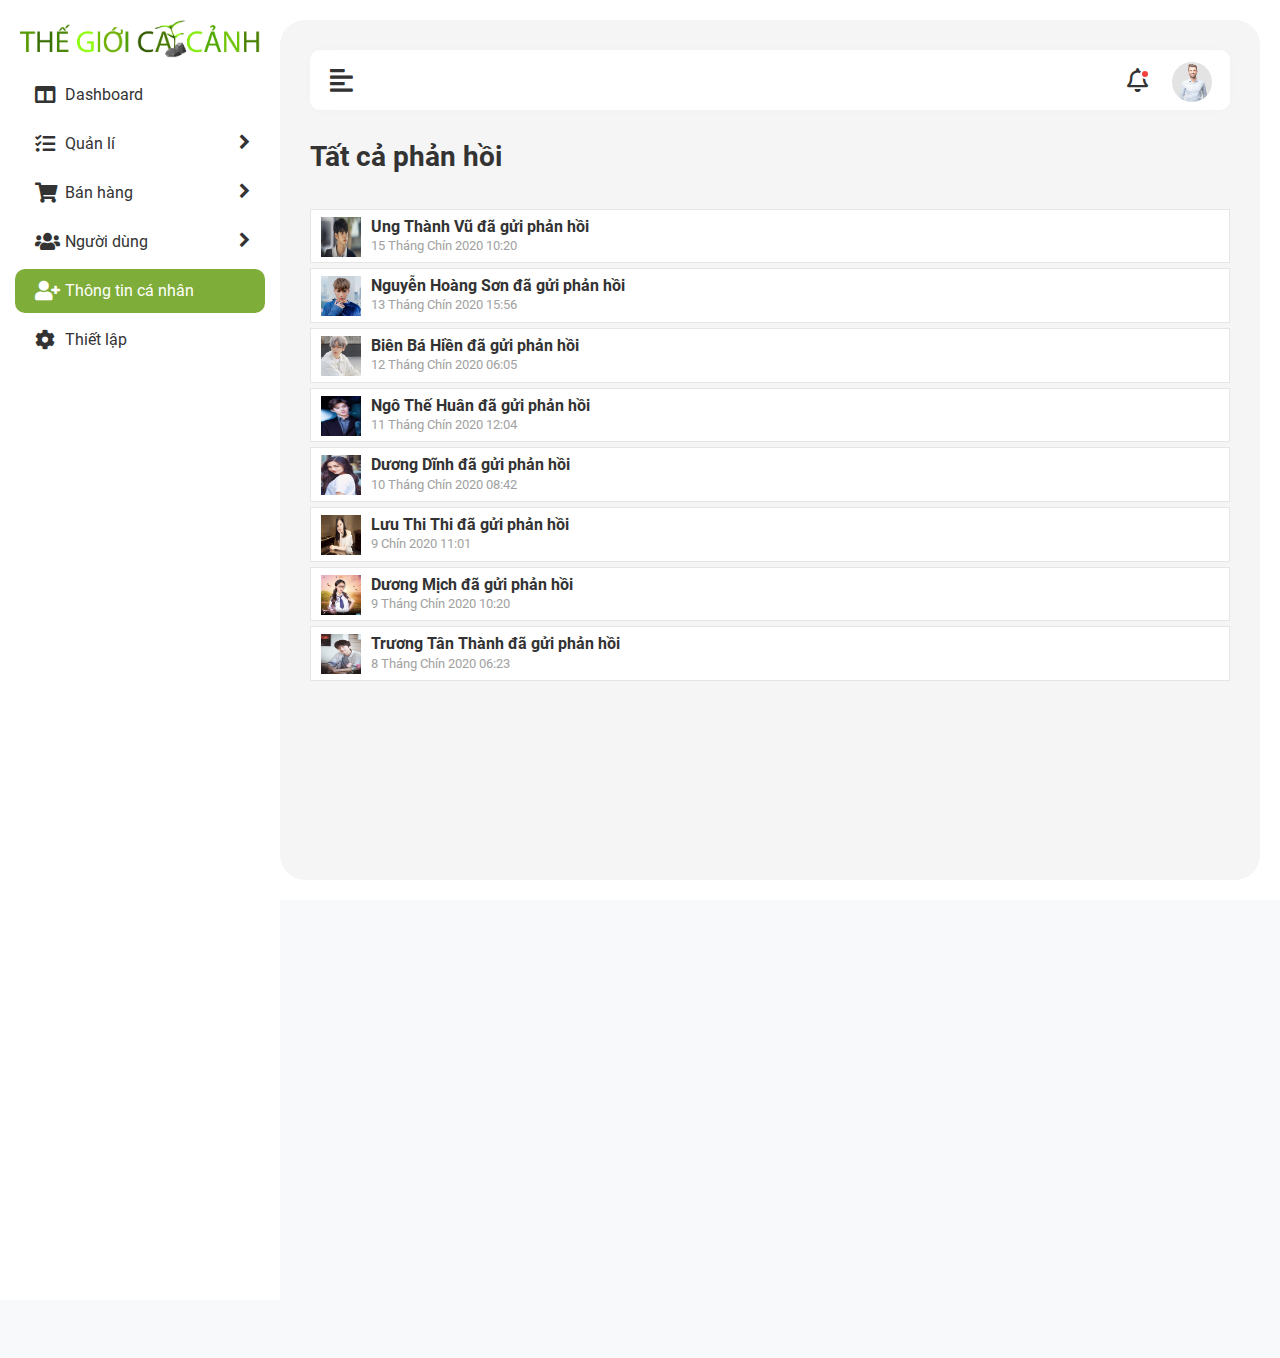
<file: webapp/admin_page/admin-notification.html>
<!DOCTYPE html>
<html lang="vi-VN">
<head>
	<meta charset="utf-8">
	<meta name="viewport" content="width=device-width, initial-scale=1.0, user-scalable=0">
	<title>Phản hồi</title>
	<link href="assets/img/icon/icon-logo.png" rel="shortcut icon">

	<!-- Bootstrap CSS -->
	<link rel="stylesheet" href="assets/plugins/bootstrap/css/bootstrap.min.css">

	<!-- Fontawesome CSS -->
	<link rel="stylesheet" href="assets/plugins/fontawesome/css/fontawesome.min.css">
	<link rel="stylesheet" href="assets/plugins/fontawesome/css/all.min.css"> 
	<link rel="stylesheet" href="assets/css/font-awesome.min.css">

	<!-- Animate CSS -->
	<link rel="stylesheet" href="assets/css/animate.min.css"> 

	<!-- Main CSS -->
	<link rel="stylesheet" href="assets/css/admin.css">

</head>

<body>
	<div class="main-wrapper">
	
		<!-- Header -->
		<div class="header">
			<div class="header-left"> 
				<a href="dashboard.html" class="logo logo-small">
					<img src="assets/img/logo-icon.png" alt="Logo" width="30" height="30">
				</a>
			</div>
			<a href="javascript:void(0);" id="toggle_btn">
				<i class="fas fa-align-left"></i>
			</a>
			<a class="mobile_btn" id="mobile_btn" href="javascript:void(0);">
				<i class="fas fa-align-left"></i>
			</a>
			
			<ul class="nav user-menu">
				<!-- Notifications -->
				<li class="nav-item dropdown noti-dropdown">
					<a href="#" class="dropdown-toggle nav-link" data-toggle="dropdown">
						<i class="far fa-bell"></i>  <span class="badge badge-pill"></span>
					</a>
					<div class="dropdown-menu dropdown-menu-right notifications">
						<div class="topnav-dropdown-header">
							<span class="notification-title">Thông Báo</span>
							<a href="javascript:void(0)" class="clear-noti"> xóa tất cả </a>
						</div>
						<div class="noti-content">
							<ul class="notification-list">
								<li class="notification-message">
									<a href="admin-notification.html">
										<div class="media">
											<span class="avatar avatar-sm">
												<img class="avatar-img rounded-circle" alt="" src="assets/img/customer/ong.jpg">
											</span>
											<div class="media-body">
												<p class="noti-details">
													<span class="noti-title">Ung Thành Vũ đã gửi phản hồi</span>
												</p>
												<p class="noti-time">
													<span class="notification-time">15 Tháng Chín 2020 10:20</span>
												</p>
											</div>
										</div>
									</a>
								</li>
								<li class="notification-message">
									<a href="admin-notification.html">
										<div class="media">
											<span class="avatar avatar-sm">
												<img class="avatar-img rounded-circle" alt="" src="assets/img/customer/user21.jpg">
											</span>
											<div class="media-body">
												<p class="noti-details">
													<span class="noti-title">Nguyễn Hoàng Sơn đã gửi phản hồi</span>
												</p>
												<p class="noti-time">
													<span class="notification-time">13 Tháng Chín 2020 15:56</span>
												</p>
											</div>
										</div>
									</a>
								</li>
								<li class="notification-message">
									<a href="admin-notification.html">
										<div class="media">
											<span class="avatar avatar-sm">
												<img class="avatar-img rounded-circle" alt="" src="assets/img/customer/user22.jpg">
											</span>
											<div class="media-body">
												<p class="noti-details">
													<span class="noti-title">Biên Bá Hiền đã gửi phản hồi</span>
												</p>
												<p class="noti-time">
													<span class="notification-time">12 Tháng Chín 2020 06:05 </span>
												</p>
											</div>
										</div>
									</a>
								</li>
								<li class="notification-message">
									<a href="admin-notification.html">
										<div class="media">
											<span class="avatar avatar-sm">
												<img class="avatar-img rounded-circle" alt="User Image" src="assets/img/customer/user23.jpg">
											</span>
											<div class="media-body">
												<p class="noti-details">
													<span class="noti-title">Ngô Thế Huân đã gửi phản hồi</span>
												</p>
												<p class="noti-time">
													<span class="notification-time">11 Tháng Chín 2020 12:04 </span>
												</p>
											</div>
										</div>
									</a>
								</li>
								<li class="notification-message">
									<a href="admin-notification.html">
										<div class="media">
											<span class="avatar avatar-sm">
												<img class="avatar-img rounded-circle" alt="User Image" src="assets/img/customer/user24.jpg">
											</span>
											<div class="media-body">
												<p class="noti-details">
													<span class="noti-title">Dương Dĩnh đã gửi phản hồi</span>
												</p>
												<p class="noti-time">
													<span class="notification-time">10 Chín 2020 08:42</span>
												</p>
											</div>
										</div>
									</a>
								</li>
								<li class="notification-message">
									<a href="admin-notification.html">
										<div class="media">
											<span class="avatar avatar-sm">
												<img class="avatar-img rounded-circle" alt="User Image" src="assets/img/customer/user25.jpg">
											</span>
											<div class="media-body">
												<p class="noti-details">
													<span class="noti-title">Lưu Thi Thi đã gửi phản hồi</span>
												</p>
												<p class="noti-time">
													<span class="notification-time">9 Chín 2020 11:01 </span>
												</p>
											</div>
										</div>
									</a>
								</li>
								<li class="notification-message">
									<a href="admin-notification.html">
										<div class="media">
											<span class="avatar avatar-sm">
												<img class="avatar-img rounded-circle" alt="User Image" src="assets/img/customer/user26.jpg">
											</span>
											<div class="media-body">
												<p class="noti-details">
													<span class="noti-title">Trương Tân Thành đã gửi phản hồi</span>
												</p>
												<p class="noti-time">
													<span class="notification-time">8 Tháng Chín 2020 06:23 </span>
												</p>
											</div>
										</div>
									</a>
								</li>
							</ul>
						</div>
						<div class="topnav-dropdown-footer">
							<a href="admin-notification.html">Tất cả Thông báo</a>
						</div>
					</div>
				</li>
				<!-- /Notifications -->
								
				<!-- User Menu -->
				<li class="nav-item dropdown">
					<a href="javascript:void(0)" class="dropdown-toggle user-link  nav-link" data-toggle="dropdown">
						<span class="user-img">
							<img class="rounded-circle" src="assets/img/user.jpg" width="40" alt="Admin">
						</span>
					</a>
					<div class="dropdown-menu dropdown-menu-right">
						<a class="dropdown-item" href="admin-profile.html">Thông tin cá nhân</a>
						<a class="dropdown-item" href="login.html">Đăng xuất</a>
					</div>
				</li>
				<!-- /User Menu -->
				
			</ul>
		</div>
		<!-- /Header -->
		
		<!-- Sidebar -->
		<div class="sidebar" id="sidebar">
			<div class="sidebar-logo">
				<a href="dashboard.html">
					<img src="assets/img/logo-icon.png" class="img-fluid" alt="">
				</a>
			</div>
			<div class="sidebar-inner slimscroll">
				<div id="sidebar-menu" class="sidebar-menu">
					<ul>
						<li >
							<a href="dashboard.html"><i class="fas fa-columns"></i> <span>Dashboard</span></a>
						</li>
						<li class="submenu">
							<a href="#"><i class="fas fa-tasks"></i> <span>Quản lí</span> <span class="menu-arrow"></span></a>
							<ul style="display: none;">
								<li><a href="categories.html">Danh mục</a></li>
								<li><a href="product.html">Sản phẩm</a></li>
								<li><a href="blog.html">Blog</a></li>
								<li><a href="coupon-code-type.html">Loại mã giảm giá</a></li>
								<li><a href="coupon-code.html">Mã giảm giá</a></li>
								<li><a href="ratingstype.html">Loại đánh giá</a></li>
								<li><a href="email.html">Email</a></li>
							
							</ul>
						</li>

						<li class="submenu">
							<a href="#"><i class="fas fa-shopping-cart"></i><span>Bán hàng</span> <span class="menu-arrow"></span></a>
							<ul style="display: none;">
								<li><a href="total-report.html">Danh sách đặt hàng</a></li>
								<li><a href="shipments.html">Vận chuyển</a></li>
								<li><a href="return-request.html">Bảo hành</a></li>
								<li><a href="review-reports.html">Đánh giá sản phẩm</a></li>
								
								
							</ul>
						</li>
						
						<li class="submenu">
							<a href="#"><i class="fas fa-users"></i><span>Người dùng</span> <span class="menu-arrow"></span></a>
							<ul style="display: none;">
								<li><a href="users.html">Khách hàng</a></li>
								<li><a href="admin-list.html">Danh sách admin</a></li>
								<li><a href="service-list.html">Nhà cung cấp</a></li>
							</ul>
						</li>
						<li class="active"> 
							<a href="admin-profile.html"><i class="fas fa-user-plus"></i> <span>Thông tin cá nhân</span></a>
						</li>
						<li>
							<a href="settings.html"><i class="fas fa-cog"></i> <span>Thiết lập</span></a>
						</li>
					</ul>
				</div>
			</div>
		</div>
		<!-- /Sidebar -->
			
			<!-- Page Wrapper -->
			<div class="page-wrapper">
				<div class="content container-fluid">
				
					<!-- Page Header -->
					<div class="page-header">
						<div class="row">
							<div class="col">
								<h3 class="page-title">Tất cả phản hồi</h3>
							</div>
						</div>
					</div>
					<!-- /Page Header -->

					<div class="admin-noti-wrapper">
						<div class="noti-list">
							<div class="noti-avatar">
								<img src="assets/img/customer/ong.jpg" alt="">
							</div>
							<div class="noti-contents">
								<a href="notification-detail.html"><h3>Ung Thành Vũ đã gửi phản hồi</h3></a>
								<span>15 Tháng Chín 2020 10:20</span>
							</div>
						</div>
					</div>
					<div class="admin-noti-wrapper">
						<div class="noti-list">
							<div class="noti-avatar">
								<img src="assets/img/customer/user21.jpg" alt="">
							</div>
							<div class="noti-contents">
								<a href=""><h3>Nguyễn Hoàng Sơn đã gửi phản hồi</h3></a>
								<span>13 Tháng Chín 2020 15:56</span>
							</div>
						</div>
					</div>
					<div class="admin-noti-wrapper">
						<div class="noti-list">
							<div class="noti-avatar">
								<img src="assets/img/customer/user22.jpg" alt="">
							</div>
							<div class="noti-contents">
								<a href=""><h3>Biên Bá Hiền đã gửi phản hồi</h3></a>
								<span>12 Tháng Chín 2020 06:05</span>
							</div>
						</div>
					</div>
					<div class="admin-noti-wrapper">
						<div class="noti-list">
							<div class="noti-avatar">
								<img src="assets/img/customer/user23.jpg" alt="">
							</div>
							<div class="noti-contents">
								<a href=""><h3>Ngô Thế Huân đã gửi phản hồi</h3></a>
								<span>11 Tháng Chín 2020 12:04 </span>
							</div>
						</div>
					</div>
					<div class="admin-noti-wrapper">
						<div class="noti-list">
							<div class="noti-avatar">
								<img src="assets/img/customer/user24.jpg" alt="">
							</div>
							<div class="noti-contents">
								<a href=""><h3>Dương Dĩnh đã gửi phản hồi</h3></a>
								<span>10 Tháng Chín 2020 08:42</span>
							</div>
						</div>
					</div>
					<div class="admin-noti-wrapper">
						<div class="noti-list">
							<div class="noti-avatar">
								<img src="assets/img/customer/user25.jpg" alt="">
							</div>
							<div class="noti-contents">
								<a href=""><h3>Lưu Thi Thi đã gửi phản hồi</h3></a>
								<span>9 Chín 2020 11:01 </span>
							</div>
						</div>
					</div>
					<div class="admin-noti-wrapper">
						<div class="noti-list">
							<div class="noti-avatar">
								<img src="assets/img/customer/user1.jpg" alt="">
							</div>
							<div class="noti-contents">
								<a href=""><h3>Dương Mịch đã gửi phản hồi</h3></a>
								<span>9 Tháng Chín 2020 10:20</span>
							</div>
						</div>
					</div>
					<div class="admin-noti-wrapper">
						<div class="noti-list">
							<div class="noti-avatar">
								<img src="assets/img/customer/user26.jpg" alt="">
							</div>
							<div class="noti-contents">
								<a href=""><h3>Trương Tân Thành đã gửi phản hồi</h3></a>
								<span>8 Tháng Chín 2020 06:23 </span>
							</div>
						</div>
					</div>
			
				</div>
			</div>			
		
		<!-- /Page Wrapper -->
		
	</div>
	
	<!-- jQuery -->
	<script src="assets/js/jquery-3.5.0.min.js"></script>

	<!-- Bootstrap Core JS -->
	<script src="assets/js/popper.min.js"></script>
	<script src="assets/plugins/bootstrap/js/bootstrap.min.js"></script>

	<!-- Datatables JS -->
	<script src="assets/plugins/datatables/jquery.dataTables.min.js"></script>
	<script src="assets/plugins/datatables/datatables.min.js"></script>

	<!-- Select2 JS -->
	<script src="assets/js/select2.min.js"></script>

	<!-- Custom JS -->
	<script src="assets/js/admin.js"></script> 

</body>

</html>
</file>
<file: webapp/admin_page/lib/ckeditor/samples/css/samples.css>
/**
 * @license Copyright (c) 2003-2020, CKSource - Frederico Knabben. All rights reserved.
 * For licensing, see LICENSE.md or https://ckeditor.com/legal/ckeditor-oss-license
 */
@media (max-width: 900px) {
  .global-is-mobile-hidden {
    display: none !important;
  }
}
article,
aside,
details,
figcaption,
figure,
footer,
header,
hgroup,
main,
menu,
nav,
section {
  display: block;
}
body,
html {
  margin: 0;
  padding: 0;
  font: 16px / 1.8 Arial, 'Helvetica Neue', Helvetica, sans-serif;
  font-weight: 300;
  color: #575757;
}
.grid-width-10 {
  width: 10%;
}
.grid-width-20 {
  width: 20%;
}
.grid-width-30 {
  width: 30%;
}
.grid-width-40 {
  width: 40%;
}
.grid-width-50 {
  width: 50%;
}
.grid-width-60 {
  width: 60%;
}
.grid-width-70 {
  width: 70%;
}
.grid-width-80 {
  width: 80%;
}
.grid-width-90 {
  width: 90%;
}
.grid-width-100 {
  width: 100%;
}
@media (max-width: 900px) {
  .grid-width-10,
  .grid-width-20,
  .grid-width-30,
  .grid-width-40,
  .grid-width-50,
  .grid-width-60,
  .grid-width-70,
  .grid-width-80,
  .grid-width-90,
  .grid-width-100 {
    width: 100%;
  }
}
*[class*="grid-width"] {
  -webkit-box-sizing: border-box;
  -moz-box-sizing: border-box;
  box-sizing: border-box;
  padding-left: 4%;
  padding-right: 4%;
  float: left;
}
*[class*="grid-width"]:after,
.grid-container:after,
*[class*="grid-width"]:before,
.grid-container:before {
  content: '';
  display: block;
  overflow: hidden;
  visibility: hidden;
  font-size: 0;
  line-height: 0;
  width: 0;
  height: 0;
}
*[class*="grid-width"]:after,
.grid-container:after {
  clear: both;
}
.grid-container {
  -webkit-box-sizing: border-box;
  -moz-box-sizing: border-box;
  box-sizing: border-box;
  margin-left: auto;
  margin-right: auto;
}
.grid-container-nested *[class*="grid-width"]:first-child {
  padding-left: 0;
}
.grid-container-nested *[class*="grid-width"]:last-child {
  padding-right: 0;
}
@media (max-width: 900px) {
  .grid-container-nested *[class*="grid-width"]:first-child {
    padding-left: 4%;
  }
  .grid-container-nested *[class*="grid-width"]:last-child {
    padding-right: 4%;
  }
}
.header-a {
  min-height: 140px;
  overflow: hidden;
}
.header-a .header-a-logo {
  margin: 40px 0 0;
}
@media (max-width: 900px) {
  .header-a .header-a-logo {
    text-align: center;
  }
}
.header-a .header-a-logo img {
  border: transparent;
}
.navigation-a {
  height: 30px;
  background: #3D3D3D;
  position: absolute;
  left: 0;
  right: 0;
  top: 0;
  padding: 0;
  overflow: hidden;
}
@media (max-width: 900px) {
  .navigation-a {
    text-align: center;
  }
}
.navigation-a ul {
  list-style: none;
  margin: 0;
  overflow: hidden;
}
.navigation-a ul li,
.navigation-a ul li a {
  display: inline-block;
}
@media (max-width: 900px) {
  .navigation-a ul {
    width: auto;
    text-overflow: ellipsis;
    white-space: nowrap;
    display: inline-block;
    float: none;
  }
  .navigation-a ul:before,
  .navigation-a ul:after {
    display: none;
  }
}
.navigation-a ul.navigation-a-left {
  text-align: left;
}
@media (max-width: 900px) {
  .navigation-a ul.navigation-a-left {
    padding-right: 0;
  }
}
.navigation-a ul.navigation-a-right {
  text-align: right;
}
@media (max-width: 900px) {
  .navigation-a ul.navigation-a-right {
    padding-left: 23px;
  }
}
.navigation-a ul li + li {
  margin-left: 23px;
}
.navigation-a ul li a {
  font-size: 10px;
  font-size: 0.625rem;
  line-height: 18px;
  line-height: 1.13rem;
  line-height: 30px;
  float: left;
  color: #ddd;
  font-weight: bold;
  text-decoration: none;
  text-transform: uppercase;
}
.navigation-a ul li a:hover {
  cursor: pointer;
  color: #fff;
}
.icon-navigation-a-github:before,
.icon-navigation-a-github:after {
  background-image: url("[data-uri]");
}
.navigation-b {
  text-align: right;
  margin: 52px 0 0;
  overflow: visible;
}
@media (max-width: 900px) {
  .navigation-b {
    text-align: center;
    margin-top: 20px;
    padding: 0;
  }
}
.navigation-b ul {
  padding: 0;
  list-style: none;
  margin: 0;
  overflow: visible;
}
.navigation-b ul li,
.navigation-b ul li a {
  display: inline-block;
}
@media (max-width: 900px) {
  .navigation-b ul {
    display: table;
    width: 100%;
    padding-bottom: 1.5em;
  }
}
@media (max-width: 900px) {
  .navigation-b ul li {
    display: table-row;
  }
}
.navigation-b ul li + li {
  margin-left: 20px;
}
@media (max-width: 900px) {
  .navigation-b ul li + li {
    margin-left: 0;
  }
}
.navigation-b ul li a {
  -webkit-box-sizing: border-box;
  -moz-box-sizing: border-box;
  box-sizing: border-box;
  text-transform: uppercase;
  text-decoration: none;
  outline: none;
}
@media (max-width: 900px) {
  .navigation-b ul li a {
    width: 100%;
    -webkit-border-radius: 0;
    -webkit-background-clip: padding-box;
    -moz-border-radius: 0;
    -moz-background-clip: padding;
    border-radius: 0;
    background-clip: padding-box;
  }
}
.footer-a {
  font-size: 13px;
  font-size: 0.8125rem;
  line-height: 23.4px;
  line-height: 1.46rem;
  padding-top: 2.25em;
  padding-bottom: 2.25em;
  overflow: hidden;
  color: #8a8a8a;
}
.footer-a a {
  color: #0287D0;
  text-decoration: none;
  border-bottom: 1px dotted #0287D0;
}
.footer-a a:hover {
  color: #0277b7;
}
.footer-a p {
  margin: 0;
  display: inline-block;
  text-align: center;
}
.content {
  font-size: 14px;
  font-size: 0.875rem;
  line-height: 25.2px;
  line-height: 1.57rem;
  overflow: hidden;
  padding-top: 1.5em;
  padding-bottom: 1.5em;
}
.content p {
  margin: 0.75em 0;
}
.content ul,
.content ol,
.content pre,
.content blockquote,
.content textarea:not([class^="cke"]),
.content .cke {
  margin: 1.875em 0;
}
.content code,
.content kbd {
  -webkit-border-radius: 3px;
  -webkit-background-clip: padding-box;
  -moz-border-radius: 3px;
  -moz-background-clip: padding;
  border-radius: 3px;
  background-clip: padding-box;
  padding: 3px 4px;
}
.content pre,
.content code,
.content kbd,
.content blockquote {
  background: #f5f5f5;
}
.content blockquote,
.content pre {
  background: none;
  border-left: 4px solid #0287D0;
  padding: 1.5em 2.25em;
}
.content p a,
.content ul a,
.content ol a,
.content blockquote a,
.content h1 a,
.content h2 a,
.content h3 a,
.content h4 a,
.content h5 a {
  color: #0287D0;
  text-decoration: none;
  border-bottom: 1px dotted #0287D0;
}
.content p a:hover,
.content ul a:hover,
.content ol a:hover,
.content blockquote a:hover,
.content h1 a:hover,
.content h2 a:hover,
.content h3 a:hover,
.content h4 a:hover,
.content h5 a:hover {
  color: #0277b7;
}
.content h1,
.content h2,
.content h3,
.content h4,
.content h5 {
  color: #000;
  font-weight: 100;
}
.content h1 code,
.content h2 code,
.content h3 code,
.content h4 code,
.content h5 code,
.content h1 kbd,
.content h2 kbd,
.content h3 kbd,
.content h4 kbd,
.content h5 kbd {
  font-size: inherit;
}
.content h1 a.content-heading-anchor,
.content h2 a.content-heading-anchor,
.content h3 a.content-heading-anchor,
.content h4 a.content-heading-anchor,
.content h5 a.content-heading-anchor {
  font-weight: 100;
  vertical-align: middle;
  opacity: 0;
  border: 0;
}
.content h1:hover a.content-heading-anchor,
.content h2:hover a.content-heading-anchor,
.content h3:hover a.content-heading-anchor,
.content h4:hover a.content-heading-anchor,
.content h5:hover a.content-heading-anchor {
  opacity: 1;
}
.content h1:target a,
.content h2:target a,
.content h3:target a,
.content h4:target a,
.content h5:target a {
  -webkit-animation: targetLinkOpacity 0.5s linear alternate;
  -moz-animation: targetLinkOpacity 0.5s linear alternate;
  -o-animation: targetLinkOpacity 0.5s linear alternate;
  animation: targetLinkOpacity 0.5s linear alternate;
  opacity: 1;
}
.content input,
.content select,
.content textarea:not([class^="cke"]) {
  -webkit-border-radius: 3px;
  -webkit-background-clip: padding-box;
  -moz-border-radius: 3px;
  -moz-background-clip: padding;
  border-radius: 3px;
  background-clip: padding-box;
  -webkit-box-shadow: inset 0 1px 1px rgba(0, 0, 0, 0.08);
  -moz-box-shadow: inset 0 1px 1px rgba(0, 0, 0, 0.08);
  box-shadow: inset 0 1px 1px rgba(0, 0, 0, 0.08);
  font: inherit;
  color: inherit;
  border: 1px solid #D9D9D9;
  padding: .2em .5em;
}
.content input:focus,
.content select:focus,
.content textarea:not([class^="cke"]):focus {
  border-color: #66afe9;
  outline: 0;
  -webkit-box-shadow: inset 0 1px 1px rgba(0, 0, 0, 0.08), 0 0 8px #93c6ef;
  -moz-box-shadow: inset 0 1px 1px rgba(0, 0, 0, 0.08), 0 0 8px #93c6ef;
  box-shadow: inset 0 1px 1px rgba(0, 0, 0, 0.08), 0 0 8px #93c6ef;
}
.content abbr {
  border-bottom: 1px dotted #666;
  cursor: pointer;
}
.content blockquote {
  font-style: italic;
  font-family: Georgia, Times, "Times New Roman", serif;
  font-size: 16px;
  font-size: 1rem;
  line-height: 28.8px;
  line-height: 1.8rem;
}
.content em {
  font-style: italic;
}
.content h1 {
  font-size: 36px;
  font-size: 2.25rem;
  line-height: 64.8px;
  line-height: 4.05rem;
  margin: 1.125em 0 0;
}
.content h2 {
  font-size: 27.2px;
  font-size: 1.7rem;
  line-height: 48.96px;
  line-height: 3.06rem;
  margin: 0.9em 0 0;
}
.content h3 {
  font-size: 24px;
  font-size: 1.5rem;
  line-height: 43.2px;
  line-height: 2.7rem;
  font-weight: 500;
  margin: 0.75em 0 0;
}
.content h4 {
  font-size: 19.2px;
  font-size: 1.2rem;
  line-height: 34.56px;
  line-height: 2.16rem;
  font-weight: 500;
  margin: 0.75em 0 0;
}
.content h5 {
  font-size: 17.6px;
  font-size: 1.1rem;
  line-height: 31.68px;
  line-height: 1.98rem;
  font-weight: 500;
  margin: 0.75em 0 0;
}
.content hr {
  border: 0;
  border-top: 4px solid #D9D9D9;
  margin: 1.5em 0;
}
.content input[type="text"] {
  height: 1.8em;
  line-height: 1.8em;
}
.content input[type="button"] {
  -webkit-appearance: button;
  -moz-appearance: button;
  appearance: button;
}
.content kbd {
  font-size: 12px;
  font-size: 0.75rem;
  line-height: 21.6px;
  line-height: 1.35rem;
  font-family: Arial, 'Helvetica Neue', Helvetica, sans-serif;
  padding: 2px 6px;
  -webkit-box-shadow: 0 0 4px #fff inset, 0 2px 0 #D9D9D9;
  -moz-box-shadow: 0 0 4px #fff inset, 0 2px 0 #D9D9D9;
  box-shadow: 0 0 4px #fff inset, 0 2px 0 #D9D9D9;
}
.content p img {
  vertical-align: middle;
}
.content p pre {
  padding: 1.5em;
}
.content pre {
  padding: 0;
  border: 0;
  tab-size: 4;
  -o-tab-size: 4;
  -moz-tab-size: 4;
}
.content pre,
.content code {
  font-size: 11.89px;
  font-size: 0.743rem;
  line-height: 21.4px;
  line-height: 1.34rem;
  font-family: Consolas, Menlo, Monaco, Lucida Console, Liberation Mono, DejaVu Sans Mono, Bitstream Vera Sans Mono, Courier New, monospace, serif;
}
.content pre a,
.content code a {
  border: 0;
}
.content pre code {
  padding: 0.75em;
  display: block;
}
.content strong {
  color: #000;
}
.content ul ul,
.content ol ul,
.content ul ol,
.content ol ol {
  margin: 0.75em 0;
}
.content ul li,
.content ol li {
  font-size: 14px;
  font-size: 0.875rem;
  line-height: 30.24px;
  line-height: 1.89rem;
}
.content textarea:not([class^="cke"]) {
  width: 100%;
}
.content div.todo {
  border: 2px dotted #444;
  padding: 10px;
  margin: 60px 0 10px 0;
  /* Remove me some day */
}
.content div.todo:before {
  content: "TODO";
  font-weight: bold;
}
body a.button-a,
body button.button-a,
body input.button-a {
  -webkit-border-radius: 3px;
  -webkit-background-clip: padding-box;
  -moz-border-radius: 3px;
  -moz-background-clip: padding;
  border-radius: 3px;
  background-clip: padding-box;
  font-size: 14px;
  font-size: 0.875rem;
  line-height: 25.2px;
  line-height: 1.57rem;
  height: 36px;
  line-height: 36px;
  padding: 0 1.1em;
  font-weight: 700;
  color: #3e3e3e;
  white-space: nowrap;
  text-decoration: none;
  display: inline-block;
  cursor: pointer;
  border: 0;
  vertical-align: middle;
  margin: 1px 0;
  background: transparent;
}
body a.button-a.icon-pos-left,
body button.button-a.icon-pos-left,
body input.button-a.icon-pos-left {
  padding-left: .8em;
}
body a.button-a.icon-pos-right,
body button.button-a.icon-pos-right,
body input.button-a.icon-pos-right {
  padding-right: .8em;
}
body a.button-a.button-a-no-text,
body button.button-a.button-a-no-text,
body input.button-a.button-a-no-text {
  -webkit-border-radius: 100px;
  -webkit-background-clip: padding-box;
  -moz-border-radius: 100px;
  -moz-background-clip: padding;
  border-radius: 100px;
  background-clip: padding-box;
  width: 36px;
  padding: 0;
  text-indent: -999px;
  overflow: hidden;
  position: relative;
  text-align: center;
}
body a.button-a.button-a-no-text:before,
body button.button-a.button-a-no-text:before,
body input.button-a.button-a-no-text:before {
  position: absolute;
  left: 50%;
  top: 50%;
  margin: -9px 0 0 -9px;
}
@media (max-width: 900px) {
  body a.button-a.button-a-mobile-collapsed,
  body button.button-a.button-a-mobile-collapsed,
  body input.button-a.button-a-mobile-collapsed {
    -webkit-border-radius: 100px;
    -webkit-background-clip: padding-box;
    -moz-border-radius: 100px;
    -moz-background-clip: padding;
    border-radius: 100px;
    background-clip: padding-box;
    width: 36px;
    padding: 0;
    text-indent: -999px;
    overflow: hidden;
    position: relative;
    text-align: center;
  }
  body a.button-a.button-a-mobile-collapsed:before,
  body button.button-a.button-a-mobile-collapsed:before,
  body input.button-a.button-a-mobile-collapsed:before {
    position: absolute;
    left: 50%;
    top: 50%;
    margin: -9px 0 0 -9px;
  }
  body a.button-a.button-a-mobile-collapsed:before,
  body button.button-a.button-a-mobile-collapsed:before,
  body input.button-a.button-a-mobile-collapsed:before {
    position: absolute;
    left: 50%;
    top: 50%;
    margin: -9px 0 0 -9px;
  }
}
body a.button-a:active,
body button.button-a:active,
body input.button-a:active,
body a.button-a:hover,
body button.button-a:hover,
body input.button-a:hover {
  color: #fff;
  background: #0277b7;
}
body a.button-a:focus,
body button.button-a:focus,
body input.button-a:focus {
  border-color: #66afe9;
  outline: 0;
  -webkit-box-shadow: inset 0 1px 1px rgba(0, 0, 0, 0.075), 0 0 8px #93c6ef;
  -moz-box-shadow: inset 0 1px 1px rgba(0, 0, 0, 0.075), 0 0 8px #93c6ef;
  box-shadow: inset 0 1px 1px rgba(0, 0, 0, 0.075), 0 0 8px #93c6ef;
}
body a.button-a-soft,
body button.button-a-soft,
body input.button-a-soft {
  background: #e7e7e7;
}
body a.button-a-soft:active,
body button.button-a-soft:active,
body input.button-a-soft:active,
body a.button-a-soft:hover,
body button.button-a-soft:hover,
body input.button-a-soft:hover {
  color: #3e3e3e;
  background: #cecece;
}
body a.button-a-background,
body button.button-a-background,
body input.button-a-background,
body a.navigation-b ul li a:hover,
body button.navigation-b ul li a:hover,
body input.navigation-b ul li a:hover {
  color: #fff;
  background: #0287D0;
}
body a.button-a-background:active,
body button.button-a-background:active,
body input.button-a-background:active,
body a.button-a-background:hover,
body button.button-a-background:hover,
body input.button-a-background:hover,
body a.navigation-b ul li a:hover:active,
body button.navigation-b ul li a:hover:active,
body input.navigation-b ul li a:hover:active,
body a.navigation-b ul li a:hover:hover,
body button.navigation-b ul li a:hover:hover,
body input.navigation-b ul li a:hover:hover {
  color: #fff;
  background: #0277b7;
}
.balloon-a {
  font-size: 12px;
  font-size: 0.75rem;
  line-height: 21.6px;
  line-height: 1.35rem;
  -webkit-border-radius: 3px;
  -webkit-background-clip: padding-box;
  -moz-border-radius: 3px;
  -moz-background-clip: padding;
  border-radius: 3px;
  background-clip: padding-box;
  border-bottom: 3px solid #d4d4d4;
  background: #ebebeb;
  display: inline-block;
  white-space: nowrap;
  padding: .4em 1.2em .2em;
  font-weight: 700;
  position: relative;
  z-index: 1000;
  text-transform: none;
  color: #575757;
}
.balloon-a:hover {
  color: #575757;
}
.balloon-a:before {
  content: '';
  width: 0;
  height: 0;
  border-style: solid;
  position: absolute;
}
.balloon-a-ne:before,
.balloon-a-nw:before {
  top: -13px;
  border-width: 0 9px 15.6px 9px;
  border-color: transparent transparent #ebebeb transparent;
}
.balloon-a-se:before,
.balloon-a-sw:before {
  bottom: -13px;
  border-width: 15.6px 9px 0 9px;
  border-color: #ebebeb transparent transparent transparent;
}
.balloon-a-nw:before,
.balloon-a-sw:before {
  left: 20px;
}
.balloon-a-ne:before,
.balloon-a-se:before {
  right: 20px;
}
.icon-pos-left:before,
.icon-pos-right:after {
  content: '';
  display: inline-block;
  width: 18px;
  height: 18px;
  vertical-align: middle;
  background-repeat: no-repeat;
}
.icon-pos-left:before {
  margin-right: 10px;
}
.icon-pos-right:after {
  margin-left: 10px;
}
.icon-download:before,
.icon-download:after {
  background-image: url("[data-uri]");
}
.icon-question-mark:before,
.icon-question-mark:after {
  background-image: url("[data-uri]");
}
.icon-close:before,
.icon-close:after {
  background-image: url("[data-uri]");
}
.ie8 .switch > * {
  vertical-align: middle;
}
.ie8 .switch input[type="radio"] {
  margin: 0 0.25em;
  display: inline-block;
}
.ie8 .switch label {
  margin-left: 0 !important;
  margin-right: 0 !important;
}
.ie8 .switch label[data-for="1"] {
  float: left;
}
.ie8 .switch label[data-for="2"] {
  float: right;
}
.ie8 .switch .switch-inner {
  display: none;
}
.switch {
  font-size: 14px;
  font-size: 0.875rem;
  line-height: 25.2px;
  line-height: 1.57rem;
  font-weight: bold;
  background-color: #0287D0;
  overflow: hidden;
  display: inline-block;
  padding: 0.75em 0.25em;
  color: #fff;
  -webkit-border-radius: 3px;
  -webkit-background-clip: padding-box;
  -moz-border-radius: 3px;
  -moz-background-clip: padding;
  border-radius: 3px;
  background-clip: padding-box;
  position: relative;
}
.switch input[type="radio"] {
  display: none;
}
.switch label {
  position: relative;
  z-index: 2;
  float: left;
  cursor: pointer;
  padding: 0 0.75em;
}
.switch label:hover {
  text-decoration: underline;
}
.switch .switch-inner {
  float: left;
  background-color: #FFF;
  height: 1.5em;
  width: 4.125em;
  padding: 2px;
  margin: 0 0.25em;
  -webkit-border-radius: 5.5px;
  -webkit-background-clip: padding-box;
  -moz-border-radius: 5.5px;
  -moz-background-clip: padding;
  border-radius: 5.5px;
  background-clip: padding-box;
}
.switch .switch-inner .handler {
  overflow: hidden;
  position: relative;
  display: block;
  height: 1.5em;
  width: 1.5em;
  background: #027dc1;
  -webkit-border-radius: 4.5px;
  -webkit-background-clip: padding-box;
  -moz-border-radius: 4.5px;
  -moz-background-clip: padding;
  border-radius: 4.5px;
  background-clip: padding-box;
}
.switch .switch-inner .handler:before {
  content: '';
  display: block;
  position: absolute;
  top: 0;
  right: 0;
  bottom: 3px;
  left: 0;
  background-color: #0291df;
  -webkit-border-bottom-left-radius: 4.5px;
  -moz-border-radius-bottomleft: 4.5px;
  border-bottom-left-radius: 4.5px;
  -webkit-border-bottom-right-radius: 4.5px;
  -webkit-background-clip: padding-box;
  -moz-border-radius-bottomright: 4.5px;
  -moz-background-clip: padding;
  border-bottom-right-radius: 4.5px;
  background-clip: padding-box;
}
.switch:hover .switch-inner .handler:before {
  background: #029ef3;
}
.switch input[data-num="2"]:checked ~ .switch-inner > .handler {
  margin-left: auto;
}
.switch input[data-num="2"]:checked ~ label[data-for="1"] {
  padding-right: 5.125em;
  margin-right: -4.375em;
}
.switch input[data-num="1"]:checked ~ label[data-for="2"] {
  padding-left: 5.125em;
  margin-left: -4.375em;
}
.toggler {
  -webkit-user-select: none;
  -moz-user-select: none;
  -ms-user-select: none;
  user-select: none;
}
.toggler label {
  cursor: pointer;
}
.toggler [data-collapse] {
  display: inherit;
}
.toggler [data-expand] {
  display: none;
}
.toggler.collapsed [data-collapse] {
  display: none;
}
.toggler.collapsed [data-expand] {
  display: inherit;
}
.toggler-container {
  overflow: hidden;
}
.toggler-container.collapsed {
  height: 0;
}
.icon-toggler-expanded:before,
.icon-toggler-collapsed:before,
.icon-toggler-expanded:after,
.icon-toggler-collapsed:after {
  background-image: url("[data-uri]");
}
.icon-toggler-expanded.icon-light:before,
.icon-toggler-collapsed.icon-light:before,
.icon-toggler-expanded.icon-light:after,
.icon-toggler-collapsed.icon-light:after {
  background-image: url("[data-uri]");
}
.icon-toggler-expanded:before,
.icon-toggler-expanded:after {
  background-position: top left;
}
.icon-toggler-collapsed:before,
.icon-toggler-collapsed:after {
  background-position: bottom left;
}
.modal {
  padding: 20px;
  border-radius: 3px;
  background-color: white;
  max-width: 700px;
  -webkit-box-sizing: border-box;
  -moz-box-sizing: border-box;
  box-sizing: border-box;
  width: 80% !important;
  top: 50% !important;
  -webkit-transform: translate(-50%, -50%) !important;
  -moz-transform: translate(-50%, -50%) !important;
  -ms-transform: translate(-50%, -50%) !important;
  -o-transform: translate(-50%, -50%) !important;
  transform: translate(-50%, -50%) !important;
}
.modal-close {
  -webkit-border-radius: 100px;
  -webkit-background-clip: padding-box;
  -moz-border-radius: 100px;
  -moz-background-clip: padding;
  border-radius: 100px;
  background-clip: padding-box;
  cursor: pointer;
  height: 18px;
  width: 18px;
  position: absolute;
  top: 10px;
  right: 10px;
  font-size: 17px;
  text-align: center;
  line-height: 19px;
  background: #cccccc;
}
main .grid-container,
header .grid-container,
.navigation-a > div,
footer > div {
  max-width: 968px;
}
.header-a {
  margin-top: 30px;
}
.footer-a {
  border-top: 1px solid #D9D9D9;
}
.adjoined-top {
  background-color: #0287D0;
  color: #fff;
}
.adjoined-top .content h1,
.adjoined-top .content h2,
.adjoined-top .content h3,
.adjoined-top .content h4,
.adjoined-top .content h5 {
  color: #fff;
}
.adjoined-top .content p {
  font-size: 18px;
  font-size: 1.125rem;
  line-height: 32.4px;
  line-height: 2.02rem;
  font-weight: 100;
}
.adjoined-top .content p a {
  text-decoration: none;
  border-bottom: 1px dotted #fff;
  color: inherit;
}
.adjoined-top .content p a:hover {
  color: #e6e6e6;
}
.adjoined-top .content button {
  color: #fff;
}
.adjoined-top .content strong {
  color: #fff;
}
.adjoined-top .content code {
  font-size: inherit;
  color: #0287D0;
}
.adjoined-bottom {
  position: relative;
}
.adjoined-bottom:before {
  z-index: -1;
  content: '';
  background: #0287D0;
  position: absolute;
  top: 0;
  left: 0;
  right: 0;
  height: 50%;
}
main .grid-container,
header .grid-container,
.navigation-a > div,
footer > div {
  max-width: 1052px;
}
main .grid-container.freed-width {
  max-width: none;
}
.switch {
  background: #027dc1;
  float: right;
  overflow: visible;
}
.switch .balloon-a {
  position: absolute;
  top: -40px;
  right: 50%;
  margin-right: -15px;
  background: #FFEFC1;
  border-bottom-color: #DCDCA4;
}
.switch .balloon-a:before {
  border-color: #FFEFC1 transparent transparent transparent;
}
#toolbar .editors-container {
  overflow: hidden;
  height: 0;
  transition: height 200ms;
}
#toolbar .editors-container.active {
  height: auto;
}
#main #editor {
  background: #FFF;
  padding: 2% 4%;
  border: dashed 5px #0287D0;
}
#main .adjoined-top:before {
  height: 335px;
}
#toolbar .adjoined-top:before {
  height: 219px;
}
#toolbar .adjoined-top .grid-container-nested {
  height: 147px;
}
.content .grid-switch-magic {
  margin: 3.5em 0 0;
}
#info-box {
  padding-bottom: 0;
}
#info-box > div {
  width: 100%;
  text-align: right;
}
#info-box > div .toggler {
  padding-right: 0;
}
#info-box > div .toggler:hover {
  background: transparent;
  color: #000;
}
#info-box > div .toggler:hover > label {
  text-decoration: underline;
}
#info-box > div h2 {
  float: left;
  margin-top: 0;
}
#info-box > div#instructions-container {
  text-align: left;
}
#toolbarModifierWrapper {
  overflow: hidden;
  height: 0;
  opacity: 0;
  transition: height 200ms;
}
#toolbarModifierWrapper.active {
  height: auto;
  opacity: 1;
}
header {
  overflow: visible;
}
header div.grid-container {
  overflow: visible;
}
header .navigation-b {
  overflow: visible;
}
header .navigation-b ul {
  overflow: visible;
}
header .navigation-b a {
  position: relative;
}
header .balloon-a {
  position: absolute;
  top: 48px;
  left: 50%;
  margin-left: -35px;
}
@media (max-width: 1140px) {
  header .balloon-a {
    left: auto;
    margin-left: auto;
    right: 50%;
    margin-right: -35px;
  }
  header .balloon-a:before {
    left: auto;
    right: 22px;
  }
}
@media (max-width: 900px) {
  header .balloon-a {
    display: none;
  }
}
header .header-a-logo img {
  width: 160px;
  height: 60px;
}

#toolbar .cke_toolbar {
  pointer-events: none;
  -webkit-user-select: none;
  -moz-user-select: none;
  -ms-user-select: none;
  user-select: none;
  cursor: default;
}
.some-toolbar-active .cke_toolbar {
  zoom: 1;
  filter: alpha(opacity=50);
  -webkit-opacity: 0.5;
  -moz-opacity: 0.5;
  opacity: 0.5;
}
.cke_toolbar.active {
  position: relative;
  zoom: 1;
  filter: alpha(opacity=100);
  -webkit-opacity: 1;
  -moz-opacity: 1;
  opacity: 1;
}
.cke_toolbar.active:after {
  content: '';
  display: block;
  position: absolute;
  top: 0;
  right: 6px;
  bottom: 5px;
  left: 0;
  -webkit-border-radius: 5px;
  -webkit-background-clip: padding-box;
  -moz-border-radius: 5px;
  -moz-background-clip: padding;
  border-radius: 5px;
  background-clip: padding-box;
  -webkit-box-shadow: 0px 0px 15px 3px #fff4b0;
  -moz-box-shadow: 0px 0px 15px 3px #fff4b0;
  box-shadow: 0px 0px 15px 3px #fff4b0;
}
.cke_toolbar.active .cke_toolgroup {
  -webkit-box-shadow: none;
  -moz-box-shadow: none;
  box-shadow: none;
  border-color: #e3c300;
}
.cke_toolbar.active .cke_combo,
.cke_toolbar.active .cke_toolgroup {
  position: relative;
  z-index: 2;
}
.cke_toolbar.active .cke_combo_button {
  -webkit-box-shadow: none;
  -moz-box-shadow: none;
  box-shadow: none;
}
.unselectable {
  -webkit-user-select: none;
  -moz-user-select: none;
  -ms-user-select: none;
  user-select: none;
}
.toolbar {
  padding: 5px 0;
  margin-bottom: 2.4em;
  overflow: hidden;
  background: #fff;
}
.toolbar button.button-a.cke_button {
  cursor: pointer;
  display: inline-block;
  padding: 4px 6px;
  outline: 0;
  border: 1px solid #a6a6a6;
}
.toolbar button.button-a.hidden {
  display: none;
}
.toolbar button.button-a.left {
  float: left;
  margin-right: 8px;
}
.toolbar button.button-a.right {
  float: right;
  margin-left: 8px;
}
.toolbar button.button-a .highlight {
  color: #ffefc1;
}
.configContainer.hidden,
.toolbarModifier.hidden,
.toolbarModifier-hints.hidden {
  display: none;
}
.toolbarModifier :focus,
.toolbar button:focus,
.configContainer textarea.configCode:focus {
  outline: none;
}
div.toolbarModifier {
  padding: 0;
  overflow: hidden;
  width: 100%;
  position: relative;
  display: table;
  border-collapse: collapse;
}
div.toolbarModifier ::-moz-focus-inner {
  border: 0;
}
div.toolbarModifier .empty {
  display: none;
}
div.toolbarModifier.empty-visible .empty {
  display: table-row;
  zoom: 1;
  filter: alpha(opacity=60);
  -webkit-opacity: 0.6;
  -moz-opacity: 0.6;
  opacity: 0.6;
}
div.toolbarModifier .empty > p {
  line-height: 31px;
}
div.toolbarModifier > ul {
  padding: 0;
  margin: 0;
  border-top: 1px solid #ccc;
  width: 100%;
}
div.toolbarModifier > ul[data-type="table-header"] {
  display: table-header-group;
}
div.toolbarModifier > ul[data-type="table-body"] {
  display: table-row-group;
}
div.toolbarModifier > ul p {
  padding: 0;
  margin: 0;
}
div.toolbarModifier > ul > li {
  display: table-row;
}
div.toolbarModifier > ul > li[data-type="header"] {
  font-weight: bold;
  user-select: none;
  cursor: default;
}
div.toolbarModifier > ul > li[data-type="group"],
div.toolbarModifier > ul > li[data-type="separator"] {
  border-bottom: 1px solid #ccc;
}
div.toolbarModifier > ul > li[data-type="subgroup"] {
  border-top: 1px solid #eee;
}
div.toolbarModifier > ul > li[data-type="subgroup"]:first-child {
  border-top: none;
}
div.toolbarModifier > ul > li[data-type="group"].active,
div.toolbarModifier > ul > li[data-type="group"]:hover,
div.toolbarModifier > ul > li[data-type="separator"].active,
div.toolbarModifier > ul > li[data-type="separator"]:hover {
  overflow: hidden;
  z-index: 2;
}
div.toolbarModifier > ul > li[data-type="group"].active,
div.toolbarModifier > ul > li[data-type="separator"].active,
div.toolbarModifier > ul > li[data-type="group"].active:hover,
div.toolbarModifier > ul > li[data-type="separator"].active:hover {
  background: #f0fafb;
}
div.toolbarModifier > ul > li[data-type="group"]:hover,
div.toolbarModifier > ul > li[data-type="separator"]:hover {
  background: #fffbe3;
}
div.toolbarModifier > ul > li[data-type="separator"] {
  background: #f5f5f5;
}
div.toolbarModifier > ul > li[data-type="separator"]:after {
  content: '';
  width: 100%;
}
div.toolbarModifier > ul > li[data-type="separator"] > p {
  padding: 2px 5px;
}
div.toolbarModifier > ul > li > p,
div.toolbarModifier > ul > li > ul {
  display: table-cell;
  vertical-align: middle;
}
div.toolbarModifier > ul > li p {
  padding-left: 5px;
  min-width: 200px;
}
div.toolbarModifier > ul > li p span {
  white-space: nowrap;
  cursor: default;
}
div.toolbarModifier > ul > li p span button {
  font-size: 12.666px;
  margin-right: 5px;
  cursor: pointer;
  background: #fff;
  -webkit-border-radius: 5px;
  -webkit-background-clip: padding-box;
  -moz-border-radius: 5px;
  -moz-background-clip: padding;
  border-radius: 5px;
  background-clip: padding-box;
  border: 1px solid #bbb;
  padding: 0 7px;
  line-height: 12px;
  height: 20px;
}
div.toolbarModifier > ul > li p span button:not(.disabled):hover,
div.toolbarModifier > ul > li p span button:not(.disabled):focus {
  color: #fff;
  background-color: #454545;
  border-color: transparent;
}
div.toolbarModifier > ul > li p span button.move.disabled {
  cursor: default;
  zoom: 1;
  filter: alpha(opacity=20);
  -webkit-opacity: 0.2;
  -moz-opacity: 0.2;
  opacity: 0.2;
}
div.toolbarModifier > ul > li ul {
  border-collapse: collapse;
  padding: 0;
  width: 100%;
}
div.toolbarModifier > ul > li ul li {
  display: table-row;
  list-style-type: none;
  line-height: 1;
}
div.toolbarModifier > ul > li ul li[data-type="subgroup"] {
  border-top: 1px solid #ddd;
}
div.toolbarModifier > ul > li ul li[data-type="subgroup"]:first-child {
  border-top: 0;
}
div.toolbarModifier > ul > li ul li[data-type="subgroup"] [data-type="button"] {
  -webkit-border-radius: 3px;
  -webkit-background-clip: padding-box;
  -moz-border-radius: 3px;
  -moz-background-clip: padding;
  border-radius: 3px;
  background-clip: padding-box;
  padding: 0 2px;
}
div.toolbarModifier > ul > li ul li[data-type="subgroup"] [data-type="button"]:focus {
  background: rgba(0, 0, 0, 0.04);
}
div.toolbarModifier > ul > li ul li[data-type="subgroup"] [data-type="button"] input {
  vertical-align: middle;
}
div.toolbarModifier > ul > li ul li > p,
div.toolbarModifier > ul > li ul li > ul {
  display: table-cell;
  vertical-align: middle;
}
div.toolbarModifier > ul > li ul li ul {
  padding: 0;
}
div.toolbarModifier > ul > li ul li ul li {
  padding: 0;
  display: inline-block;
  cursor: pointer;
  margin: 2px 5px 2px 0;
}
div.toolbarModifier > ul > li ul li ul li .cke_combo_text {
  cursor: pointer;
  white-space: nowrap;
}
div.toolbarModifier > ul > li ul li ul li .cke_toolgroup,
div.toolbarModifier > ul > li ul li ul li .cke_combo_button {
  cursor: pointer;
  margin: 0;
  vertical-align: middle;
  border: 1px solid #ddd;
  font-size: 11.41px;
  font-size: 0.713rem;
  line-height: 20.54px;
  line-height: 1.28rem;
}
div.toolbarModifier > .codemirror-wrapper {
  overflow-y: auto;
}
div.toolbarModifier-hints {
  float: right;
  width: 350px;
  min-width: 150px;
  overflow-y: auto;
  margin-left: 1.5em;
}
div.toolbarModifier-hints h3 {
  font-size: 18.08px;
  font-size: 1.13rem;
  line-height: 32.54px;
  line-height: 2.03rem;
  padding: 0.36em 1.5em;
  background: #f5f5f5;
  border-bottom: 1px solid #ddd;
  margin-top: 0;
  margin-bottom: 1.2em;
}
div.toolbarModifier-hints dl {
  margin-bottom: 1.2em;
  overflow: hidden;
}
div.toolbarModifier-hints dl .list-header {
  font-weight: bold;
  border: 0;
  padding-bottom: 0.6em;
}
div.toolbarModifier-hints dl > p {
  text-align: center;
}
div.toolbarModifier-hints dl dt {
  float: left;
  width: 9em;
  clear: both;
  text-align: right;
  border-top: 1px solid #ddd;
  padding-left: 1.5em;
  padding-right: .1em;
  -webkit-box-sizing: border-box;
  -moz-box-sizing: border-box;
  box-sizing: border-box;
}
div.toolbarModifier-hints dl dt code {
  background: none;
  border: none;
  vertical-align: middle;
}
div.toolbarModifier-hints dl dd {
  margin-left: 10em;
  clear: right;
  padding-right: 1.5em;
}
div.toolbarModifier-hints dl dd code {
  line-height: 2.2em;
}
div.toolbarModifier-hints dl dd:after {
  content: '\00a0';
  display: block;
  clear: left;
  float: right;
  height: 0;
  width: 0;
}
.toolbarModifier-hints,
.configContainer textarea.configCode,
.CodeMirror {
  -webkit-border-radius: 3px;
  -webkit-background-clip: padding-box;
  -moz-border-radius: 3px;
  -moz-background-clip: padding;
  border-radius: 3px;
  background-clip: padding-box;
  border: 1px solid #ccc;
  font-size: 13.01px;
  font-size: 0.813rem;
  line-height: 23.42px;
  line-height: 1.46rem;
}
.configContainer textarea.configCode,
.CodeMirror pre,
.CodeMirror-linenumber {
  font-size: 13.01px;
  font-size: 0.813rem;
  line-height: 23.42px;
  line-height: 1.46rem;
  font-family: Consolas, Menlo, Monaco, Lucida Console, Liberation Mono, DejaVu Sans Mono, Bitstream Vera Sans Mono, Courier New, monospace, serif;
}
.CodeMirror pre {
  border: none;
  padding: 0;
  margin: 0;
}
.configContainer textarea.configCode {
  -webkit-box-sizing: border-box;
  -moz-box-sizing: border-box;
  box-sizing: border-box;
  color: #575757;
  padding: 10px;
  width: 100%;
  min-height: 500px;
  margin: 0;
  resize: none;
  outline: none;
  -moz-tab-size: 4;
  tab-size: 4;
  white-space: pre;
  word-wrap: normal;
  overflow: auto;
}
.CodeMirror-hints.toolbar-modifier {
  padding: 0;
  color: #575757;
  font-size: 14px;
  font-size: 0.875rem;
  line-height: 25.2px;
  line-height: 1.57rem;
  font-family: Consolas, Menlo, Monaco, Lucida Console, Liberation Mono, DejaVu Sans Mono, Bitstream Vera Sans Mono, Courier New, monospace, serif;
}
.CodeMirror-hints.toolbar-modifier .CodeMirror-hint-active {
  color: #575757;
  background: #f0fafb;
}
.CodeMirror-hints.toolbar-modifier > li:hover {
  background: #fffbe3;
}
/* Text modifier */
#toolbarModifierWrapper {
  margin-bottom: 1.2em;
}
#toolbarModifierWrapper .invalid .CodeMirror {
  background: #fff8f8;
  border-color: red;
}
#toolbarModifierWrapper .CodeMirror {
  height: auto;
  padding: 0 0.6em;
}
.staticContainer {
  position: fixed;
  top: 0;
  width: 100%;
  z-index: 10;
}
.staticContainer > .grid-container {
  max-width: 1052px;
}
.staticContainer > .grid-container .inner {
  background: #fff;
}
.staticContainer > .grid-container .inner .toolbar {
  margin-bottom: 0;
}
#help {
  position: relative;
  top: -15px;
  left: -5px;
}
#help-content {
  display: none;
}
/*# sourceMappingURL=[data-uri] */
</file>
<file: webapp/admin_page/lib/ckeditor/samples/toolbarconfigurator/lib/codemirror/neo.css>
/* neo theme for codemirror */

/* Color scheme */

.cm-s-neo.CodeMirror {
  background-color:#ffffff;
  color:#2e383c;
  line-height:1.4375;
}
.cm-s-neo .cm-comment {color:#75787b}
.cm-s-neo .cm-keyword, .cm-s-neo .cm-property {color:#1d75b3}
.cm-s-neo .cm-atom,.cm-s-neo .cm-number {color:#75438a}
.cm-s-neo .cm-node,.cm-s-neo .cm-tag {color:#9c3328}
.cm-s-neo .cm-string {color:#b35e14}
.cm-s-neo .cm-variable,.cm-s-neo .cm-qualifier {color:#047d65}


/* Editor styling */

.cm-s-neo pre {
  padding:0;
}

.cm-s-neo .CodeMirror-gutters {
  border:none;
  border-right:10px solid transparent;
  background-color:transparent;
}

.cm-s-neo .CodeMirror-linenumber {
  padding:0;
  color:#e0e2e5;
}

.cm-s-neo .CodeMirror-guttermarker { color: #1d75b3; }
.cm-s-neo .CodeMirror-guttermarker-subtle { color: #e0e2e5; }
</file>
<file: webapp/admin_page/lib/ckeditor/samples/old/sample.css>
/*
Copyright (c) 2003-2020, CKSource - Frederico Knabben. All rights reserved.
For licensing, see LICENSE.md or https://ckeditor.com/legal/ckeditor-oss-license
*/

html, body, h1, h2, h3, h4, h5, h6, div, span, blockquote, p, address, form, fieldset, img, ul, ol, dl, dt, dd, li, hr, table, td, th, strong, em, sup, sub, dfn, ins, del, q, cite, var, samp, code, kbd, tt, pre
{
	line-height: 1.5;
}

body
{
	padding: 10px 30px;
}

input, textarea, select, option, optgroup, button, td, th
{
	font-size: 100%;
}

pre
{
	-moz-tab-size: 4;
	tab-size: 4;
}

pre, code, kbd, samp, tt
{
	font-family: monospace,monospace;
	font-size: 1em;
}

body {
	width: 960px;
	margin: 0 auto;
}

code
{
	background: #f3f3f3;
	border: 1px solid #ddd;
	padding: 1px 4px;
	border-radius: 3px;
}

abbr
{
	border-bottom: 1px dotted #555;
	cursor: pointer;
}

.new, .beta
{
	text-transform: uppercase;
	font-size: 10px;
	font-weight: bold;
	padding: 1px 4px;
	margin: 0 0 0 5px;
	color: #fff;
	float: right;
	border-radius: 3px;
}

.new
{
	background: #FF7E00;
	border: 1px solid #DA8028;
	text-shadow: 0 1px 0 #C97626;

	box-shadow: 0 2px 3px 0 #FFA54E inset;
}

.beta
{
	background: #18C0DF;
	border: 1px solid #19AAD8;
	text-shadow: 0 1px 0 #048CAD;
	font-style: italic;

	box-shadow: 0 2px 3px 0 #50D4FD inset;
}

h1.samples
{
	color: #0782C1;
	font-size: 200%;
	font-weight: normal;
	margin: 0;
	padding: 0;
}

h1.samples a
{
	color: #0782C1;
	text-decoration: none;
	border-bottom: 1px dotted #0782C1;
}

.samples a:hover
{
	border-bottom: 1px dotted #0782C1;
}

h2.samples
{
	color: #000000;
	font-size: 130%;
	margin: 15px 0 0 0;
	padding: 0;
}

p, blockquote, address, form, pre, dl, h1.samples, h2.samples
{
	margin-bottom: 15px;
}

ul.samples
{
	margin-bottom: 15px;
}

.clear
{
	clear: both;
}

fieldset
{
	margin: 0;
	padding: 10px;
}

body, input, textarea
{
	color: #333333;
	font-family: Arial, Helvetica, sans-serif;
}

body
{
	font-size: 75%;
}

a.samples
{
	color: #189DE1;
	text-decoration: none;
}

form
{
	margin: 0;
	padding: 0;
}

pre.samples
{
	background-color: #F7F7F7;
	border: 1px solid #D7D7D7;
	overflow: auto;
	padding: 0.25em;
	white-space: pre-wrap; /* CSS 2.1 */
	word-wrap: break-word; /* IE7 */
}

#footer
{
	clear: both;
	padding-top: 10px;
}

#footer hr
{
	margin: 10px 0 15px 0;
	height: 1px;
	border: solid 1px gray;
	border-bottom: none;
}

#footer p
{
	margin: 0 10px 10px 10px;
	float: left;
}

#footer #copy
{
	float: right;
}

#outputSample
{
	width: 100%;
	table-layout: fixed;
}

#outputSample thead th
{
	color: #dddddd;
	background-color: #999999;
	padding: 4px;
	white-space: nowrap;
}

#outputSample tbody th
{
	vertical-align: top;
	text-align: left;
}

#outputSample pre
{
	margin: 0;
	padding: 0;
}

.description
{
	border: 1px dotted #B7B7B7;
	margin-bottom: 10px;
	padding: 10px 10px 0;
	overflow: hidden;
}

label
{
	display: block;
	margin-bottom: 6px;
}

/**
 *	CKEditor editables are automatically set with the "cke_editable" class
 *	plus cke_editable_(inline|themed) depending on the editor type.
 */

/* Style a bit the inline editables. */
.cke_editable.cke_editable_inline
{
	cursor: pointer;
}

/* Once an editable element gets focused, the "cke_focus" class is
   added to it, so we can style it differently. */
.cke_editable.cke_editable_inline.cke_focus
{
	box-shadow: inset 0px 0px 20px 3px #ddd, inset 0 0 1px #000;
	outline: none;
	background: #eee;
	cursor: text;
}

/* Avoid pre-formatted overflows inline editable. */
.cke_editable_inline pre
{
	white-space: pre-wrap;
	word-wrap: break-word;
}

/**
 *	Samples index styles.
 */

.twoColumns,
.twoColumnsLeft,
.twoColumnsRight
{
	overflow: hidden;
}

.twoColumnsLeft,
.twoColumnsRight
{
	width: 45%;
}

.twoColumnsLeft
{
	float: left;
}

.twoColumnsRight
{
	float: right;
}

dl.samples
{
	padding: 0 0 0 40px;
}
dl.samples > dt
{
	display: list-item;
	list-style-type: disc;
	list-style-position: outside;
	margin: 0 0 3px;
}
dl.samples > dd
{
	margin: 0 0 3px;
}
.warning
{
	color: #ff0000;
	background-color: #FFCCBA;
	border: 2px dotted #ff0000;
	padding: 15px 10px;
	margin: 10px 0;
}

.warning.deprecated {
	font-size: 1.3em;
}

/* Used on inline samples */

blockquote
{
	font-style: italic;
	font-family: Georgia, Times, "Times New Roman", serif;
	padding: 2px 0;
	border-style: solid;
	border-color: #ccc;
	border-width: 0;
}

.cke_contents_ltr blockquote
{
	padding-left: 20px;
	padding-right: 8px;
	border-left-width: 5px;
}

.cke_contents_rtl blockquote
{
	padding-left: 8px;
	padding-right: 20px;
	border-right-width: 5px;
}

img.right {
	border: 1px solid #ccc;
	float: right;
	margin-left: 15px;
	padding: 5px;
}

img.left {
	border: 1px solid #ccc;
	float: left;
	margin-right: 15px;
	padding: 5px;
}

.marker
{
	background-color: Yellow;
}
</file>
<file: webapp/admin_page/lib/ckeditor/samples/toolbarconfigurator/lib/codemirror/codemirror.css>
/* BASICS */

.CodeMirror {
  /* Set height, width, borders, and global font properties here */
  font-family: monospace;
  height: 300px;
  color: black;
}

/* PADDING */

.CodeMirror-lines {
  padding: 4px 0; /* Vertical padding around content */
}
.CodeMirror pre {
  padding: 0 4px; /* Horizontal padding of content */
}

.CodeMirror-scrollbar-filler, .CodeMirror-gutter-filler {
  background-color: white; /* The little square between H and V scrollbars */
}

/* GUTTER */

.CodeMirror-gutters {
  border-right: 1px solid #ddd;
  background-color: #f7f7f7;
  white-space: nowrap;
}
.CodeMirror-linenumbers {}
.CodeMirror-linenumber {
  padding: 0 3px 0 5px;
  min-width: 20px;
  text-align: right;
  color: #999;
  white-space: nowrap;
}

.CodeMirror-guttermarker { color: black; }
.CodeMirror-guttermarker-subtle { color: #999; }

/* CURSOR */

.CodeMirror div.CodeMirror-cursor {
  border-left: 1px solid black;
}
/* Shown when moving in bi-directional text */
.CodeMirror div.CodeMirror-secondarycursor {
  border-left: 1px solid silver;
}
.CodeMirror.cm-fat-cursor div.CodeMirror-cursor {
  width: auto;
  border: 0;
  background: #7e7;
}
.CodeMirror.cm-fat-cursor div.CodeMirror-cursors {
  z-index: 1;
}

.cm-animate-fat-cursor {
  width: auto;
  border: 0;
  -webkit-animation: blink 1.06s steps(1) infinite;
  -moz-animation: blink 1.06s steps(1) infinite;
  animation: blink 1.06s steps(1) infinite;
}
@-moz-keyframes blink {
  0% { background: #7e7; }
  50% { background: none; }
  100% { background: #7e7; }
}
@-webkit-keyframes blink {
  0% { background: #7e7; }
  50% { background: none; }
  100% { background: #7e7; }
}
@keyframes blink {
  0% { background: #7e7; }
  50% { background: none; }
  100% { background: #7e7; }
}

/* Can style cursor different in overwrite (non-insert) mode */
div.CodeMirror-overwrite div.CodeMirror-cursor {}

.cm-tab { display: inline-block; text-decoration: inherit; }

.CodeMirror-ruler {
  border-left: 1px solid #ccc;
  position: absolute;
}

/* DEFAULT THEME */

.cm-s-default .cm-keyword {color: #708;}
.cm-s-default .cm-atom {color: #219;}
.cm-s-default .cm-number {color: #164;}
.cm-s-default .cm-def {color: #00f;}
.cm-s-default .cm-variable,
.cm-s-default .cm-punctuation,
.cm-s-default .cm-property,
.cm-s-default .cm-operator {}
.cm-s-default .cm-variable-2 {color: #05a;}
.cm-s-default .cm-variable-3 {color: #085;}
.cm-s-default .cm-comment {color: #a50;}
.cm-s-default .cm-string {color: #a11;}
.cm-s-default .cm-string-2 {color: #f50;}
.cm-s-default .cm-meta {color: #555;}
.cm-s-default .cm-qualifier {color: #555;}
.cm-s-default .cm-builtin {color: #30a;}
.cm-s-default .cm-bracket {color: #997;}
.cm-s-default .cm-tag {color: #170;}
.cm-s-default .cm-attribute {color: #00c;}
.cm-s-default .cm-header {color: blue;}
.cm-s-default .cm-quote {color: #090;}
.cm-s-default .cm-hr {color: #999;}
.cm-s-default .cm-link {color: #00c;}

.cm-negative {color: #d44;}
.cm-positive {color: #292;}
.cm-header, .cm-strong {font-weight: bold;}
.cm-em {font-style: italic;}
.cm-link {text-decoration: underline;}
.cm-strikethrough {text-decoration: line-through;}

.cm-s-default .cm-error {color: #f00;}
.cm-invalidchar {color: #f00;}

.CodeMirror-composing { border-bottom: 2px solid; }

/* Default styles for common addons */

div.CodeMirror span.CodeMirror-matchingbracket {color: #0f0;}
div.CodeMirror span.CodeMirror-nonmatchingbracket {color: #f22;}
.CodeMirror-matchingtag { background: rgba(255, 150, 0, .3); }
.CodeMirror-activeline-background {background: #e8f2ff;}

/* STOP */

/* The rest of this file contains styles related to the mechanics of
   the editor. You probably shouldn't touch them. */

.CodeMirror {
  position: relative;
  overflow: hidden;
  background: white;
}

.CodeMirror-scroll {
  overflow: scroll !important; /* Things will break if this is overridden */
  /* 30px is the magic margin used to hide the element's real scrollbars */
  /* See overflow: hidden in .CodeMirror */
  margin-bottom: -30px; margin-right: -30px;
  padding-bottom: 30px;
  height: 100%;
  outline: none; /* Prevent dragging from highlighting the element */
  position: relative;
}
.CodeMirror-sizer {
  position: relative;
  border-right: 30px solid transparent;
}

/* The fake, visible scrollbars. Used to force redraw during scrolling
   before actuall scrolling happens, thus preventing shaking and
   flickering artifacts. */
.CodeMirror-vscrollbar, .CodeMirror-hscrollbar, .CodeMirror-scrollbar-filler, .CodeMirror-gutter-filler {
  position: absolute;
  z-index: 6;
  display: none;
}
.CodeMirror-vscrollbar {
  right: 0; top: 0;
  overflow-x: hidden;
  overflow-y: scroll;
}
.CodeMirror-hscrollbar {
  bottom: 0; left: 0;
  overflow-y: hidden;
  overflow-x: scroll;
}
.CodeMirror-scrollbar-filler {
  right: 0; bottom: 0;
}
.CodeMirror-gutter-filler {
  left: 0; bottom: 0;
}

.CodeMirror-gutters {
  position: absolute; left: 0; top: 0;
  z-index: 3;
}
.CodeMirror-gutter {
  white-space: normal;
  height: 100%;
  display: inline-block;
  margin-bottom: -30px;
  /* Hack to make IE7 behave */
  *zoom:1;
  *display:inline;
}
.CodeMirror-gutter-wrapper {
  position: absolute;
  z-index: 4;
  height: 100%;
}
.CodeMirror-gutter-elt {
  position: absolute;
  cursor: default;
  z-index: 4;
}
.CodeMirror-gutter-wrapper {
  -webkit-user-select: none;
  -moz-user-select: none;
  user-select: none;
}

.CodeMirror-lines {
  cursor: text;
  min-height: 1px; /* prevents collapsing before first draw */
}
.CodeMirror pre {
  /* Reset some styles that the rest of the page might have set */
  -moz-border-radius: 0; -webkit-border-radius: 0; border-radius: 0;
  border-width: 0;
  background: transparent;
  font-family: inherit;
  font-size: inherit;
  margin: 0;
  white-space: pre;
  word-wrap: normal;
  line-height: inherit;
  color: inherit;
  z-index: 2;
  position: relative;
  overflow: visible;
  -webkit-tap-highlight-color: transparent;
}
.CodeMirror-wrap pre {
  word-wrap: break-word;
  white-space: pre-wrap;
  word-break: normal;
}

.CodeMirror-linebackground {
  position: absolute;
  left: 0; right: 0; top: 0; bottom: 0;
  z-index: 0;
}

.CodeMirror-linewidget {
  position: relative;
  z-index: 2;
  overflow: auto;
}

.CodeMirror-widget {}

.CodeMirror-code {
  outline: none;
}

/* Force content-box sizing for the elements where we expect it */
.CodeMirror-scroll,
.CodeMirror-sizer,
.CodeMirror-gutter,
.CodeMirror-gutters,
.CodeMirror-linenumber {
  -moz-box-sizing: content-box;
  box-sizing: content-box;
}

.CodeMirror-measure {
  position: absolute;
  width: 100%;
  height: 0;
  overflow: hidden;
  visibility: hidden;
}
.CodeMirror-measure pre { position: static; }

.CodeMirror div.CodeMirror-cursor {
  position: absolute;
  border-right: none;
  width: 0;
}

div.CodeMirror-cursors {
  visibility: hidden;
  position: relative;
  z-index: 3;
}
.CodeMirror-focused div.CodeMirror-cursors {
  visibility: visible;
}

.CodeMirror-selected { background: #d9d9d9; }
.CodeMirror-focused .CodeMirror-selected { background: #d7d4f0; }
.CodeMirror-crosshair { cursor: crosshair; }
.CodeMirror ::selection { background: #d7d4f0; }
.CodeMirror ::-moz-selection { background: #d7d4f0; }

.cm-searching {
  background: #ffa;
  background: rgba(255, 255, 0, .4);
}

/* IE7 hack to prevent it from returning funny offsetTops on the spans */
.CodeMirror span { *vertical-align: text-bottom; }

/* Used to force a border model for a node */
.cm-force-border { padding-right: .1px; }

@media print {
  /* Hide the cursor when printing */
  .CodeMirror div.CodeMirror-cursors {
    visibility: hidden;
  }
}

/* See issue #2901 */
.cm-tab-wrap-hack:after { content: ''; }

/* Help users use markselection to safely style text background */
span.CodeMirror-selectedtext { background: none; }
</file>
<file: webapp/admin_page/lib/ckeditor/samples/toolbarconfigurator/lib/codemirror/show-hint.css>
.CodeMirror-hints {
  position: absolute;
  z-index: 10;
  overflow: hidden;
  list-style: none;

  margin: 0;
  padding: 2px;

  -webkit-box-shadow: 2px 3px 5px rgba(0,0,0,.2);
  -moz-box-shadow: 2px 3px 5px rgba(0,0,0,.2);
  box-shadow: 2px 3px 5px rgba(0,0,0,.2);
  border-radius: 3px;
  border: 1px solid silver;

  background: white;
  font-size: 90%;
  font-family: monospace;

  max-height: 20em;
  overflow-y: auto;
}

.CodeMirror-hint {
  margin: 0;
  padding: 0 4px;
  border-radius: 2px;
  max-width: 19em;
  overflow: hidden;
  white-space: pre;
  color: black;
  cursor: pointer;
}

li.CodeMirror-hint-active {
  background: #08f;
  color: white;
}
</file>
<file: webapp/admin_page/lib/ckeditor/samples/toolbarconfigurator/css/fontello.css>
@font-face {
  font-family: 'fontello';
  src: url('../font/fontello.eot?89024372');
  src: url('../font/fontello.eot?89024372#iefix') format('embedded-opentype'),
       url('../font/fontello.woff?89024372') format('woff'),
       url('../font/fontello.ttf?89024372') format('truetype'),
       url('../font/fontello.svg?89024372#fontello') format('svg');
  font-weight: normal;
  font-style: normal;
}
/* Chrome hack: SVG is rendered more smooth in Windozze. 100% magic, uncomment if you need it. */
/* Note, that will break hinting! In other OS-es font will be not as sharp as it could be */
/*
@media screen and (-webkit-min-device-pixel-ratio:0) {
  @font-face {
    font-family: 'fontello';
    src: url('../font/fontello.svg?89024372#fontello') format('svg');
  }
}
*/

 [class^="icon-"]:before, [class*=" icon-"]:before {
  font-family: "fontello";
  font-style: normal;
  font-weight: normal;
  speak: none;

  display: inline-block;
  text-decoration: inherit;
  width: 1em;
  margin-right: .2em;
  text-align: center;
  /* opacity: .8; */

  /* For safety - reset parent styles, that can break glyph codes*/
  font-variant: normal;
  text-transform: none;

  /* fix buttons height, for twitter bootstrap */
  line-height: 1em;

  /* Animation center compensation - margins should be symmetric */
  /* remove if not needed */
  margin-left: .2em;

  /* you can be more comfortable with increased icons size */
  /* font-size: 120%; */

  /* Uncomment for 3D effect */
  /* text-shadow: 1px 1px 1px rgba(127, 127, 127, 0.3); */
}

.icon-trash:before { content: '\e802'; } /* '' */
.icon-down-big:before { content: '\e800'; } /* '' */
.icon-up-big:before { content: '\e801'; } /* '' */
</file>
<file: webapp/admin_page/assets/css/admin.css>
/*
Author       : Dreamguys
Template Name: Truelysell - Bootstrap Html Template
Version      : 1.0
*/


/*============================
 [Table of CSS]

1. General
2. Table
3. Bootstrap Classes
4. Select2
5. Nav Tabs
6. Components
7. Avatar
8. Header
9. Sidebar
10. Content
11. Toggle Button
12. Login
13. Notifications
14. Dashboard
15. Profile
16. Chat
17. Product
18. Calendar
19. Inbox
20. Mail View
21. Components
22. Error 
23. Lock Screen
24. Responsive

========================================*/


/*-----------------
	1. General
-----------------------*/

/* @font-face {
	font-family: 'CircularStd';
	font-style: normal;
	font-weight: 400;
	src: local('Circular Std Book'), url('../fonts/CircularStd-Book.woff') format('woff');
}

@font-face {
	font-family: 'CircularStd';
	font-style: italic;
	font-weight: 400;
	src: local('Circular Std Book Italic'), url('../fonts/CircularStd-BookItalic.woff') format('woff');
}

@font-face {
	font-family: 'CircularStd';
	font-style: normal;
	font-weight: 500;
	src: local('Circular Std Medium'), url('../fonts/CircularStd-Medium.woff') format('woff');
}

@font-face {
	font-family: 'CircularStd';
	font-style: italic;
	font-weight: 500;
	src: local('Circular Std Medium Italic'), url('../fonts/CircularStd-MediumItalic.woff') format('woff');
}

@font-face {
	font-family: 'CircularStd';
	font-style: normal;
	font-weight: 600;
	src: local('Circular Std Bold'), url('../fonts/CircularStd-Bold.woff') format('woff');
}

@font-face {
	font-family: 'CircularStd';
	font-style: italic;
	font-weight: 600;
	src: local('Circular Std Bold Italic'), url('../fonts/CircularStd-BoldItalic.woff') format('woff');
}

@font-face {
	font-family: 'CircularStd';
	font-style: normal;
	font-weight: 800;
	src: local('Circular Std Black'), url('../fonts/CircularStd-Black.woff') format('woff');
}

@font-face {
	font-family: 'CircularStd';
	font-style: italic;
	font-weight: 800;
	src: local('Circular Std Black Italic'), url('../fonts/CircularStd-BlackItalic.woff') format('woff');
}
*/
@font-face {
	font-family: 'Material Icons';
	font-style: normal;
	font-weight: 400;
	src: url(../fonts/MaterialIcons-Regular.eot); 
	/* For IE6-8 */
	src: local('Material Icons'), local('MaterialIcons-Regular'), url(../fonts/MaterialIcons-Regular.woff2) format('woff2'), url(../fonts/MaterialIcons-Regular.woff) format('woff'), url(../fonts/MaterialIcons-Regular.ttf) format('truetype');
}
@font-face{
	src: url(../fonts/Roboto-Light.ttf);
	font-family: roboto-light;
  }
  @font-face{
	src: url(../fonts/Roboto-Bold.ttf);
	font-family: roboto-bold;
  }
  @font-face{
	src: url(../fonts/Roboto-Regular.ttf);
	font-family: roboto-regular;
  }
  *{
	font-family: roboto-regular;
  }
html {
	height: 100%;
}

body {
	background-color: #f8f9fa;
	color: #333;
	font-family: roboto-regular;
	font-size: 1rem;
	height: 100%;
	line-height: 1.5;
	overflow-x: hidden;
}

h1,
h2,
h3,
h4,
h5,
h6 {
	font-family: roboto-bold;
	margin-top: 0;
}

a:hover,
a:active,
a:focus {
	outline: none;
	text-decoration: none;
}

input:-webkit-autofill,
input:-webkit-autofill:hover,
input:-webkit-autofill:focus {
	-webkit-box-shadow: 0 0 0px 1000px white inset !important;
}

.table-responsive {
	white-space: nowrap;
}

.material-icons {
	font-family: 'Material Icons';
	font-weight: normal;
	font-style: normal;
	font-size: 24px;
	display: inline-block;
	line-height: 1;
	text-transform: none;
	letter-spacing: normal;
	word-wrap: normal;
	white-space: nowrap;
	direction: ltr;
	-webkit-font-smoothing: antialiased;
	text-rendering: optimizeLegibility;
	-moz-osx-font-smoothing: grayscale;
	font-feature-settings: 'liga';
}

.form-control {
	border: 1px solid #ddd;
	box-shadow: none;
	color: #333;
	font-size: 15px;
	height: 40px;
}

.form-control:focus {
	border-color: #bbb;
	box-shadow: none;
	outline: 0 none;
}

.form-control.form-control-sm {
	height: calc(1.5em + .5rem + 2px);
}

.form-control.form-control-lg {
	height: calc(1.5em + 1rem + 2px);
}

a {
	color: #009ce7;
}

input,
button,
a {
	transition: all 0.4s ease;
	-moz-transition: all 0.4s ease;
	-o-transition: all 0.4s ease;
	-ms-transition: all 0.4s ease;
	-webkit-transition: all 0.4s ease;
}

input,
input:focus,
button,
button:focus {
	outline: none;
}

input[type="file"] {
	height: auto;
	min-height: calc(1.5em + .75rem + 2px);
}

input[type=text],
input[type=password] {
	-webkit-appearance: none;
	-moz-appearance: none;
	appearance: none;
}

textarea.form-control {
	resize: vertical;
}

.btn {
	padding: .375rem .575rem;
}

.navbar-nav>li {
	float: left;
}

.form-group {
	margin-bottom: 1.25rem;
}

.input-group .form-control {
	height: 40px;
}

.nav .open>a,
.nav .open>a:focus,
.nav .open>a:hover {
	background-color: rgba(0, 0, 0, 0.1);
	border-color: rgba(0, 0, 0, 0.1);
}

.font-weight-600 {
	font-weight: 600;
}


/* Avatar */

.avatar {
	position: relative;
	display: inline-block;
	width: 3rem;
	height: 3rem
}

.avatar>img {
	width: 100%;
	height: 100%;
	-o-object-fit: cover;
	object-fit: cover;
}

.avatar-title {
	width: 100%;
	height: 100%;
	background-color: #2962ff;
	color: #fff;
	display: flex;
	align-items: center;
	justify-content: center;
}

.avatar-away:before,
.avatar-offline:before,
.avatar-online:before {
	position: absolute;
	right: 0;
	bottom: 0;
	width: 25%;
	height: 25%;
	border-radius: 50%;
	content: '';
	border: 2px solid #fff;
}

.avatar-online:before {
	background-color: #7bb13c;
}

.avatar-offline:before {
	background-color: #e84646;
}

.avatar-away:before {
	background-color: #ffbc34;
}

.avatar .border {
	border-width: 3px !important;
}

.avatar .rounded {
	border-radius: 6px !important;
}

.avatar .avatar-title {
	font-size: 18px;
}

.avatar-xs {
	width: 1.65rem;
	height: 1.65rem;
}

.avatar-xs .border {
	border-width: 2px !important;
}

.avatar-xs .rounded {
	border-radius: 4px !important;
}

.avatar-xs .avatar-title {
	font-size: 12px;
}

.avatar-xs.avatar-away:before,
.avatar-xs.avatar-offline:before,
.avatar-xs.avatar-online:before {
	border-width: 1px;
}

.avatar-sm {
	width: 2.5rem;
	height: 2.5rem;
}

.avatar-sm .border {
	border-width: 3px !important;
}

.avatar-sm .rounded {
	border-radius: 4px !important;
}

.avatar-sm .avatar-title {
	font-size: 15px;
}

.avatar-sm.avatar-away:before,
.avatar-sm.avatar-offline:before,
.avatar-sm.avatar-online:before {
	border-width: 2px;
}

.avatar-lg {
	width: 3.75rem;
	height: 3.75rem;
}

.avatar-lg .border {
	border-width: 3px !important;
}

.avatar-lg .rounded {
	border-radius: 8px !important;
}

.avatar-lg .avatar-title {
	font-size: 24px;
}

.avatar-lg.avatar-away:before,
.avatar-lg.avatar-offline:before,
.avatar-lg.avatar-online:before {
	border-width: 3px;
}

.avatar-xl {
	width: 5rem;
	height: 5rem;
}

.avatar-xl .border {
	border-width: 4px !important;
}

.avatar-xl .rounded {
	border-radius: 8px !important;
}

.avatar-xl .avatar-title {
	font-size: 28px;
}

.avatar-xl.avatar-away:before,
.avatar-xl.avatar-offline:before,
.avatar-xl.avatar-online:before {
	border-width: 4px;
}

.avatar-xxl {
	width: 5.125rem;
	height: 5.125rem;
}

.avatar-xxl .border {
	border-width: 6px !important;
}

.avatar-xxl .rounded {
	border-radius: 8px !important;
}

.avatar-xxl .avatar-title {
	font-size: 30px;
}

.avatar-xxl.avatar-away:before,
.avatar-xxl.avatar-offline:before,
.avatar-xxl.avatar-online:before {
	border-width: 4px;
}

.avatar-group {
	display: inline-flex;
}

.avatar-group .avatar+.avatar {
	margin-left: -.75rem;
}

.avatar-group .avatar-xs+.avatar-xs {
	margin-left: -.40625rem;
}

.avatar-group .avatar-sm+.avatar-sm {
	margin-left: -.625rem;
}

.avatar-group .avatar-lg+.avatar-lg {
	margin-left: -1rem;
}

.avatar-group .avatar-xl+.avatar-xl {
	margin-left: -1.28125rem;
}

.avatar-group .avatar:hover {
	z-index: 1;
}


/*-----------------
	2. Table
-----------------------*/

.table {
	color: #333;
	max-width: 100%;
	margin-bottom: 0;
	width: 100%;
}

.table-striped>tbody>tr:nth-of-type(2n+1) {
	background-color: #f8f9fa;
}

.table.no-border>tbody>tr>td,
.table>tbody>tr>th,
.table.no-border>tfoot>tr>td,
.table.no-border>tfoot>tr>th,
.table.no-border>thead>tr>td,
.table.no-border>thead>tr>th {
	border-top: 0;
	padding: 10px 8px;
}

.table-nowrap td,
.table-nowrap th {
	white-space: nowrap
}

.table.dataTable {
	border-collapse: collapse !important;
}

.table td a {
	color: #333;
}

table.table td h2 {
	display: inline-block;
	font-size: inherit;
	font-weight: 400;
	margin: 0;
	padding: 0;
	vertical-align: middle;
}

table.table td h2.table-avatar {
	align-items: center;
	display: inline-flex;
	font-size: inherit;
	font-weight: 400;
	margin: 0;
	padding: 0;
	vertical-align: middle;
	white-space: nowrap;
}

table.table td h2 a {
	color: #333;
}

table.table td h2 a:hover {
	color: #7fad39;
}

table.table td h2 span {
	color: #888;
	display: block;
	font-size: 12px;
	margin-top: 3px;
}

.table thead tr th {
	font-weight: 600;
	border: 0;
}

.table tbody tr {
	border-bottom: 1px solid rgba(0, 0, 0, 0.05);
}

.table tbody tr:last-child {
	border-color: transparent;
}

.table.table-center td,
.table.table-center th {
	vertical-align: middle;
}

.table-hover tbody tr:hover {
	background-color: #f7f7f7;
}

.table-hover tbody tr:hover td {
	color: #474648;
}

.table-striped thead tr {
	border-color: transparent;
}

.table-striped tbody tr {
	border-color: transparent;
}

.table-striped tbody tr:nth-of-type(even) {
	background-color: rgba(255, 255, 255, 0.3);
}

.table-striped tbody tr:nth-of-type(odd) {
	background-color: rgba(235, 235, 235, 0.4);
}

.table-bordered {
	border: 1px solid rgba(0, 0, 0, 0.05) !important;
}

.table-bordered th,
.table-bordered td {
	border-color: rgba(0, 0, 0, 0.05);
}

.card-table .card-body {
	padding: 0;
}

.card-table .card-body .table>thead>tr>th {
	border-top: 0;
}

.card-table .card-body .table tr td:first-child,
.card-table .card-body .table tr th:first-child {
	padding-left: 1.5rem;
}

.card-table .card-body .table tr td:last-child,
.card-table .card-body .table tr th:last-child {
	padding-right: 1.5rem;
}

.card-table .table td,
.card-table .table th {
	border-top: 1px solid #e2e5e8;
	padding: 1rem 0.75rem;
	white-space: nowrap;
}

.actions a {
	width: 85px;
}

.cal-icon {
	position: relative;
	width: 100%;
}

.cal-icon:after {
	color: #979797;
	content: "\f073";
	display: block;
	font-family: "FontAwesome";
	font-size: 15px;
	margin: auto;
	position: absolute;
	right: 15px;
	top: 10px;
}


/*-----------------
	3. Bootstrap Classes
-----------------------*/

.btn.focus,
.btn:focus {
	box-shadow: unset;
}

.btn-white {
	background-color: #fff;
	border: 1px solid #ccc;
	color: #333;
}

.btn.btn-rounded {
	border-radius: 50px;
}

.bg-primary,
.badge-primary {
	background-color: #7fad39 !important;
}

a.bg-primary:focus,
a.bg-primary:hover,
button.bg-primary:focus,
button.bg-primary:hover {
	background-color: #e60073 !important;
}

.bg-success,
.badge-success {
	background-color: #27c24c !important;
}

a.bg-success:focus,
a.bg-success:hover,
button.bg-success:focus,
button.bg-success:hover {
	background-color: #23ad44 !important;
}

.bg-info,
.badge-info {
	background-color: #009efb !important;
}

a.bg-info:focus,
a.bg-info:hover,
button.bg-info:focus,
button.bg-info:hover {
	background-color: #028ee1 !important;
}

.bg-warning,
.badge-warning {
	background-color: #ffbc34 !important;
}

a.bg-warning:focus,
a.bg-warning:hover,
button.bg-warning:focus,
button.bg-warning:hover {
	background-color: #e9ab2e !important;
}

.bg-danger,
.badge-danger {
	background-color: #f05050 !important;
}

a.bg-danger:focus,
a.bg-danger:hover,
button.bg-danger:focus,
button.bg-danger:hover {
	background-color: #ee3939 !important;
}

.bg-white {
	background-color: #fff;
}

.bg-purple,
.badge-purple {
	background-color: #9368e9 !important;
}

.text-primary,
.dropdown-menu>li>a.text-primary {
	color: #7fad39 !important;
}

.text-success,
.dropdown-menu>li>a.text-success {
	color: #23ad44 !important;
}

.text-danger,
.dropdown-menu>li>a.text-danger {
	color: #f05050 !important;
}

.text-info,
.dropdown-menu>li>a.text-info {
	color: #009efb !important;
}

.text-warning,
.dropdown-menu>li>a.text-warning {
	color: #ffbc34 !important;
}

.text-purple,
.dropdown-menu>li>a.text-purple {
	color: #7460ee !important;
}

.text-muted {
	color: #757575 !important;
}

.btn-primary {
	background-color: #7fad39;
	border: 1px solid #7fad39;
}

/* Tien fix.............................................................. */
.btn-primary:hover,
.btn-primary:focus,
.btn-primary.active,
.btn-primary:active,
.open>.dropdown-toggle.btn-primary {
	background-color: #75a829;
	border: 1px solid #75a829;
}

.btn-primary.active.focus,
.btn-primary.active:focus,
.btn-primary.active:hover,
.btn-primary.focus:active,
.btn-primary:active:focus,
.btn-primary:active:hover,
.open>.dropdown-toggle.btn-primary.focus,
.open>.dropdown-toggle.btn-primary:focus,
.open>.dropdown-toggle.btn-primary:hover {
	background-color:  #75a829;
	border: 1px solid  #75a829;
}

.btn-primary.active:not(:disabled):not(.disabled),
.btn-primary:active:not(:disabled):not(.disabled),
.show>.btn-primary.dropdown-toggle {
	background-color:  #75a829;
	border-color: #75a829;
	color: #fff;
}

.btn-primary.active:focus:not(:disabled):not(.disabled),
.btn-primary:active:focus:not(:disabled):not(.disabled),
.show>.btn-primary.dropdown-toggle:focus {
	box-shadow: unset;
}

.btn-primary.disabled,
.btn-primary:disabled {
	background-color: #7fad39;
	border-color: #7fad39;
	color: #fff;
}

.btn-secondary.active:focus:not(:disabled):not(.disabled),
.btn-secondary:active:focus:not(:disabled):not(.disabled),
.show>.btn-secondary.dropdown-toggle:focus {
	box-shadow: unset;
}

.btn-success {
	background-color: #27c24c;
	border: 1px solid #27c24c
}

.btn-success:hover,
.btn-success:focus,
.btn-success.active,
.btn-success:active,
.open>.dropdown-toggle.btn-success {
	background-color: #23ad44;
	border: 1px solid #23ad44;
	color: #fff;
}

.btn-success.active.focus,
.btn-success.active:focus,
.btn-success.active:hover,
.btn-success.focus:active,
.btn-success:active:focus,
.btn-success:active:hover,
.open>.dropdown-toggle.btn-success.focus,
.open>.dropdown-toggle.btn-success:focus,
.open>.dropdown-toggle.btn-success:hover {
	background-color: #23ad44;
	border: 1px solid #23ad44
}

.btn-success.active:not(:disabled):not(.disabled),
.btn-success:active:not(:disabled):not(.disabled),
.show>.btn-success.dropdown-toggle {
	background-color: #23ad44;
	border-color: #23ad44;
	color: #fff;
}

.btn-success.active:focus:not(:disabled):not(.disabled),
.btn-success:active:focus:not(:disabled):not(.disabled),
.show>.btn-success.dropdown-toggle:focus {
	box-shadow: unset;
}

.btn-success.disabled,
.btn-success:disabled {
	background-color: #27c24c;
	border-color: #27c24c;
	color: #fff;
}

.btn-info {
	background-color: #009efb;
	border: 1px solid #009efb
}

.btn-info:hover,
.btn-info:focus,
.btn-info.active,
.btn-info:active,
.open>.dropdown-toggle.btn-info {
	background-color: #028ee1;
	border: 1px solid #028ee1
}

.btn-info.active.focus,
.btn-info.active:focus,
.btn-info.active:hover,
.btn-info.focus:active,
.btn-info:active:focus,
.btn-info:active:hover,
.open>.dropdown-toggle.btn-info.focus,
.open>.dropdown-toggle.btn-info:focus,
.open>.dropdown-toggle.btn-info:hover {
	background-color: #028ee1;
	border: 1px solid #028ee1
}

.btn-info.active:not(:disabled):not(.disabled),
.btn-info:active:not(:disabled):not(.disabled),
.show>.btn-info.dropdown-toggle {
	background-color: #028ee1;
	border-color: #028ee1;
	color: #fff;
}

.btn-info.active:focus:not(:disabled):not(.disabled),
.btn-info:active:focus:not(:disabled):not(.disabled),
.show>.btn-info.dropdown-toggle:focus {
	box-shadow: unset;
}

.btn-info.disabled,
.btn-info:disabled {
	background-color: #009efb;
	border-color: #009efb;
	color: #fff;
}

.btn-warning {
	background-color: #ffbc34;
	border: 1px solid #ffbc34
}

.btn-warning:hover,
.btn-warning:focus,
.btn-warning.active,
.btn-warning:active,
.open>.dropdown-toggle.btn-warning {
	background-color: #e9ab2e;
	border: 1px solid #e9ab2e
}

.btn-warning.active.focus,
.btn-warning.active:focus,
.btn-warning.active:hover,
.btn-warning.focus:active,
.btn-warning:active:focus,
.btn-warning:active:hover,
.open>.dropdown-toggle.btn-warning.focus,
.open>.dropdown-toggle.btn-warning:focus,
.open>.dropdown-toggle.btn-warning:hover {
	background-color: #e9ab2e;
	border: 1px solid #e9ab2e
}

.btn-warning.active:not(:disabled):not(.disabled),
.btn-warning:active:not(:disabled):not(.disabled),
.show>.btn-warning.dropdown-toggle {
	background-color: #e9ab2e;
	border-color: #e9ab2e;
	color: #fff;
}

.btn-warning.active:focus:not(:disabled):not(.disabled),
.btn-warning:active:focus:not(:disabled):not(.disabled),
.show>.btn-warning.dropdown-toggle:focus {
	box-shadow: unset;
}

.btn-warning.disabled,
.btn-warning:disabled {
	background-color: #ffbc34;
	border-color: #ffbc34;
	color: #fff;
}

.btn-danger {
	background-color: #f05050;
	border: 1px solid #f05050;
}

.btn-danger:hover,
.btn-danger:focus,
.btn-danger.active,
.btn-danger:active,
.open>.dropdown-toggle.btn-danger {
	background-color: #ee3939;
	border: 1px solid #ee3939;
}

.btn-danger.active.focus,
.btn-danger.active:focus,
.btn-danger.active:hover,
.btn-danger.focus:active,
.btn-danger:active:focus,
.btn-danger:active:hover,
.open>.dropdown-toggle.btn-danger.focus,
.open>.dropdown-toggle.btn-danger:focus,
.open>.dropdown-toggle.btn-danger:hover {
	background-color: #ee3939;
	border: 1px solid #ee3939;
}

.btn-danger.active:not(:disabled):not(.disabled),
.btn-danger:active:not(:disabled):not(.disabled),
.show>.btn-danger.dropdown-toggle {
	background-color: #ee3939;
	border-color: #ee3939;
	color: #fff;
}

.btn-danger.active:focus:not(:disabled):not(.disabled),
.btn-danger:active:focus:not(:disabled):not(.disabled),
.show>.btn-danger.dropdown-toggle:focus {
	box-shadow: unset;
}

.btn-danger.disabled,
.btn-danger:disabled {
	background-color: #f62d51;
	border-color: #f62d51;
	color: #fff;
}

.btn-light.active:focus:not(:disabled):not(.disabled),
.btn-light:active:focus:not(:disabled):not(.disabled),
.show>.btn-light.dropdown-toggle:focus {
	box-shadow: unset;
}

.btn-dark.active:focus:not(:disabled):not(.disabled),
.btn-dark:active:focus:not(:disabled):not(.disabled),
.show>.btn-dark.dropdown-toggle:focus {
	box-shadow: unset;
}

.btn-outline-primary {
	color: #7fad39;
	border-color: #7fad39;
}

.btn-outline-primary:hover {
	background-color: #7fad39;
	border-color: #7fad39;
}

.btn-outline-primary:focus,
.btn-outline-primary.focus {
	box-shadow: none;
}

.btn-outline-primary.disabled,
.btn-outline-primary:disabled {
	color: #7fad39;
	background-color: transparent;
}

.btn-outline-primary:not(:disabled):not(.disabled):active,
.btn-outline-primary:not(:disabled):not(.disabled).active,
.show>.btn-outline-primary.dropdown-toggle {
	background-color: #7fad39;
	border-color: #7fad39;
}

.btn-outline-primary:not(:disabled):not(.disabled):active:focus,
.btn-outline-primary:not(:disabled):not(.disabled).active:focus,
.show>.btn-outline-primary.dropdown-toggle:focus {
	box-shadow: none;
}

.btn-outline-success {
	color: #27c24c;
	border-color: #27c24c;
}

.btn-outline-success:hover {
	background-color: #27c24c;
	border-color: #27c24c;
}

.btn-outline-success:focus,
.btn-outline-success.focus {
	box-shadow: none;
}

.btn-outline-success.disabled,
.btn-outline-success:disabled {
	color: #27c24c;
	background-color: transparent;
}

.btn-outline-success:not(:disabled):not(.disabled):active,
.btn-outline-success:not(:disabled):not(.disabled).active,
.show>.btn-outline-success.dropdown-toggle {
	background-color: #27c24c;
	border-color: #27c24c;
}

.btn-outline-success:not(:disabled):not(.disabled):active:focus,
.btn-outline-success:not(:disabled):not(.disabled).active:focus,
.show>.btn-outline-success.dropdown-toggle:focus {
	box-shadow: none;
}

.btn-outline-info {
	color: #009efb;
	border-color: #009efb;
}

.btn-outline-info:hover {
	color: #fff;
	background-color: #009efb;
	border-color: #009efb;
}

.btn-outline-info:focus,
.btn-outline-info.focus {
	box-shadow: none;
}

.btn-outline-info.disabled,
.btn-outline-info:disabled {
	background-color: transparent;
	color: #009efb;
}

.btn-outline-info:not(:disabled):not(.disabled):active,
.btn-outline-info:not(:disabled):not(.disabled).active,
.show>.btn-outline-info.dropdown-toggle {
	background-color: #009efb;
	border-color: #009efb;
}

.btn-outline-info:not(:disabled):not(.disabled):active:focus,
.btn-outline-info:not(:disabled):not(.disabled).active:focus,
.show>.btn-outline-info.dropdown-toggle:focus {
	box-shadow: none;
}

.btn-outline-warning {
	color: #ffbc34;
	border-color: #ffbc34;
}

.btn-outline-warning:hover {
	color: #212529;
	background-color: #ffbc34;
	border-color: #ffbc34;
}

.btn-outline-warning:focus,
.btn-outline-warning.focus {
	box-shadow: none;
}

.btn-outline-warning.disabled,
.btn-outline-warning:disabled {
	background-color: transparent;
	color: #ffbc34;
}

.btn-outline-warning:not(:disabled):not(.disabled):active,
.btn-outline-warning:not(:disabled):not(.disabled).active,
.show>.btn-outline-warning.dropdown-toggle {
	color: #212529;
	background-color: #ffbc34;
	border-color: #ffbc34;
}

.btn-outline-warning:not(:disabled):not(.disabled):active:focus,
.btn-outline-warning:not(:disabled):not(.disabled).active:focus,
.show>.btn-outline-warning.dropdown-toggle:focus {
	box-shadow: none;
}

.btn-outline-danger {
	color: #f05050;
	border-color: #f05050;
}

.btn-outline-danger:hover {
	color: #fff;
	background-color: #f05050;
	border-color: #f05050;
}

.btn-outline-danger:focus,
.btn-outline-danger.focus {
	box-shadow: none;
}

.btn-outline-danger.disabled,
.btn-outline-danger:disabled {
	background-color: transparent;
	color: #f05050;
}

.btn-outline-danger:not(:disabled):not(.disabled):active,
.btn-outline-danger:not(:disabled):not(.disabled).active,
.show>.btn-outline-danger.dropdown-toggle {
	background-color: #f05050;
	border-color: #f05050;
}

.btn-outline-danger:not(:disabled):not(.disabled):active:focus,
.btn-outline-danger:not(:disabled):not(.disabled).active:focus,
.show>.btn-outline-danger.dropdown-toggle:focus {
	box-shadow: none;
}

.btn-outline-light {
	color: #ababab;
	border-color: #e6e6e6;
}

.btn-outline-light.disabled,
.btn-outline-light:disabled {
	color: #ababab;
}

.pagination>.active>a,
.pagination>.active>a:focus,
.pagination>.active>a:hover,
.pagination>.active>span,
.pagination>.active>span:focus,
.pagination>.active>span:hover {
	background-color: #7fad39;
	border-color: #7fad39;
}

.pagination>li>a,
.pagination>li>span {
	color: #7fad39;
}

.page-link:hover {
	color: #7fad39;
}

.page-link:focus {
	box-shadow: unset;
}

.page-item.active .page-link {
	background-color: #7fad39;
	border-color: #7fad39;
}

.dropdown-menu {
	border: 1px solid rgba(0, 0, 0, 0.1);
	border-radius: 3px;
	transform-origin: left top 0;
	box-shadow: inherit;
	background-color: #fff;
}

.dropdown-item.active,
.dropdown-item:active {
	background-color: #7fad39;
}

.navbar-nav .open .dropdown-menu {
	border: 0;
	box-shadow: 0 0 10px rgba(0, 0, 0, 0.1);
	background-color: #fff;
}

.settings-tab .nav .nav-link {
	margin-bottom: 15px;
	color: #333;
}

.settings-tab .nav .nav-link:hover {
	background: #e8e8e8;
	color: #333;
}

.settings-tab .nav .nav-link.active,
.settings-tab .nav .show>.nav-link {
	background: #7fad39;
	color: #fff;
}

.dropdown-menu {
	font-size: 14px;
}

.card {
	border: 0;
	border-radius: 0;
	box-shadow: 0 0 10px rgba(0, 0, 0, 0.1);
	margin-bottom: 1.875rem;
}

.card-body {
	padding: 1.5rem;
}

.card-header {
	border-bottom: 1px solid #e6e6e6;
	padding: 1rem 1.5rem;
}

.card-footer {
	background-color: #fff;
	border-top: 1px solid #e6e6e6;
	padding: 1rem 1.5rem;
}

.card .card-header {
	background-color: #fff;
	border-bottom: 1px solid #eaeaea;
}

.card .card-header .card-title {
	margin-bottom: 0;
}

.modal-footer.text-left {
	text-align: left;
}

.modal-footer.text-center {
	text-align: center;
}

.btn-light {
	border-color: #e6e6e6;
	color: #a6a6a6;
}

.bootstrap-datetimepicker-widget table td.active,
.bootstrap-datetimepicker-widget table td.active:hover {
	background-color: #7fad39;
	text-shadow: unset;
}

.bootstrap-datetimepicker-widget table td.today:before {
	border-bottom-color: #7fad39;
}

.bg-info-light {
	background-color: rgba(2, 182, 179, 0.12) !important;
	color: #1db9aa !important;
}

.bg-primary-light {
	background-color: rgba(17, 148, 247, 0.12) !important;
	color: #2196f3 !important;
}

.bg-danger-light {
	background-color: rgba(242, 17, 54, 0.12) !important;
	color: #e63c3c !important;
}

.bg-warning-light {
	background-color: rgba(255, 152, 0, 0.12) !important;
	color: #f39c12 !important;
}

.bg-success-light {
	background-color: rgba(15, 183, 107, 0.12) !important;
	color: #26af48 !important;
}

.bg-purple-light {
	background-color: rgba(197, 128, 255, 0.12) !important;
	color: #c580ff !important;
}

.bg-default-light {
	background-color: rgba(40, 52, 71, 0.12) !important;
	color: #283447 !important;
}


/*-----------------
	4. Select2
-----------------------*/

.select2-container .select2-selection--single {
	border: 1px solid #ddd;
	height: 40px;
}

.select2-container--default .select2-selection--single .select2-selection__arrow {
	height: 38px;
	right: 7px;
}

.select2-container--default .select2-selection--single .select2-selection__arrow b {
	border-color: #ddd transparent transparent;
	border-style: solid;
	border-width: 6px 6px 0;
	height: 0;
	left: 50%;
	margin-left: -10px;
	margin-top: -2px;
	position: absolute;
	top: 50%;
	width: 0;
}

.select2-container--default.select2-container--open .select2-selection--single .select2-selection__arrow b {
	border-color: transparent transparent #ddd;
	border-width: 0 6px 6px;
}

.select2-container .select2-selection--single .select2-selection__rendered {
	padding-right: 30px;
	padding-left: 15px;
}

.select2-container--default .select2-selection--single .select2-selection__rendered {
	color: #333;
	font-size: 15px;
	font-weight: normal;
	line-height: 38px;
}

.select2-container--default .select2-results__option--highlighted[aria-selected] {
	background-color: #7fad39;
}

.select2-container--default .select2-selection--multiple {
	border: 1px solid #ddd;
	min-height: 40px;
}


/*-----------------
	5. Nav Tabs
-----------------------*/

.nav-tabs {
	border-bottom: 1px solid #e6e6e6;
}

.card-header-tabs {
	border-bottom: 0;
}

.nav-tabs>li>a {
	margin-right: 0;
	color: #888;
	border-radius: 0;
}

.nav-tabs>li>a:hover,
.nav-tabs>li>a:focus {
	border-color: transparent;
	color: #333;
}

.nav-tabs.nav-tabs-solid>li>a {
	color: #333;
}

.nav-tabs.nav-tabs-solid>.active>a,
.nav-tabs.nav-tabs-solid>.active>a:hover,
.nav-tabs.nav-tabs-solid>.active>a:focus {
	background-color: #7fad39;
	border-color: #7fad39;
	color: #fff;
}

.tab-content {
	padding-top: 20px;
}

.nav-tabs .nav-link {
	border-radius: 0;
}

.nav-tabs .nav-link:focus,
.nav-tabs .nav-link:hover {
	background-color: #eee;
	border-color: transparent;
	color: #333;
}

.nav-tabs.nav-justified>li>a {
	border-radius: 0;
	margin-bottom: 0;
}

.nav-tabs.nav-justified>li>a:hover,
.nav-tabs.nav-justified>li>a:focus {
	border-bottom-color: #ddd;
}

.nav-tabs.nav-justified.nav-tabs-solid>li>a {
	border-color: transparent;
}

.nav-tabs.nav-tabs-solid>li>a {
	color: #333;
}

.nav-tabs.nav-tabs-solid>li>a.active,
.nav-tabs.nav-tabs-solid>li>a.active:hover,
.nav-tabs.nav-tabs-solid>li>a.active:focus {
	background-color: #7fad39;
	border-color: #7fad39;
	color: #fff;
}

.nav-tabs.nav-tabs-solid.nav-tabs-rounded {
	border-radius: 50px;
}

.nav-tabs.nav-tabs-solid.nav-tabs-rounded>li>a {
	border-radius: 50px;
}

.nav-tabs.nav-tabs-solid.nav-tabs-rounded>li>a.active,
.nav-tabs.nav-tabs-solid.nav-tabs-rounded>li>a.active:hover,
.nav-tabs.nav-tabs-solid.nav-tabs-rounded>li>a.active:focus {
	border-radius: 50px;
}

.nav-tabs-justified>li>a {
	border-radius: 0;
	margin-bottom: 0;
}

.nav-tabs-justified>li>a:hover,
.nav-tabs-justified>li>a:focus {
	border-bottom-color: #ddd;
}

.nav-tabs-justified.nav-tabs-solid>li>a {
	border-color: transparent;
}

.nav-tabs.nav-justified.nav-tabs-top {
	border-bottom: 1px solid #ddd;
}

.nav-tabs.nav-justified.nav-tabs-top>li>a,
.nav-tabs.nav-justified.nav-tabs-top>li>a:hover,
.nav-tabs.nav-justified.nav-tabs-top>li>a:focus {
	border-width: 2px 0 0 0;
}

.nav-tabs.nav-tabs-top>li {
	margin-bottom: 0;
}

.nav-tabs.nav-tabs-top>li>a,
.nav-tabs.nav-tabs-top>li>a:hover,
.nav-tabs.nav-tabs-top>li>a:focus {
	border-width: 2px 0 0 0;
}

.nav-tabs.nav-tabs-top>li.open>a,
.nav-tabs.nav-tabs-top>li>a:hover,
.nav-tabs.nav-tabs-top>li>a:focus {
	border-top-color: #ddd;
}

.nav-tabs.nav-tabs-top>li+li>a {
	margin-left: 1px;
}

.nav-tabs.nav-tabs-top>li>a.active,
.nav-tabs.nav-tabs-top>li>a.active:hover,
.nav-tabs.nav-tabs-top>li>a.active:focus {
	border-top-color: #7fad39;
}

.nav-tabs.nav-tabs-bottom>li {
	margin-bottom: -1px;
}

.nav-tabs.nav-tabs-bottom>li>a.active,
.nav-tabs.nav-tabs-bottom>li>a.active:hover,
.nav-tabs.nav-tabs-bottom>li>a.active:focus {
	border-bottom-width: 2px;
	border-color: transparent;
	border-bottom-color: #7fad39;
	background-color: transparent;
	transition: none 0s ease 0s;
	-moz-transition: none 0s ease 0s;
	-o-transition: none 0s ease 0s;
	-ms-transition: none 0s ease 0s;
	-webkit-transition: none 0s ease 0s;
}

.nav-tabs.nav-tabs-solid {
	background-color: #fafafa;
	border: 0;
}

.nav-tabs.nav-tabs-solid>li {
	margin-bottom: 0;
}

.nav-tabs.nav-tabs-solid>li>a {
	border-color: transparent;
}

.nav-tabs.nav-tabs-solid>li>a:hover,
.nav-tabs.nav-tabs-solid>li>a:focus {
	background-color: #f5f5f5;
}

.nav-tabs.nav-tabs-solid>.open:not(.active)>a {
	background-color: #f5f5f5;
	border-color: transparent;
}

.nav-tabs-justified.nav-tabs-top {
	border-bottom: 1px solid #ddd;
}

.nav-tabs-justified.nav-tabs-top>li>a,
.nav-tabs-justified.nav-tabs-top>li>a:hover,
.nav-tabs-justified.nav-tabs-top>li>a:focus {
	border-width: 2px 0 0 0;
}


/*-----------------
	6. Components
-----------------------*/

.progress-xs {
	height: 4px;
}

.progress-sm {
	height: 15px;
}

.progress.progress-sm {
	height: 6px;
}

.progress.progress-md {
	height: 8px;
}

.progress.progress-lg {
	height: 18px;
}

.row.row-sm {
	margin-left: -3px;
	margin-right: -3px;
}

.row.row-sm>div {
	padding-left: 3px;
	padding-right: 3px;
}


/*-----------------
	7. Avatar
-----------------------*/

.avatar {
	position: relative;
	display: inline-block;
}

.avatar>img {
	width: 100%;
	height: 100%;
	-o-object-fit: cover;
	object-fit: cover;
}

.avatar-title {
	width: 100%;
	height: 100%;
	background-color: #7fad39;
	color: #fff;
	display: flex;
	align-items: center;
	justify-content: center;
}

.avatar-away:before,
.avatar-offline:before,
.avatar-online:before {
	position: absolute;
	right: 0;
	bottom: 0;
	width: 25%;
	height: 25%;
	border-radius: 50%;
	content: '';
	border: 2px solid #fff;
}

.avatar-online:before {
	background-color: #27c24c;
}

.avatar-offline:before {
	background-color: #f05050;
}

.avatar-away:before {
	background-color: #ffbc34;
}

.avatar .border {
	border-width: 3px !important;
}

.avatar .rounded {
	border-radius: 6px !important;
}

.avatar .avatar-title {
	font-size: 18px;
}

.avatar-xs {
	width: 1.65rem;
	height: 1.65rem;
}

.avatar-xs .border {
	border-width: 2px !important;
}

.avatar-xs .rounded {
	border-radius: 4px !important;
}

.avatar-xs .avatar-title {
	font-size: 12px;
}

.avatar-xs.avatar-away:before,
.avatar-xs.avatar-offline:before,
.avatar-xs.avatar-online:before {
	border-width: 1px;
}

.avatar-sm {
	width: 2.5rem;
	height: 2.5rem;
}

.avatar-sm .border {
	border-width: 3px !important;
}

.avatar-sm .rounded {
	border-radius: 4px !important;
}

.avatar-sm .avatar-title {
	font-size: 15px;
}

.avatar-sm.avatar-away:before,
.avatar-sm.avatar-offline:before,
.avatar-sm.avatar-online:before {
	border-width: 2px;
}


/*-----------------
	8. Header
-----------------------*/

.header {
	background: #3b3b3b;
	box-shadow: 0 0 10px rgba(0, 0, 0, 0.1);
	left: 0;
	position: fixed;
	right: 0;
	top: 0;
	z-index: 999;
	height: 60px;
	transition: all 0.45s ease 0s;
}

.header .header-left {
	float: left;
	height: 60px;
	padding: 0 20px;
	position: relative;
	text-align: center;
	width: 280px;
	z-index: 1;
	transition: all 0.2s ease-in-out;
	display: none;
}

.header .header-left .logo {
	display: inline-block;
	line-height: 60px;
}

.header .header-left .logo img {
	max-height: 24px;
	width: auto;
}

.header-left .logo.logo-small {
	display: none;
}

.header .dropdown-menu>li>a {
	position: relative;
}

.header .dropdown-toggle:after {
	display: none;
}

.header .has-arrow .dropdown-toggle:after {
	border-top: 0;
	border-left: 0;
	border-bottom: 2px solid #fff;
	border-right: 2px solid #fff;
	content: '';
	height: 8px;
	display: inline-block;
	pointer-events: none;
	-webkit-transform-origin: 66% 66%;
	-ms-transform-origin: 66% 66%;
	transform-origin: 66% 66%;
	-webkit-transform: rotate(45deg);
	-ms-transform: rotate(45deg);
	transform: rotate(45deg);
	-webkit-transition: all 0.15s ease-in-out;
	transition: all 0.15s ease-in-out;
	width: 8px;
	vertical-align: 2px;
}

.header .has-arrow .dropdown-toggle[aria-expanded="true"]:after {
	-webkit-transform: rotate(-135deg);
	-ms-transform: rotate(-135deg);
	transform: rotate(-135deg);
}

.user-menu {
	float: right;
	margin: 0;
	position: relative;
	z-index: 99;
	padding: 12px 0;
}

.user-menu.nav>li>a {
	color: #333;
	font-size: 14px;
	padding: 0 15px;
}

.user-menu.nav>li>a:hover,
.user-menu.nav>li>a:focus {
	background-color: transparent;
}

.user-menu.nav>li>a:hover i,
.user-menu.nav>li>a:focus i {
	color: #333;
}

.user-img {
	display: inline-block;
	margin-right: 3px;
	position: relative;
}

.user-img img {
	width: 40px;
	height: 40px;
	-o-object-fit: cover;
	object-fit: cover;
}

.user-menu.nav>li>a.mobile_btn {
	border: 0;
	position: relative;
	padding: 0;
	margin: 0;
	cursor: pointer
}

.user-menu .dropdown-menu {
	min-width: 200px;
	padding: 0;
	left: -20px!important;
}

.user-menu .dropdown-menu .dropdown-item {
	padding: 7px 15px;
}

.user-menu .dropdown-menu .dropdown-item {
	display: flex;
	align-items: center;
	border-top: 1px solid #e3e3e3;
	padding: 10px 15px;
}

.user-menu .dropdown-menu .dropdown-item:hover {
	color: #7fad39;
}

.header .dropdown-menu>li>a:focus,
.header .dropdown-menu>li>a:hover {
	background-color: #7fad39;
	color: #fff;
}

.header .dropdown-menu>li>a:focus i,
.header .dropdown-menu>li>a:hover i {
	color: #fff;
}

.header .dropdown-menu>li>a {
	padding: 10px 18px;
}

.header .dropdown-menu>li>a i {
	color: #7fad39;
	margin-right: 10px;
	text-align: center;
	width: 18px;
}

.header .user-menu .dropdown-menu>li>a i {
	color: #7fad39;
	font-size: 16px;
	margin-right: 10px;
	min-width: 18px;
	text-align: center;
}

.header .user-menu .dropdown-menu>li>a:focus i,
.header .user-menu .dropdown-menu>li>a:hover i {
	color: #fff;
}

.mobile_btn {
	display: none;
	float: left;
}

.slide-nav .sidebar {
	margin-left: 0;
}

.user-header {
	background-color: #f9f9f9;
	display: flex;
	padding: 10px 15px;
}

.user-header .user-text {
	margin-left: 10px;
}

.user-header .user-text h6 {
	margin-bottom: 2px;
}

.menu-title {
	color: #a3a3a3;
	display: block;
	font-size: 14px;
	margin-bottom: 5px;
	padding: 0 25px;
}

.sidebar-overlay {
	background-color: rgba(0, 0, 0, 0.6);
	display: none;
	height: 100%;
	left: 0;
	position: fixed;
	top: 0;
	width: 100%;
	z-index: 1000;
}

.sidebar-overlay.opened {
	display: block;
}

html.menu-opened {
	overflow: hidden;
}

html.menu-opened body {
	overflow: hidden;
}


/*-----------------
	9. Sidebar
-----------------------*/

.sidebar {
	background-color: #fff;
	bottom: 0;
	left: 0;
	margin-top: 0;
	position: absolute;
	top: 0;
	transition: all 0.2s ease-in-out 0s;
	width: 280px;
	z-index: 1001;
	height: 1300px;
}

.sidebar.opened {
	-webkit-transition: all 0.4s ease;
	-moz-transition: all 0.4s ease;
	transition: all 0.4s ease;
}

.sidebar-inner {
	height: 100%;
	min-height: 100%;
	transition: all 0.2s ease-in-out 0s;
}

.sidebar-menu {
	padding: 15px;
}

.sidebar-menu ul {
	font-size: 15px;
	list-style-type: none;
	margin: 0;
	padding: 0;
	position: relative;
}

.sidebar-menu li a {
	color: #333;
	display: block;
	font-size: 16px;
	height: auto;
	padding: 0 20px;
}

.sidebar-menu li a:hover {
	color: #7fad39;
}

.sidebar-menu>ul>li>a:hover {
	background-color: #e8e8e8;
	color: #000;
}

.sidebar-menu>ul>li.active>a:hover {
	background-color:  #75a829;
	color: #fff;
}

.sidebar-menu li.active a {
	background-color: #7fad39;
	color: #fff;
}

.menu-title {
	color: #9e9e9e;
	display: flex;
	font-size: 14px;
	opacity: 1;
	padding: 5px 15px;
	white-space: nowrap;
}

.menu-title>i {
	float: right;
	line-height: 40px;
}

.sidebar-menu li.menu-title a {
	color: #ff9b44;
	display: inline-block;
	margin-left: auto;
	padding: 0;
}

.sidebar-menu li.menu-title a.btn {
	color: #fff;
	display: block;
	float: none;
	font-size: 15px;
	margin-bottom: 15px;
	padding: 10px 15px;
}

.sidebar-menu ul ul a.active {
	color: #7fad39;
	text-decoration: underline;
}

.mobile_btn {
	display: none;
	float: left;
}

.sidebar .sidebar-menu>ul>li>a span {
	transition: all 0.2s ease-in-out 0s;
	display: inline-block;
	margin-left: 10px;
	white-space: nowrap;
}

.sidebar .sidebar-menu>ul>li>a span.chat-user {
	margin-left: 0;
	overflow: hidden;
	text-overflow: ellipsis;
}

.sidebar .sidebar-menu>ul>li>a span.badge {
	margin-left: auto;
}

.sidebar-menu ul ul a {
	display: block;
	font-size: 15px;
	padding: 7px 10px 7px 45px;
	position: relative;
}

.sidebar-menu ul ul {
	display: none;
}

.sidebar-menu ul ul ul a {
	padding-left: 65px;
}

.sidebar-menu ul ul ul ul a {
	padding-left: 85px;
}

.sidebar-menu>ul>li {
	margin-bottom: 5px;
	position: relative;
}

.sidebar-menu>ul>li:last-child {
	margin-bottom: 0;
}

.sidebar-menu .menu-arrow {
	-webkit-transition: -webkit-transform 0.15s;
	-o-transition: -o-transform 0.15s;
	transition: transform .15s;
	position: absolute;
	right: 15px;
	display: inline-block;
	font-family: 'FontAwesome';
	text-rendering: auto;
	line-height: 40px;
	font-size: 16px;
	-webkit-font-smoothing: antialiased;
	-moz-osx-font-smoothing: grayscale;
	-webkit-transform: translate(0, 0);
	-ms-transform: translate(0, 0);
	-o-transform: translate(0, 0);
	transform: translate(0, 0);
	line-height: 18px;
	top: 11px;
}

.sidebar-menu .menu-arrow:before {
	content: "\f054";
}

.sidebar-menu li a.subdrop .menu-arrow {
	-ms-transform: rotate(90deg);
	-webkit-transform: rotate(90deg);
	-o-transform: rotate(90deg);
	transform: rotate(90deg);
}

.sidebar-menu ul ul a .menu-arrow {
	top: 10px;
}

.sidebar-menu>ul>li>a {
	align-items: center;
	border-radius: 10px;
	display: flex;
	justify-content: flex-start;
	padding: 10px 20px;
	position: relative;
	transition: all 0.2s ease-in-out 0s;
}

.sidebar-menu ul li a i {
	display: inline-block;
	font-size: 20px;
	line-height: 24px;
	text-align: left;
	vertical-align: middle;
	width: 20px;
	transition: all 0.2s ease-in-out 0s;
}

.sidebar-menu ul li.menu-title a i {
	font-size: 16px !important;
	margin-right: 0;
	text-align: right;
	width: auto;
}

.sidebar-menu li a>.badge {
	color: #fff;
}


/*-----------------
	10. Content
-----------------------*/

.main-wrapper {
	width: 100%;
	height: 100vh;
	min-height: 100vh;
}

.page-wrapper {
	margin-left: 280px;
	padding-top: 60px;
	position: relative;
	transition: all 0.4s ease;
}

.page-wrapper>.content {
	padding: 1.875rem 1.875rem 0;
}

.page-header {
	margin-bottom: 1.875rem;
}

.page-header .breadcrumb {
	background-color: transparent;
	color: #6c757d;
	font-size: 1rem;
	font-weight: 500;
	margin-bottom: 0;
	padding: 0;
}

.page-header .breadcrumb a {
	color: #333;
}

.page-title {
	color: #333;
	margin-bottom: 5px;
}


/*-----------------
	11. Toggle Button
-----------------------*/

.check {
	display: block;
	margin: 0;
	padding: 0;
	width: 0;
	height: 0;
	visibility: hidden;
	opacity: 0;
	pointer-events: none;
	position: absolute;
}

.checktoggle {
	background-color: #e0001a;
	border-radius: 12px;
	cursor: pointer;
	display: block;
	font-size: 0;
	height: 24px;
	margin-bottom: 0;
	position: relative;
	width: 48px;
}

.checktoggle:after {
	content: ' ';
	display: block;
	position: absolute;
	top: 50%;
	left: 0;
	transform: translate(5px, -50%);
	width: 16px;
	height: 16px;
	background-color: #fff;
	border-radius: 50%;
	transition: left 300ms ease, transform 300ms ease;
}

.check:checked+.checktoggle {
	background-color: #55ce63;
}

.check:checked+.checktoggle:after {
	left: 100%;
	transform: translate(calc(-100% - 5px), -50%);
}

.onoffswitch {
	margin-left: auto;
	position: relative;
	width: 73px;
	-webkit-user-select: none;
	-moz-user-select: none;
	-ms-user-select: none;
}

.onoffswitch-checkbox {
	display: none;
}

.onoffswitch-label {
	display: block;
	overflow: hidden;
	cursor: pointer;
	border-radius: 20px;
	margin-bottom: 0;
}

.onoffswitch-inner {
	display: block;
	margin-left: -100%;
	transition: margin 0.3s ease-in 0s;
	width: 200%;
}

.onoffswitch-inner:before,
.onoffswitch-inner:after {
	box-sizing: border-box;
	color: #fff;
	display: block;
	float: left;
	font-size: 16px;
	height: 30px;
	line-height: 32px;
	padding: 0;
	width: 50%;
}

.onoffswitch-inner:before {
	background-color: #55ce63;
	color: #fff;
	content: "ON";
	padding-left: 14px;
}

.onoffswitch-inner:after {
	content: "OFF";
	padding-right: 14px;
	background-color: #ccc;
	color: #fff;
	text-align: right;
}

.onoffswitch-switch {
	background: #fff;
	border-radius: 20px;
	bottom: 0;
	display: block;
	height: 20px;
	margin: 5px;
	position: absolute;
	right: 43px;
	top: 0;
	transition: all 0.3s ease-in 0s;
	width: 20px;
}

.onoffswitch-checkbox:checked+.onoffswitch-label .onoffswitch-inner {
	margin-left: 0;
}

.onoffswitch-checkbox:checked+.onoffswitch-label .onoffswitch-switch {
	right: 0px;
}

.custom-modal .modal-body {
	padding: 30px;
}


/*-----------------
	12. Login
-----------------------*/

.login-wrapper {
	width: 100%;
	height: 100%;
	display: table-cell;
	vertical-align: middle;
}

.loginbox {
	background-color: #fff;
	border-radius: 10px;
	box-shadow: 0px 0px 12px 0px rgba(55, 73, 72, 0.02);
	max-width: 500px;
	padding: 40px;
	width: 100%;
}

.account-logo img {
	max-height: 80px;
	width: auto;
}

.forgotpass a {
	color: #a0a0a0;
}

.forgotpass a:hover {
	color: #333;
	text-decoration: underline;
}

.dont-have {
	color: #a0a0a0;
	margin-top: 1.875rem;
}

.dont-have a {
	color: #333;
}

.dont-have a:hover {
	text-decoration: underline;
}

.social-login {
	text-align: center;
}

.social-login>span {
	color: #a0a0a0;
	margin-right: 8px;
}

.social-login>a {
	background-color: #ccc;
	border-radius: 4px;
	color: #fff;
	display: inline-block;
	font-size: 18px;
	height: 32px;
	line-height: 32px;
	margin-right: 6px;
	text-align: center;
	width: 32px;
}

.social-login>a:last-child {
	margin-right: 0;
}

.social-login>a.facebook {
	background-color: #4b75bd;
}

.social-login>a.google {
	background-color: #fe5240;
}

.login-or {
	color: #a0a0a0;
	margin-bottom: 20px;
	margin-top: 20px;
	padding-bottom: 10px;
	padding-top: 10px;
	position: relative;
}

.or-line {
	background-color: #e5e5e5;
	height: 1px;
	margin-bottom: 0;
	margin-top: 0;
	display: block;
}

.span-or {
	background-color: #fff;
	display: block;
	left: 50%;
	margin-left: -20px;
	position: absolute;
	text-align: center;
	text-transform: uppercase;
	top: 0;
	width: 42px;
}


/*-----------------
	13. Notifications
-----------------------*/

.notifications {
	padding: 0;
}

.notifications .notification-time {
	font-size: 12px;
	line-height: 1.35;
	color: #bdbdbd;
}

.notifications .media {
	margin-top: 0;
	border-bottom: 1px solid #f5f5f5;
}

.notifications .media:last-child {
	border-bottom: none;
}

.notifications .media a {
	display: block;
	padding: 10px 15px;
	border-radius: 2px;
}

.notifications .media a:hover {
	background-color: #fafafa;
}

.notifications .media>.avatar {
	margin-right: 10px;
}

.notifications .media-list .media-left {
	padding-right: 8px;
}

.topnav-dropdown-header {
	border-bottom: 1px solid #eee;
	text-align: center;
}

.topnav-dropdown-header,
.topnav-dropdown-footer {
	font-size: 14px;
	height: 40px;
	line-height: 40px;
	padding-left: 15px;
	padding-right: 15px;
}

.topnav-dropdown-footer {
	border-top: 1px solid #eee;
}

.topnav-dropdown-footer a {
	display: block;
	text-align: center;
	color: #333;
}

.user-menu.nav>li>a .badge {
	background-color: #f43f3f;
	display: block;
	font-size: 10px;
	font-weight: bold;
	height: 10px;
	width: 10px;
	position: absolute;
	right: 7px;
	top: 7px;
	border: 2px solid #fff;
	line-height: unset;
	padding: 0;
}

.user-menu.nav>li>a>i {
	font-size: 1.5rem;
}

.noti-details {
	color: #989c9e;
	margin-bottom: 0;
}

.noti-title {
	color: #333;
}

.notifications .noti-content {
	height: 290px;
	width: 350px;
	overflow-y: auto;
	position: relative;
}


.notification-list {
	list-style: none;
	padding: 0;
	margin: 0;
}

.notifications ul.notification-list>li {
	margin-top: 0;
	border-bottom: 1px solid #f5f5f5;
}

.notifications ul.notification-list>li:last-child {
	border-bottom: none;
}

.notifications ul.notification-list>li a {
	display: block;
	padding: 10px 15px;
	border-radius: 2px;
}

.notifications ul.notification-list>li a:hover {
	background-color: #fafafa;
}

.notifications ul.notification-list>li .list-item {
	border: 0;
	padding: 0;
	position: relative;
}

.topnav-dropdown-header .notification-title {
	color: #333;
	display: block;
	float: left;
	font-size: 14px;
}

.topnav-dropdown-header .clear-noti {
	color: #f83f37;
	float: right;
	font-size: 12px;
	text-transform: uppercase;
}

.noti-time {
	margin: 0;
}


/*-----------------
	14. Dashboard
-----------------------*/

.dash-widget-icon {
	align-items: center;
	border-radius: 10px;
	color: #fff;
	display: inline-flex;
	font-size: 40px;
	height: 80px;
	justify-content: center;
	text-align: center;
	width: 80px;
	background-color: #7fad39;
}

.dash-count {
	font-size: 18px;
	margin-left: auto;
}

.dash-widget-info {
	margin-left: auto;
	text-align: right;
}

.dash-widget-info h3 {
	margin-bottom: 10px;
	font-size: 1.5rem;
}

.dash-widget-info h6 {
	margin-bottom: 0;
}

.dash-widget-header {
	align-items: center;
	display: flex;
}

.submit-section {
	text-align: center;
	margin-top: 40px;
}

.submit-btn {
	border-radius: 50px;
	font-size: 18px;
	font-weight: 600;
	min-width: 200px;
	padding: 10px 20px;
}


/*-----------------
	15. Profile
-----------------------*/

.profile-menu {
	background-color: #fff;
	box-shadow: 0 2px 2px rgba(0, 0, 0, 0.1);
	padding: 0.9375rem 1.5rem;
}

.profile-menu .nav-tabs.nav-tabs-solid {
	background-color: transparent;
}

.cal-icon {
	position: relative;
	width: 100%;
}

.cal-icon:after {
	color: #979797;
	content: "\f073";
	display: block;
	font-family: "Font Awesome 5 Free";
	font-weight: 500;
	font-size: 15px;
	margin: auto;
	position: absolute;
	right: 15px;
	top: 10px;
}

.main-wrapper>.header {
	background: #fff;
	box-shadow: 0px 0px 12px 0px rgba(55, 73, 72, 0.02);
	left: 310px;
	position: absolute;
	right: 50px;
	top: 50px;
	border-radius: 10px;
}

.page-wrapper {
	border-radius: 25px;
	background-color: #f5f5f5;
	padding-top: 90px;
	min-height: calc(100vh - 40px);
}

.main-wrapper {
	background-color: #fff;
	height: auto;
	padding: 20px 20px 20px 0;
}

.card {
	border: 0;
	border-radius: 10px;
	box-shadow: 0px 0px 12px 0px rgba(55, 73, 72, 0.02);
}

/*.header.fixed-header {
	margin: 0;
	right: 0;
	border-radius: 0;
	transition: all 0.45s ease 0s;
	top: 0;
	left: 280px;
	background-color: #7fad39;
}*/

.sidebar-logo {
	display: flex;
	padding: 20px 20px 0;
	justify-content: center;
}

.sidebar-logo img {
	max-height: 46px;
	width: auto;
}

.pricing-box .pricing-selected .card {
	background-color: #7fad39;
	border-color: #7fad39;
	color: #fff;
}

.pricing-box .pricing-selected .pricing-header h2 {
	color: #fff;
}

.pricing-box .pricing-selected .pricing-header p {
	color: #fff;
}

.pricing-box .pricing-selected .pricing-card-price .heading2 {
	color: #fff;
}

.pricing-box .pricing-selected .pricing-card-price p {
	color: #fff;
}

.pricing-box .pricing-selected .btn {
	background-color: #fff;
	color: #7fad39;
}

.pricing-box .pricing-selected .pricing-options li {
	color: #fff;
}

.pricing-box .pricing-header {
	margin-bottom: 2rem;
}

.pricing-box .pricing-header h2 {
	margin-bottom: 0;
	font-size: 1.25rem;
	font-weight: 500;
	line-height: 1.2;
}

.pricing-box .pricing-header p {
	color: #9b9b9b;
	font-size: .875rem;
	line-height: 1.43;
}

.pricing-box .pricing-card-price {
	margin-bottom: 1.563rem;
}

.pricing-box .pricing-card-price .heading2 {
	margin-bottom: 5px;
}

.pricing-box .pricing-card-price p {
	color: #9b9b9b;
}

.pricing-box .pricing-card-price p+p {
	margin: 0;
}

.pricing-box .pricing-options {
	list-style: none;
	padding: 0;
	margin-bottom: 1.875rem;
}

.pricing-box .pricing-options li {
	margin-bottom: 12px;
	font-size: 0.875rem;
	line-height: 1.43;
	position: relative;
}

.add-button {
	box-shadow: 0px 0px 12px 0px #75a82970;
	width: 45px;
	height: 45px;
	display: inline-flex;
	justify-content: center;
	align-items: center;
	border-radius: 10px;
}

.filter-btn {
	box-shadow: 0px 0px 12px 0px rgba(55, 73, 72, 0.02);
	border: 0;
	width: 45px;
	height: 45px;
	display: inline-flex;
	justify-content: center;
	align-items: center;
	color: #7fad39;
	border-radius: 10px;
}

.filter-btn:hover,
.filter-btn:focus {
	background-color: #7fad39;
	color: #fff;
}

.filter-card .form-group {
	margin-bottom: 1.5rem;
}

.has-error .help-block {
	color: red;
}

small.help-block {
	color: #F44336 !important;
}

.toggle.ios,
.toggle-on.ios,
.toggle-off.ios {
	border-radius: 20px;
}

.toggle.ios .toggle-handle {
	border-radius: 20px;
}

.service-header {
	margin-bottom: 30px;
	display: flex;
	align-items: center;
}

.service-header h2 {
	font-weight: bold;
}

.service-cate a {
	color: #fff;
	padding: 2px 10px;
	text-transform: uppercase;
	background: #d9c505;
	border-radius: 4px;
	font-size: 13px;
	display: inline-block;
}

.service-images {
	margin-bottom: 30px;
}

.widget {
	margin-bottom: 30px;
}

.profile-header {
	background: linear-gradient(120deg, #fdfbfb 0%, #ebedee 100%);
	border: 1px solid #efefef;
	padding: 1.5rem;
}

.profile-menu {
	background-color: #fff;
	box-shadow: 0 2px 2px rgba(0, 0, 0, 0.1);
	padding: 0.9375rem 1.5rem;
}

.profile-menu .nav-tabs.nav-tabs-solid {
	background-color: transparent;
}

.profile-header img {
	height: auto;
	max-width: 120px;
	width: 120px;
}

.profile-tab-cont {
	padding-top: 1.875rem;
}

.about-text {
	max-width: 500px;
}

.skill-tags span {
	background-color: #f4f4f5;
	border-radius: 4px;
	color: #66676b;
	display: inline-block;
	font-size: 15px;
	line-height: 22px;
	margin: 2px 0;
	padding: 5px 15px;
}

.edit-link {
	color: #66676b;
	font-size: 16px;
	margin-top: 4px;
}

.cal-icon {
	position: relative;
	width: 100%;
}

.cal-icon:after {
	color: #979797;
	content: "\f073";
	display: block;
	font-family: "FontAwesome";
	font-size: 15px;
	margin: auto;
	position: absolute;
	right: 15px;
	top: 10px;
}

.form-title {
	width: 100%;
	max-width: 100%;
	padding: 0;
	font-size: 1.25rem;
	font-weight: 500;
	line-height: inherit;
	color: #333;
	white-space: normal;
	position: relative;
	display: block;
	margin-bottom: 20px;
}

.form-title:before {
	content: "";
	position: absolute;
	left: 0px;
	right: 0px;
	height: 1px;
	top: 50%;
	background-color: rgba(0, 0, 0, 0.1);
}

.form-title span {
	padding: 0px 0.5rem 0 0;
	background-color: #fff;
	display: inline-block;
	z-index: 2;
	position: relative;
}

.service-amount {
	color: #7fad39;
	font-size: 36px;
	font-weight: 700;
	line-height: 40px;
	margin-left: auto;
}

.about-author {
	min-height: 80px;
}

.about-provider-img {
	background-color: #fff;
	height: 80px;
	overflow: hidden;
	position: absolute;
	width: 80px;
}

.provider-details {
	margin-left: 100px;
}

.ser-provider-name {
	display: inline-block;
	margin-bottom: 5px;
	color: #272b41;
	font-size: 16px;
	font-weight: 600;
}

.last-seen {
	display: flex;
	align-items: center;
	margin-bottom: 5px;
}

.last-seen i {
	color: #ffbc34;
	margin-right: 5px;
	font-size: 12px;
}

.last-seen i.online {
	color: #00e65b;
}

.provider-info {
	background-color: #f9f9f9;
	padding: 15px;
	border-radius: 4px;
}

.available-widget ul {
	padding-left: 0;
	margin-bottom: 0;
	list-style-type: none;
}

.available-widget ul li {
	color: #858585;
	overflow: hidden;
	text-align: right;
	padding-top: 10px;
	padding-bottom: 10px;
}

.available-widget ul li span {
	float: left;
}

.available-widget ul li:first-child {
	padding-top: 0;
}

.available-widget ul li:last-child {
	border-bottom: none;
	padding-bottom: 0;
}

.rating {
	list-style: none;
	margin: 0 0 7px;
	padding: 0;
	width: 100%;
}

.rating i {
	color: #dedfe0;
}

.rating i.filled {
	color: #fbc418;
}

.service-widget .rating {
	color: #757575;
	font-size: 14px;
	margin-bottom: 15px;
}

.service-widget .rating i {
	font-size: 14px;
}

.nav-tabs.menu-tabs {
	margin-bottom: 30px;
}

.nav-tabs.menu-tabs .nav-item.active .nav-link {
	color: #7fad39;
}

.nav-tabs.menu-tabs .nav-item {
	padding-right: 2.25rem;
}

.nav-tabs.menu-tabs .nav-link {
	padding: 0 0 1rem;
	font-weight: 700;
	position: relative;
	border: none;
	outline: none;
	display: inline-flex;
	align-items: center;
	background: transparent;
}

.nav-tabs.menu-tabs .nav-link::before,
.nav-tabs .nav-link::after {
	position: absolute;
	content: '';
}

.nav-tabs.menu-tabs .nav-link::after {
	left: 0;
	right: 0;
	bottom: 0;
	height: 3px;
	background: #7fad39;
	opacity: 0;
}

.nav-tabs.menu-tabs .nav-item.active .nav-link::after {
	opacity: 1;
}

.nav-tabs.menu-tabs .nav-link:focus,
.nav-tabs .nav-link:hover {
	background: transparent;
}

.nav-tabs.menu-tabs .nav-link:focus {
	color: #7fad39;
}

.nav-tabs.menu-tabs .nav-link .badge {
	margin-left: 0.25rem;
}

.noti-dropdown>a {
	display: inline-flex;
	position: relative;
	z-index: 1;
	padding: 6px !important;
	min-width: 36px;
}

.noti-dropdown>a::before {
	position: absolute;
	z-index: -1;
	height: 20px;
	width: 20px;
	top: 50%;
	left: 50%;
	transform: translate(-50%, -50%);
	transform-origin: 50% 50%;
	content: '';
	background-color: #e5e5e5;
	border-radius: 50%;
	opacity: 0;
	transition: all .3s;
}

.noti-dropdown>a:hover::before {
	opacity: 1;
	height: 40px;
	width: 40px;
}

.login-page::before {
	content: "";
	position: absolute;
	top: 0;
	left: 0;
	width: 100%;
	z-index: -1;
	pointer-events: none;
	height: 50vh;
	background-color: #7fad39;
	border-radius: 0 0 2.5rem 2.5rem;
	z-index: 0;
}

.login-page {
	background-color: #f5f5f5;
	position: relative;
	padding: 0;
	margin: -20px -20px -20px 0;
}

.login-body {
	z-index: 10;
	position: relative;
	align-items: center;
	justify-content: center;
	padding: 15px;
	min-height: 100vh;
	display: flex;
}

.login-header {
	margin-bottom: 20px;
}

.login-header p {
	margin-bottom: 0;
}

.login-header h3 {
	font-size: 20px;
	margin-bottom: 0;
	text-transform: uppercase;
}

.login-header h3 span {
	color: #7fad39;
}

.login-body .form-control {
	height: 50px;
}

.account-btn {
	font-size: 20px;
	font-weight: 500;
	display: block;
	width: 100%;
	color: #fff;
	padding: 10px 20px;
	border-radius: 5px;
	text-align: center;
}

.login-body .form-control::placeholder {
	color: #bbb;
	opacity: 1
}

.filter-card .form-group {
	margin-bottom: 1.5rem;
	position: relative;
}

.filter-card .form-group label {
	position: absolute;
	background: white;
	font-size: 12px;
	left: 10px;
	top: -7px;
	padding: 0 7px;
	color: #858585;
	z-index: 1;
}

.filter-card .form-control {
	height: 48px;
}

.filter-card .btn {
	height: 48px;
}

.filter-card .select2-container .select2-selection--single {
	height: 48px;
}

.filter-card .select2-container--default .select2-selection--single .select2-selection__rendered {
	line-height: 46px;
}

.filter-card .select2-container--default .select2-selection--single .select2-selection__arrow {
	height: 46px;
}

#toggle_btn {
	align-items: center;
	color: #333;
	display: inline-flex;
	float: left;
	font-size: 26px;
	height: 60px;
	justify-content: center;
	padding: 0 20px;
}

.service-carousel .owl-nav {
	width: 100%;
	opacity: 0;
	visibility: hidden;
	-webkit-transition: all 0.3s ease;
	-moz-transition: all 0.3s ease;
	transition: all 0.3s ease;
	margin: 0;
}

.service-carousel:hover .owl-nav {
	opacity: 1;
	visibility: visible;
}

.service-carousel .owl-carousel .owl-nav div {
	height: 48px;
	width: 48px;
	line-height: 48px;
	top: 50%;
	background: #666;
	color: #fff;
	font-size: 25px;
	position: absolute;
	border: none;
	margin: 0;
	padding: 0;
	-webkit-transition: all 0.4s ease;
	-moz-transition: all 0.4s ease;
	transition: all 0.4s ease;
	border-radius: 100%;
	margin-top: -24px;
}

.service-carousel .owl-carousel .owl-nav div:hover {
	color: #fff;
}

.service-carousel .owl-carousel .owl-nav .owl-prev {
	left: -75px;
}

.service-carousel .owl-carousel .owl-nav .owl-prev:hover {
	left: -65px;
}

.service-carousel .owl-carousel .owl-nav .owl-next {
	right: -75px;
}

.service-carousel .owl-carousel .owl-nav .owl-next:hover {
	right: -65px;
}

.service-carousel .owl-dots {
	margin-top: 50px;
}

.service-carousel .owl-dots .owl-dot {
	margin-right: 5px;
}

.service-carousel .owl-dots .owl-dot:last-child {
	margin-right: 0px;
}

.service-carousel .owl-dots .owl-dot span {
	width: 12px;
	height: 12px;
	line-height: 12px;
	margin: 0;
	-webkit-transition: all 0.4s ease;
	-moz-transition: all 0.4s ease;
	transition: all 0.4s ease;
}

.service-carousel .owl-dots .owl-dot.active span {
	border-color: transparent;
	width: 30px;
	height: 12px;
}

.check {
	display: block;
	margin: 0;
	padding: 0;
	width: 0;
	height: 0;
	visibility: hidden;
	opacity: 0;
	pointer-events: none;
	position: absolute;
}

.checktoggle {
	background-color: #e0001a;
	border-radius: 12px;
	cursor: pointer;
	display: block;
	font-size: 0;
	height: 24px;
	margin-bottom: 0;
	position: relative;
	width: 48px;
}

.checktoggle:after {
	content: ' ';
	display: block;
	position: absolute;
	top: 50%;
	left: 0;
	transform: translate(5px, -50%);
	width: 16px;
	height: 16px;
	background-color: #fff;
	border-radius: 50%;
	transition: left 300ms ease, transform 300ms ease;
}

.check:checked+.checktoggle {
	background-color: #55ce63;
}

.check:checked+.checktoggle:after {
	left: 100%;
	transform: translate(calc(-100% - 5px), -50%);
}

.onoffswitch {
	margin-left: auto;
	position: relative;
	width: 73px;
	-webkit-user-select: none;
	-moz-user-select: none;
	-ms-user-select: none;
}

.onoffswitch-checkbox {
	display: none;
}

.onoffswitch-label {
	display: block;
	overflow: hidden;
	cursor: pointer;
	border-radius: 20px;
	margin-bottom: 0;
}

.onoffswitch-inner {
	display: block;
	margin-left: -100%;
	transition: margin 0.3s ease-in 0s;
	width: 200%;
}

.onoffswitch-inner:before,
.onoffswitch-inner:after {
	box-sizing: border-box;
	color: #fff;
	display: block;
	float: left;
	font-size: 16px;
	height: 30px;
	line-height: 32px;
	padding: 0;
	width: 50%;
}

.onoffswitch-inner:before {
	background-color: #55ce63;
	color: #fff;
	content: "ON";
	padding-left: 14px;
}

.onoffswitch-inner:after {
	content: "OFF";
	padding-right: 14px;
	background-color: #ccc;
	color: #fff;
	text-align: right;
}

.onoffswitch-switch {
	background: #fff;
	border-radius: 20px;
	bottom: 0;
	display: block;
	height: 20px;
	margin: 5px;
	position: absolute;
	right: 43px;
	top: 0;
	transition: all 0.3s ease-in 0s;
	width: 20px;
}

.onoffswitch-checkbox:checked+.onoffswitch-label .onoffswitch-inner {
	margin-left: 0;
}

.onoffswitch-checkbox:checked+.onoffswitch-label .onoffswitch-switch {
	right: 0px;
}

.noti-contents {
	display: flex;
	flex-direction: column;
	margin-left: 15px;
	color: #a1a1a1;
	justify-content: center;
}

#filter_inputs {
	display: none;
}

.service-img {
	width: 60px;
}

.content-textarea {
	height: 300px;
}

.fav-icon {
	width: 32px;
}

.site-logo {
	max-height: 32px;
	width: auto;
}

.admin-noti-wrapper .noti-list {
	padding: 7px 10px;
	-webkit-transition: 0.2s ease;
	-moz-transition: 0.2s ease;
	transition: 0.2s ease;
	background-color: #fff;
	border: 1px solid #e5e5e5;
	margin-bottom: 5px;
	position: relative;
}

.admin-noti-wrapper .noti-list .noti-avatar {
	left: auto;
	height: 40px;
	width: 40px;
	position: absolute;
}

.admin-noti-wrapper .noti-list .noti-avatar img {
	height: 40px;
	width: 40px;
}

.admin-noti-wrapper .noti-list .noti-contents {
	margin-left: 50px;
	font-size: 13px;
}

.admin-noti-wrapper .noti-list .noti-contents h3 {
	color: #333;
	font-size: 16px;
	margin-bottom: 0;
}


/*-----------------
	16. Chat
-----------------------*/

.chat-window {
	border: 1px solid #e0e3e4;
	display: flex;
	flex-wrap: wrap;
	position: relative;
	margin-bottom: 1.875rem;
}

.chat-window .chat-cont-left {
	border-right: 1px solid #e0e3e4;
	flex: 0 0 35%;
	left: 0;
	max-width: 35%;
	position: relative;
	z-index: 4;
}

.chat-window .chat-cont-left .chat-header {
	align-items: center;
	background-color: #fff;
	border-bottom: 1px solid #e0e3e4;
	color: #324148;
	display: flex;
	height: 72px;
	justify-content: space-between;
	padding: 0 15px;
}

.chat-window .chat-cont-left .chat-header span {
	font-size: 20px;
	font-weight: 600;
	text-transform: capitalize;
}

.chat-window .chat-cont-left .chat-header .chat-compose {
	color: #8a8a8a;
	display: inline-flex;
}

.chat-window .chat-cont-left .chat-search {
	background-color: #f5f5f6;
	border-bottom: 1px solid #e5e5e5;
	padding: 10px 15px;
	width: 100%;
}

.chat-window .chat-cont-left .chat-search .input-group {
	width: 100%;
}

.chat-window .chat-cont-left .chat-search .input-group .form-control {
	background-color: #fff;
	border-radius: 50px;
	padding-left: 36px;
}

.chat-window .chat-cont-left .chat-search .input-group .form-control:focus {
	border-color: #ccc;
	box-shadow: none;
}

.chat-window .chat-cont-left .chat-search .input-group .input-group-prepend {
	align-items: center;
	bottom: 0;
	color: #666;
	display: flex;
	left: 15px;
	pointer-events: none;
	position: absolute;
	top: 0;
	z-index: 4;
}

.chat-window .chat-scroll {
	max-height: calc(100vh - 255px);
	overflow-y: auto;
}

.chat-window .chat-cont-left .chat-users-list {
	background-color: #fff;
}

.chat-window .chat-cont-left .chat-users-list a.media {
	border-bottom: 1px solid #e5e5e5;
	padding: 10px 15px;
	transition: all 0.2s ease 0s;
}

.chat-window .chat-cont-left .chat-users-list a.media:last-child {
	border-bottom: 0;
}

.chat-window .chat-cont-left .chat-users-list a.media .media-img-wrap {
	margin-right: 15px;
	position: relative;
}

.chat-window .chat-cont-left .chat-users-list a.media .media-img-wrap .avatar {
	height: 45px;
	width: 45px;
}

.chat-window .chat-cont-left .chat-users-list a.media .media-img-wrap .status {
	bottom: 7px;
	height: 10px;
	right: 4px;
	position: absolute;
	width: 10px;
	border: 2px solid #fff;
}

.chat-window .chat-cont-left .chat-users-list a.media .media-body {
	display: flex;
	justify-content: space-between;
}

.chat-window .chat-cont-left .chat-users-list a.media .media-body>div:first-child .user-name,
.chat-window .chat-cont-left .chat-users-list a.media .media-body>div:first-child .user-last-chat {
	max-width: 250px;
	overflow: hidden;
	text-overflow: ellipsis;
	white-space: nowrap;
}

.chat-window .chat-cont-left .chat-users-list a.media .media-body>div:first-child .user-name {
	color: #333;
	text-transform: capitalize;
}

.chat-window .chat-cont-left .chat-users-list a.media .media-body>div:first-child .user-last-chat {
	color: #8a8a8a;
	font-size: 14px;
	line-height: 24px;
}

.chat-window .chat-cont-left .chat-users-list a.media .media-body>div:last-child {
	text-align: right;
}

.chat-window .chat-cont-left .chat-users-list a.media .media-body>div:last-child .last-chat-time {
	color: #8a8a8a;
	font-size: 13px;
}

.chat-window .chat-cont-left .chat-users-list a.media:hover {
	background-color: #f5f5f6;
}

.chat-window .chat-cont-left .chat-users-list a.media.read-chat .media-body>div:last-child .last-chat-time {
	color: #8a8a8a;
}

.chat-window .chat-cont-left .chat-users-list a.media.active {
	background-color: #f5f5f6;
}

.chat-window .chat-cont-right {
	flex: 0 0 65%;
	max-width: 65%;
}

.chat-window .chat-cont-right .chat-header {
	align-items: center;
	background-color: #fff;
	border-bottom: 1px solid #e0e3e4;
	display: flex;
	height: 72px;
	justify-content: space-between;
	padding: 0 15px;
}

.chat-window .chat-cont-right .chat-header .back-user-list {
	display: none;
	margin-right: 5px;
	margin-left: -7px;
}

.chat-window .chat-cont-right .chat-header .media {
	align-items: center;
}

.chat-window .chat-cont-right .chat-header .media .media-img-wrap {
	position: relative;
	display: flex;
	align-items: center;
	margin-right: 15px;
}

.chat-window .chat-cont-right .chat-header .media .media-img-wrap .avatar {
	height: 50px;
	width: 50px;
}

.chat-window .chat-cont-right .chat-header .media .media-img-wrap .status {
	border: 2px solid #fff;
	bottom: 0;
	height: 10px;
	position: absolute;
	right: 3px;
	width: 10px;
}

.chat-window .chat-cont-right .chat-header .media .media-body .user-name {
	color: #333;
	font-size: 16px;
	font-weight: 600;
	text-transform: capitalize;
}

.chat-window .chat-cont-right .chat-header .media .media-body .user-status {
	color: #666;
	font-size: 14px;
}

.chat-window .chat-cont-right .chat-header .chat-options {
	display: flex;
}

.chat-window .chat-cont-right .chat-header .chat-options>a {
	align-items: center;
	border-radius: 50%;
	color: #8a8a8a;
	display: inline-flex;
	height: 30px;
	justify-content: center;
	margin-left: 10px;
	width: 30px;
}

.chat-window .chat-cont-right .chat-body {
	background-color: #f5f5f6;
}

.chat-window .chat-cont-right .chat-body ul.list-unstyled {
	margin: 0 auto;
	padding: 15px;
	width: 100%;
}

.chat-window .chat-cont-right .chat-body .media .avatar {
	height: 30px;
	width: 30px;
}

.chat-window .chat-cont-right .chat-body .media .media-body {
	margin-left: 20px;
}

.chat-window .chat-cont-right .chat-body .media .media-body .msg-box>div {
	padding: 10px 15px;
	border-radius: .25rem;
	display: inline-block;
	position: relative;
}

.chat-window .chat-cont-right .chat-body .media .media-body .msg-box>div p {
	color: #333;
	margin-bottom: 0;
}

.chat-window .chat-cont-right .chat-body .media .media-body .msg-box+.msg-box {
	margin-top: 5px;
}

.chat-window .chat-cont-right .chat-body .media.received {
	margin-bottom: 20px;
}

.chat-window .chat-cont-right .chat-body .media:last-child {
	margin-bottom: 0;
}

.chat-window .chat-cont-right .chat-body .media.received .media-body .msg-box>div {
	background-color: #fff;
}

.chat-window .chat-cont-right .chat-body .media.sent {
	margin-bottom: 20px;
}

.chat-window .chat-cont-right .chat-body .media.sent .media-body {
	align-items: flex-end;
	display: flex;
	flex-direction: column;
	justify-content: flex-end;
	margin-left: 0;
}

.chat-window .chat-cont-right .chat-body .media.sent .media-body .msg-box>div {
	background-color: #e3e3e3;
}

.chat-window .chat-cont-right .chat-body .media.sent .media-body .msg-box>div p {
	color: #333;
}

.chat-window .chat-cont-right .chat-body .chat-date {
	font-size: 14px;
	margin: 1.875rem 0;
	overflow: hidden;
	position: relative;
	text-align: center;
	text-transform: capitalize;
}

.chat-window .chat-cont-right .chat-body .chat-date:before {
	background-color: #e0e3e4;
	content: "";
	height: 1px;
	margin-right: 28px;
	position: absolute;
	right: 50%;
	top: 50%;
	width: 100%;
}

.chat-window .chat-cont-right .chat-body .chat-date:after {
	background-color: #e0e3e4;
	content: "";
	height: 1px;
	left: 50%;
	margin-left: 28px;
	position: absolute;
	top: 50%;
	width: 100%;
}

.chat-window .chat-cont-right .chat-footer {
	background-color: #fff;
	border-top: 1px solid #e0e3e4;
	padding: 10px 15px;
	position: relative;
}

.chat-window .chat-cont-right .chat-footer .input-group {
	width: 100%;
}

.chat-window .chat-cont-right .chat-footer .input-group .form-control {
	background-color: #f5f5f6;
	border: none;
	border-radius: 50px;
}

.chat-window .chat-cont-right .chat-footer .input-group .form-control:focus {
	background-color: #f5f5f6;
	border: none;
	box-shadow: none;
}

.chat-window .chat-cont-right .chat-footer .input-group .input-group-prepend .btn,
.chat-window .chat-cont-right .chat-footer .input-group .input-group-append .btn {
	background-color: transparent;
	border: none;
	color: #9f9f9f;
}

.chat-window .chat-cont-right .chat-footer .input-group .input-group-append .btn.msg-send-btn {
	background-color: #2962ff;
	border-color: #2962ff;
	border-radius: 50%;
	color: #fff;
	margin-left: 10px;
}

.msg-typing {
	width: auto;
	height: 24px;
	padding-top: 8px
}

.msg-typing span {
	height: 8px;
	width: 8px;
	float: left;
	margin: 0 1px;
	background-color: #a0a0a0;
	display: block;
	border-radius: 50%;
	opacity: .4
}

.msg-typing span:nth-of-type(1) {
	animation: 1s blink infinite .33333s
}

.msg-typing span:nth-of-type(2) {
	animation: 1s blink infinite .66666s
}

.msg-typing span:nth-of-type(3) {
	animation: 1s blink infinite .99999s
}

.chat-window .chat-cont-right .chat-body .media.received .media-body .msg-box {
	position: relative;
}

.chat-window .chat-cont-right .chat-body .media.received .media-body .msg-box:first-child:before {
	border-bottom: 6px solid transparent;
	border-right: 6px solid #fff;
	border-top: 6px solid transparent;
	content: "";
	height: 0;
	left: -6px;
	position: absolute;
	right: auto;
	top: 8px;
	width: 0;
}

.chat-window .chat-cont-right .chat-body .media.sent .media-body .msg-box {
	padding-left: 50px;
	position: relative;
}

.chat-window .chat-cont-right .chat-body .media.sent .media-body .msg-box:first-child:before {
	border-bottom: 6px solid transparent;
	border-left: 6px solid #e3e3e3;
	border-top: 6px solid transparent;
	content: "";
	height: 0;
	left: auto;
	position: absolute;
	right: -6px;
	top: 8px;
	width: 0;
}

.chat-msg-info {
	align-items: center;
	display: flex;
	clear: both;
	flex-wrap: wrap;
	list-style: none;
	padding: 0;
	margin: 5px 0 0;
}

.chat-msg-info li {
	font-size: 13px;
	padding-right: 16px;
	position: relative;
}

.chat-msg-info li:not(:last-child):after {
	position: absolute;
	right: 8px;
	top: 50%;
	content: '';
	height: 4px;
	width: 4px;
	background: #d2dde9;
	border-radius: 50%;
	transform: translate(50%, -50%)
}

.chat-window .chat-cont-right .chat-body .media.sent .media-body .msg-box .chat-msg-info li:not(:last-child)::after {
	right: auto;
	left: 8px;
	transform: translate(-50%, -50%);
	background: #aaa;
}

.chat-window .chat-cont-right .chat-body .media.received .media-body .msg-box>div .chat-time {
	color: rgba(50, 65, 72, 0.4);
}

.chat-window .chat-cont-right .chat-body .media.sent .media-body .msg-box>div .chat-time {
	color: rgba(50, 65, 72, 0.4);
}

.chat-msg-info li a {
	color: #777;
}

.chat-msg-info li a:hover {
	color: #2c80ff
}

.chat-seen i {
	color: #00d285;
	font-size: 16px;
}

.chat-msg-attachments {
	padding: 4px 0;
	display: flex;
	width: 100%;
	margin: 0 -1px
}

.chat-msg-attachments>div {
	margin: 0 1px
}

.chat-window .chat-cont-right .chat-body .media.sent .media-body .msg-box>div .chat-msg-info {
	flex-direction: row-reverse;
}

.chat-window .chat-cont-right .chat-body .media.sent .media-body .msg-box>div .chat-msg-attachments {
	flex-direction: row-reverse
}

.chat-window .chat-cont-right .chat-body .media.sent .media-body .msg-box>div .chat-msg-info li {
	padding-left: 16px;
	padding-right: 0;
	position: relative;
}

.chat-attachment img {
	max-width: 100%;
}

.chat-attachment {
	position: relative;
	max-width: 130px;
	overflow: hidden;
}

.chat-attachment {
	border-radius: .25rem;
}

.chat-attachment:before {
	position: absolute;
	top: 0;
	bottom: 0;
	left: 0;
	right: 0;
	background: #000;
	content: "";
	opacity: 0.4;
	transition: all .4s;
}

.chat-attachment:hover:before {
	opacity: 0.6;
}

.chat-attach-caption {
	position: absolute;
	left: 0;
	right: 0;
	bottom: 0;
	color: #fff;
	padding: 7px 15px;
	font-size: 13px;
	opacity: 1;
	transition: all .4s;
}

.chat-attach-download {
	position: absolute;
	top: 50%;
	left: 50%;
	transform: translate(-50%, -50%);
	opacity: 0;
	transition: all .4s;
	color: #fff;
	width: 32px;
	line-height: 32px;
	background: rgba(255, 255, 255, 0.2);
	text-align: center;
}

.chat-attach-download:hover {
	color: #495463;
	background: #fff;
}

.chat-attachment:hover .chat-attach-caption {
	opacity: 0;
}

.chat-attachment:hover .chat-attach-download {
	opacity: 1;
}

.chat-attachment-list {
	display: flex;
	margin: -5px;
}

.chat-attachment-list li {
	width: 33.33%;
	padding: 5px;
}

.chat-attachment-item {
	border: 5px solid rgba(230, 239, 251, 0.5);
	height: 100%;
	min-height: 60px;
	text-align: center;
	font-size: 30px;
	display: flex;
	align-items: center;
	justify-content: center;
}

.chat-window .chat-cont-right .chat-body .media.sent .media-body .msg-box>div:hover .chat-msg-actions {
	opacity: 1;
}

.chat-msg-actions {
	position: absolute;
	left: -30px;
	top: 50%;
	transform: translateY(-50%);
	opacity: 0;
	transition: all .4s;
	z-index: 2;
}

.chat-msg-actions>a {
	padding: 0 10px;
	color: #495463;
	font-size: 24px;
}

.chat-msg-actions>a:hover {
	color: #2c80ff;
}

@keyframes blink {
	50% {
		opacity: 1
	}
}

.btn-file {
	align-items: center;
	display: inline-flex;
	font-size: 20px;
	justify-content: center;
	overflow: hidden;
	padding: 0 0.75rem;
	position: relative;
	vertical-align: middle;
}

.btn-file input {
	cursor: pointer;
	filter: alpha(opacity=0);
	font-size: 23px;
	height: 100%;
	margin: 0;
	opacity: 0;
	position: absolute;
	right: 0;
	top: 0;
	width: 100%;
}


/*-----------------
	17. Product
-----------------------*/

.product {
	-moz-transition: all 0.5s;
	-webkit-transition: all 0.5s;
	-o-transition: all 0.5s;
	border: 1px solid #e7e7e7;
	border-radius: 5px;
	padding: 10px;
	background-color: #fff;
	margin-bottom: 1.875rem;
}

.product-inner {
	overflow: hidden;
	position: relative;
	width: 100%;
}

.product-inner img {
	width: 100%;
	height: auto;
}

.product-inner .cart-btns {
	position: absolute;
	top: 0;
	left: 0;
	right: 0;
	bottom: 0;
	background: rgba(0, 0, 0, 0.5);
	opacity: 0;
	transition: all 0.5s;
	-moz-transition: all 0.5s;
	-webkit-transition: all 0.5s;
	-o-transition: all 0.5s;
	display: flex;
	flex-direction: column;
	justify-content: center;
	align-items: center;
}

.cart-btns .btn {
	width: 120px;
	display: block;
	transition: all 0.5s;
	-moz-transition: all 0.5s;
	-webkit-transition: all 0.5s;
	-o-transition: all 0.5s;
}

.cart-btns .btn+.btn {
	margin-top: 10px;
}

.product .pro-desc {
	margin-top: 10px;
}

.pro-desc .price {
	font-size: 18px;
	line-height: 20px;
	color: #333;
	font-weight: bold;
}

.product:hover .cart-btns {
	opacity: 1;
}

.pro-desc h5 {
	font-size: 1rem;
}

.pro-desc h5 a {
	color: #333;
}

.product-det {
	position: relative;
	display: block;
	float: left;
	width: 100%;
	min-height: 40px;
}

.product-desc {
	padding: 0 0 0 70px;
}

.product-det>img {
	top: 0;
	width: 60px;
	position: absolute;
	left: 0;
}

.product-desc span,
.product-desc a {
	width: 100%;
	margin: 0;
	padding: 0;
	display: block;
}


/*-----------------
	18. Calendar
-----------------------*/

.calendar-events {
	border: 1px solid transparent;
	cursor: move;
	padding: 10px 15px;
}

.calendar-events:hover {
	border-color: #e9e9e9;
	background-color: #fff;
}

.calendar-events i {
	margin-right: 8px;
}

.calendar {
	float: left;
	margin-bottom: 0;
}

.fc-toolbar.fc-header-toolbar {
	margin-bottom: 1.5rem;
}

.none-border .modal-footer {
	border-top: none;
}

.fc-toolbar h2 {
	font-size: 18px;
	font-weight: 600;
	font-family: roboto-bold;
	line-height: 30px;
	text-transform: uppercase;
}

.fc-day-grid-event .fc-time {
	font-family: roboto-bold;
}

.fc-day {
	background: #fff;
}

.fc-toolbar .fc-state-active,
.fc-toolbar .ui-state-active,
.fc-toolbar button:focus,
.fc-toolbar button:hover,
.fc-toolbar .ui-state-hover {
	z-index: 0;
}

.fc th.fc-widget-header {
	background: #eeeeee;
	font-size: 14px;
	line-height: 20px;
	padding: 10px 0;
	text-transform: uppercase;
}

.fc-unthemed th,
.fc-unthemed td,
.fc-unthemed thead,
.fc-unthemed tbody,
.fc-unthemed .fc-divider,
.fc-unthemed .fc-row,
.fc-unthemed .fc-popover {
	border-color: #f3f3f3;
}

.fc-basic-view .fc-day-number,
.fc-basic-view .fc-week-number {
	padding: 2px 5px;
}

.fc-button {
	background: #f1f1f1;
	border: none;
	color: #797979;
	text-transform: capitalize;
	box-shadow: none !important;
	border-radius: 3px !important;
	margin: 0 3px !important;
	padding: 6px 12px !important;
	height: auto !important;
}

.fc-text-arrow {
	font-family: inherit;
	font-size: 16px;
}

.fc-state-hover {
	background: #f3f3f3;
}

.fc-state-highlight {
	background: #f0f0f0;
}

.fc-state-down,
.fc-state-active,
.fc-state-disabled {
	background-color: #2962ff !important;
	color: #fff !important;
	text-shadow: none !important;
}

.fc-cell-overlay {
	background: #f0f0f0;
}

.fc-unthemed .fc-today {
	background: #fff;
}

.fc-event {
	border-radius: 2px;
	border: none;
	color: #fff !important;
	cursor: move;
	font-size: 13px;
	margin: 1px 7px;
	padding: 5px 5px;
	text-align: center;
}

.fc-basic-view td.fc-week-number span {
	padding-right: 8px;
	font-weight: 700;
	font-family: roboto-light;
}

.fc-basic-view td.fc-day-number {
	padding-right: 8px;
	font-weight: 700;
	font-family: roboto-regular;
}

.event-form .input-group .form-control {
	height: 40px;
}

.submit-section {
	text-align: center;
	margin-top: 40px;
}

.submit-btn {
	border-radius: 50px;
	font-size: 18px;
	font-weight: 600;
	min-width: 200px;
	padding: 10px 20px;
}


/*-----------------
	19. Inbox
-----------------------*/

.dropdown-action {
	margin-bottom: 5px;
}

.dropdown-action .dropdown-toggle:after {
	display: none;
}

.table-inbox input[type="radio"],
.table-inbox input[type="checkbox"] {
	cursor: pointer;
}

.mail-list {
	list-style: none;
	padding: 0;
}

.mail-list>li>a {
	color: #333;
	display: block;
	padding: 10px;
}

.mail-list>li.active>a {
	color: #2962ff;
	font-weight: bold;
}

.unread .name,
.unread .subject,
.unread .mail-date {
	color: #000;
	font-weight: 600;
}

.table-inbox .fa-star {
	color: #ffd200;
}

.table-inbox .starred.fa-star {
	color: #ffd200;
}

.table.table-inbox>tbody>tr>td,
.table.table-inbox>tbody>tr>th,
.table.table-inbox>tfoot>tr>td,
.table.table-inbox>tfoot>tr>th,
.table.table-inbox>thead>tr>td,
.table.table-inbox>thead>tr>th {
	border-bottom: 1px solid #f2f2f2;
	border-top: 0;
}

.table-inbox {
	font-size: 15px;
	margin-bottom: 0;
}

.table.table-inbox thead {
	background-color: #fff;
}

.note-editor.note-frame {
	border: 1px solid #ddd;
	box-shadow: inherit;
}

.note-editor.note-frame .note-statusbar {
	background-color: #fff;
}

.note-editor.note-frame.fullscreen {
	top: 60px;
}

.note-editor.note-frame .btn-light {
	background-color: #f9f9f9;
	box-shadow: unset;
	color: #333;
}

.mail-title {
	font-weight: bold;
	text-transform: uppercase;
}

.form-control.search-message {
	border-color: #ccc;
	border-radius: 4px;
	height: 38px;
	width: 180px;
}

.table-inbox tr {
	cursor: pointer;
}

table.table-inbox tbody tr.checked {
	background-color: #ffffcc;
}

.mail-label {
	font-size: 16px !important;
	margin-right: 5px;
}


/*-----------------
	20. Mail View
-----------------------*/

.attachments {
	list-style: none;
	margin: 0;
	padding: 0;
}

.attachments li {
	border: 1px solid #eee;
	float: left;
	margin-bottom: 10px;
	margin-right: 10px;
	width: 180px;
}

.attach-info {
	background-color: #f4f4f4;
	padding: 10px;
}

.attach-file {
	color: #777;
	font-size: 70px;
	padding: 10px;
	min-height: 138px;
	display: flex;
	align-items: center;
	justify-content: center;
}

.attach-file img {
	height: auto;
	max-width: 100%;
}

.mailview-header {
	border-bottom: 1px solid #ddd;
	margin-bottom: 20px;
	padding-bottom: 15px;
}

.mailview-footer {
	border-top: 1px solid #ddd;
	margin-top: 20px;
	padding-top: 15px;
}

.mailview-footer .btn-white {
	margin-top: 10px;
	min-width: 102px;
}

.sender-img {
	float: left;
	margin-right: 10px;
	width: 40px;
}

.sender-name {
	display: block;
}

.receiver-name {
	color: #777;
}

.right-action {
	text-align: right;
}

.mail-view-title {
	font-weight: 500;
	font-size: 24px;
	margin: 0;
}

.mail-view-action {
	float: right;
}

.mail-sent-time {
	float: right;
}

.inbox-menu {
	display: inline-block;
	margin: 0 0 1.875rem;
	padding: 0;
	width: 100%;
}

.inbox-menu li {
	display: inline-block;
	width: 100%;
}

.inbox-menu li+li {
	margin-top: 2px;
}

.inbox-menu li a {
	color: #333;
	display: inline-block;
	padding: 10px 15px;
	width: 100%;
	text-transform: capitalize;
	-webkit-transition: 0.3s ease;
	-moz-transition: 0.3s ease;
	transition: 0.3s ease;
}

.inbox-menu li a i {
	font-size: 16px;
	padding-right: 10px;
	color: #878787;
}

.inbox-menu li a:hover,
.inbox-menu li.active a,
.inbox-menu li a:focus {
	background: rgba(33, 33, 33, 0.05);
}

.compose-btn {
	margin-bottom: 1.875rem;
}

.compose-btn a {
	font-weight: 600;
	padding: 8px 15px;
}


/*-----------------
	21. Components
-----------------------*/

.section-header {
	margin-bottom: 1.875rem;
}

.section-header .section-title {
	color: #333;
}

.line {
	background-color: #2962ff;
	height: 2px;
	margin: 0;
	width: 60px;
}

.comp-buttons .btn {
	margin-bottom: 5px;
}

.pagination-box .pagination {
	margin-top: 0;
}

.comp-dropdowns .btn-group {
	margin-bottom: 5px;
}

.progress-example .progress {
	margin-bottom: 1.5rem;
}

.progress-xs {
	height: 4px;
}

.progress-sm {
	height: 15px;
}

.progress.progress-sm {
	height: 6px;
}

.progress.progress-md {
	height: 8px;
}

.progress.progress-lg {
	height: 18px;
}

.row.row-sm {
	margin-left: -3px;
	margin-right: -3px;
}

.row.row-sm>div {
	padding-left: 3px;
	padding-right: 3px;
}


/*-----------------
	22. Error
-----------------------*/

.error-page {
	align-items: center;
	color: #1f1f1f;
	display: flex;
	background: #fff;
}

.error-page .main-wrapper {
	display: flex;
	flex-wrap: wrap;
	height: auto;
	justify-content: center;
	width: 100%;
	min-height: unset;
}

.error-box {
	margin: 0 auto;
	max-width: 480px;
	padding: 1.875rem 0;
	text-align: center;
	width: 100%;
}

.error-box h1 {
	color: #7fad39;
	font-size: 10em;
	margin-bottom: 0;
}

.error-box p {
	margin-bottom: 1.875rem;
}

.error-box h3 {
	font-size: 2rem;
	margin-bottom: 0;
}

.error-box .btn {
	border-radius: 50px;
	font-size: 18px;
	font-weight: 600;
	min-width: 200px;
	padding: 15px 30px;
	color: #fff;
	text-decoration: none;
}

/*-----------------
	23. Lock Screen
-----------------------*/

.lock-user {
    margin-bottom: 20px;
    text-align: center;
}
.lock-user img {
    margin-bottom: 15px;
    width: 100px;
}

/*-----------------
	24. Responsive
-----------------------*/

@media only screen and (min-width: 992px) {
	/*.header.fixed-header #toggle_btn {
		align-items: center;
		color: #fff;
		display: inline-flex;
		float: left;
		font-size: 30px;
		height: 60px;
		margin-left: 15px;
		justify-content: center;
		padding: 0 20px;
	}*/
	.mini-sidebar .header-left .logo img {
		height: auto;
		max-height: 24px;
		width: auto;
	}
	.mini-sidebar .header .header-left .logo {
		display: none;
	}
	.mini-sidebar .header-left .logo.logo-small {
		display: block;
	}
	.mini-sidebar .header .header-left {
		padding: 0 5px;
		width: 90px;
	}
	.mini-sidebar .sidebar {
		width: 90px;
	}
	.mini-sidebar.expand-menu .sidebar {
		width: 280px;
	}
	.mini-sidebar .sidebar-menu {
		padding: 15px 19px;
	}
	.mini-sidebar .menu-title {
		visibility: hidden;
		white-space: nowrap;
	}
	.mini-sidebar.expand-menu .menu-title {
		visibility: visible;
	}
	.mini-sidebar .menu-title a {
		visibility: hidden;
	}
	.mini-sidebar.expand-menu .menu-title a {
		visibility: visible;
	}
	.modal-open.mini-sidebar .sidebar {
		z-index: 1051;
	}
	.mini-sidebar .sidebar .sidebar-menu ul>li>a span {
		display: none;
		transition: all 0.2s ease-in-out;
		opacity: 0;
	}
	.mini-sidebar.expand-menu .sidebar .sidebar-menu ul>li>a span {
		display: inline;
		opacity: 1;
	}
	.mini-sidebar .page-wrapper {
		margin-left: 90px;
	}
	.mini-sidebar.expand-menu .page-wrapper {
		margin-left: 280px;
	}
	.mini-sidebar .main-wrapper>.header {
		left: 120px;
	}
	.mini-sidebar .header.fixed-header {
		left: 90px;
	}
	.mini-sidebar .sidebar-menu>ul>li>a {
		border-radius: 10px;
		padding: 10px 16px;
	}
	.mini-sidebar.expand-menu .main-wrapper>.header {
		left: 310px;
	}
	.mini-sidebar.expand-menu .main-wrapper>.header.fixed-header {
		left: 280px;
	}
}

@media only screen and (max-width: 1400px) {
	.chat-window .chat-cont-left .chat-users-list a.media .media-body>div:first-child .user-name,
	.chat-window .chat-cont-left .chat-users-list a.media .media-body>div:first-child .user-last-chat {
		max-width: 180px;
	}
}

@media only screen and (max-width: 1199px) {
	.chat-window .chat-cont-left .chat-users-list a.media .media-body>div:first-child .user-name,
	.chat-window .chat-cont-left .chat-users-list a.media .media-body>div:first-child .user-last-chat {
		max-width: 150px;
	}
	.chat-window .chat-cont-left {
		flex: 0 0 40%;
		max-width: 40%;
	}
	.chat-window .chat-cont-right {
		flex: 0 0 60%;
		max-width: 60%;
	}
}

@media only screen and (max-width: 991.98px) {
	.header .header-left {
		position: absolute;
		width: 100%;
		display: block;
	}
	.mobile_btn {
		color: #333;
		cursor: pointer;
		display: flex;
		font-size: 26px;
		height: 60px;
		left: 0;
		padding: 0 15px;
		position: absolute;
		text-align: center;
		top: 0;
		z-index: 10;
		justify-content: center;
		align-items: center;
	}
	#toggle_btn {
		display: none;
	}
	.header .header-left .logo {
		display: none;
	}
	.header-left .logo.logo-small {
		display: block;
	}
	.header .header-left .logo img {
		max-height: 36px;
		height: 36px;
	}
	.main-wrapper>.header {
		left: 50px;
	}
	.main-wrapper>.header.fixed-header {
		left: 0;
	}
	.main-wrapper {
		padding: 20px;
	}
	.sidebar {
		margin-left: -225px;
		width: 225px;
		-webkit-transition: all 0.4s ease;
		-moz-transition: all 0.4s ease;
		transition: all 0.4s ease;
		z-index: 1041;
	}
	.page-wrapper {
		margin-left: 0;
		padding-left: 0;
		padding-right: 0;
		-webkit-transition: all 0.4s ease;
		-moz-transition: all 0.4s ease;
		transition: all 0.4s ease;
	}
	.nav-tabs.menu-tabs .nav-item {
		padding-right: 1.25rem;
	}
	.chat-window .chat-scroll {
		max-height: calc(100vh - 255px);
	}
	.chat-window .chat-cont-left,
	.chat-window .chat-cont-right {
		flex: 0 0 100%;
		max-width: 100%;
		transition: left 0.3s ease-in-out 0s, right 0.3s ease-in-out 0s;
		width: 100%;
	}
	.chat-window .chat-cont-left {
		border-right: 0;
	}
	.chat-window .chat-cont-right {
		position: absolute;
		right: calc(-100% + -1.875rem);
		top: 0;
	}
	.chat-window .chat-cont-right .chat-header {
		justify-content: start;
	}
	.chat-window .chat-cont-right .chat-header .back-user-list {
		display: block;
	}
	.chat-window .chat-cont-right .chat-header .chat-options {
		margin-left: auto;
	}
	.chat-window.chat-slide .chat-cont-left {
		left: calc(-100% + -1.875rem);
	}
	.chat-window.chat-slide .chat-cont-right {
		right: 0;
	}
}

@media only screen and (max-width: 767.98px) {
	body {
		font-size: 0.9375rem;
	}
	h1,
	.h1 {
		font-size: 2rem;
	}
	h2,
	.h2 {
		font-size: 1.75rem;
	}
	h3,
	.h3 {
		font-size: 1.5rem;
	}
	h4,
	.h4 {
		font-size: 1.125rem;
	}
	h5,
	.h5 {
		font-size: 1rem;
	}
	h6,
	.h6 {
		font-size: 0.875rem;
	}
	.header .has-arrow .dropdown-toggle:after {
		display: none;
	}
	.user-menu.nav>li>a>span:not(.user-img) {
		display: none;
	}
	.navbar-nav .open .dropdown-menu {
		float: left;
		position: absolute;
	}
	.navbar-nav.user-menu .open .dropdown-menu {
		left: auto;
		right: 0;
	}
	.header .header-left {
		padding: 0 15px;
	}
	.header .header-left .logo {
		display: none;
	}
	.header-left .logo.logo-small {
		display: inline-block;
	}
	.login-wrapper .loginbox {
		max-width: 450px;
		min-height: unset;
	}
	.error-box h1 {
		font-size: 6em;
	}
	.error-box .btn {
		font-size: 15px;
		min-width: 150px;
		padding: 8px 20px;
	}
	.dash-count {
		font-size: 16px;
	}
	.profile-btn {
		flex: 0 0 100%;
		margin-top: 20px;
	}
	.nav-tabs.menu-tabs {
		margin-top: -15px;
	}
	.nav-tabs.menu-tabs .nav-item {
		margin-top: 20px;
	}
}

@media only screen and (max-width: 575.98px) {
	.main-wrapper>.header {
		right: 35px;
		top: 35px;
		left: 35px;
	}
	.card {
		margin-bottom: 0.9375rem;
	}
	.page-wrapper>.content {
		padding: 0.9375rem 0.9375rem 0;
	}
	.card-body {
		padding: 1.25rem;
	}
	.card-header {
		padding: .75rem 1.25rem;
	}
	.card-footer {
		padding: .75rem 1.25rem;
	}
	.page-header {
		margin-bottom: 0.9375rem;
	}
	.loginbox {
		padding: 1.25rem;
	}
	.profile-image {
		flex: 0 0 100%;
		margin-bottom: 20px;
		text-align: center;
	}
	.profile-user-info {
		text-align: center;
	}
	.profile-btn {
		text-align: center;
	}
}

@media only screen and (min-width:768px) {
	.avatar-xxl {
		width: 8rem;
		height: 8rem;
	}
	.avatar-xxl .border {
		border-width: 4px !important;
	}
	.avatar-xxl .rounded {
		border-radius: 12px !important;
	}
	.avatar-xxl .avatar-title {
		font-size: 42px;
	}
	.avatar-xxl.avatar-away:before,
	.avatar-xxl.avatar-offline:before,
	.avatar-xxl.avatar-online:before {
		border-width: 4px;
	}
}

@media only screen and (max-width: 479px) {
	.chat-window .chat-cont-left .chat-users-list a.media .media-body>div:first-child .user-name,
	.chat-window .chat-cont-left .chat-users-list a.media .media-body>div:first-child .user-last-chat {
		max-width: 160px;
	}
}
</file>
